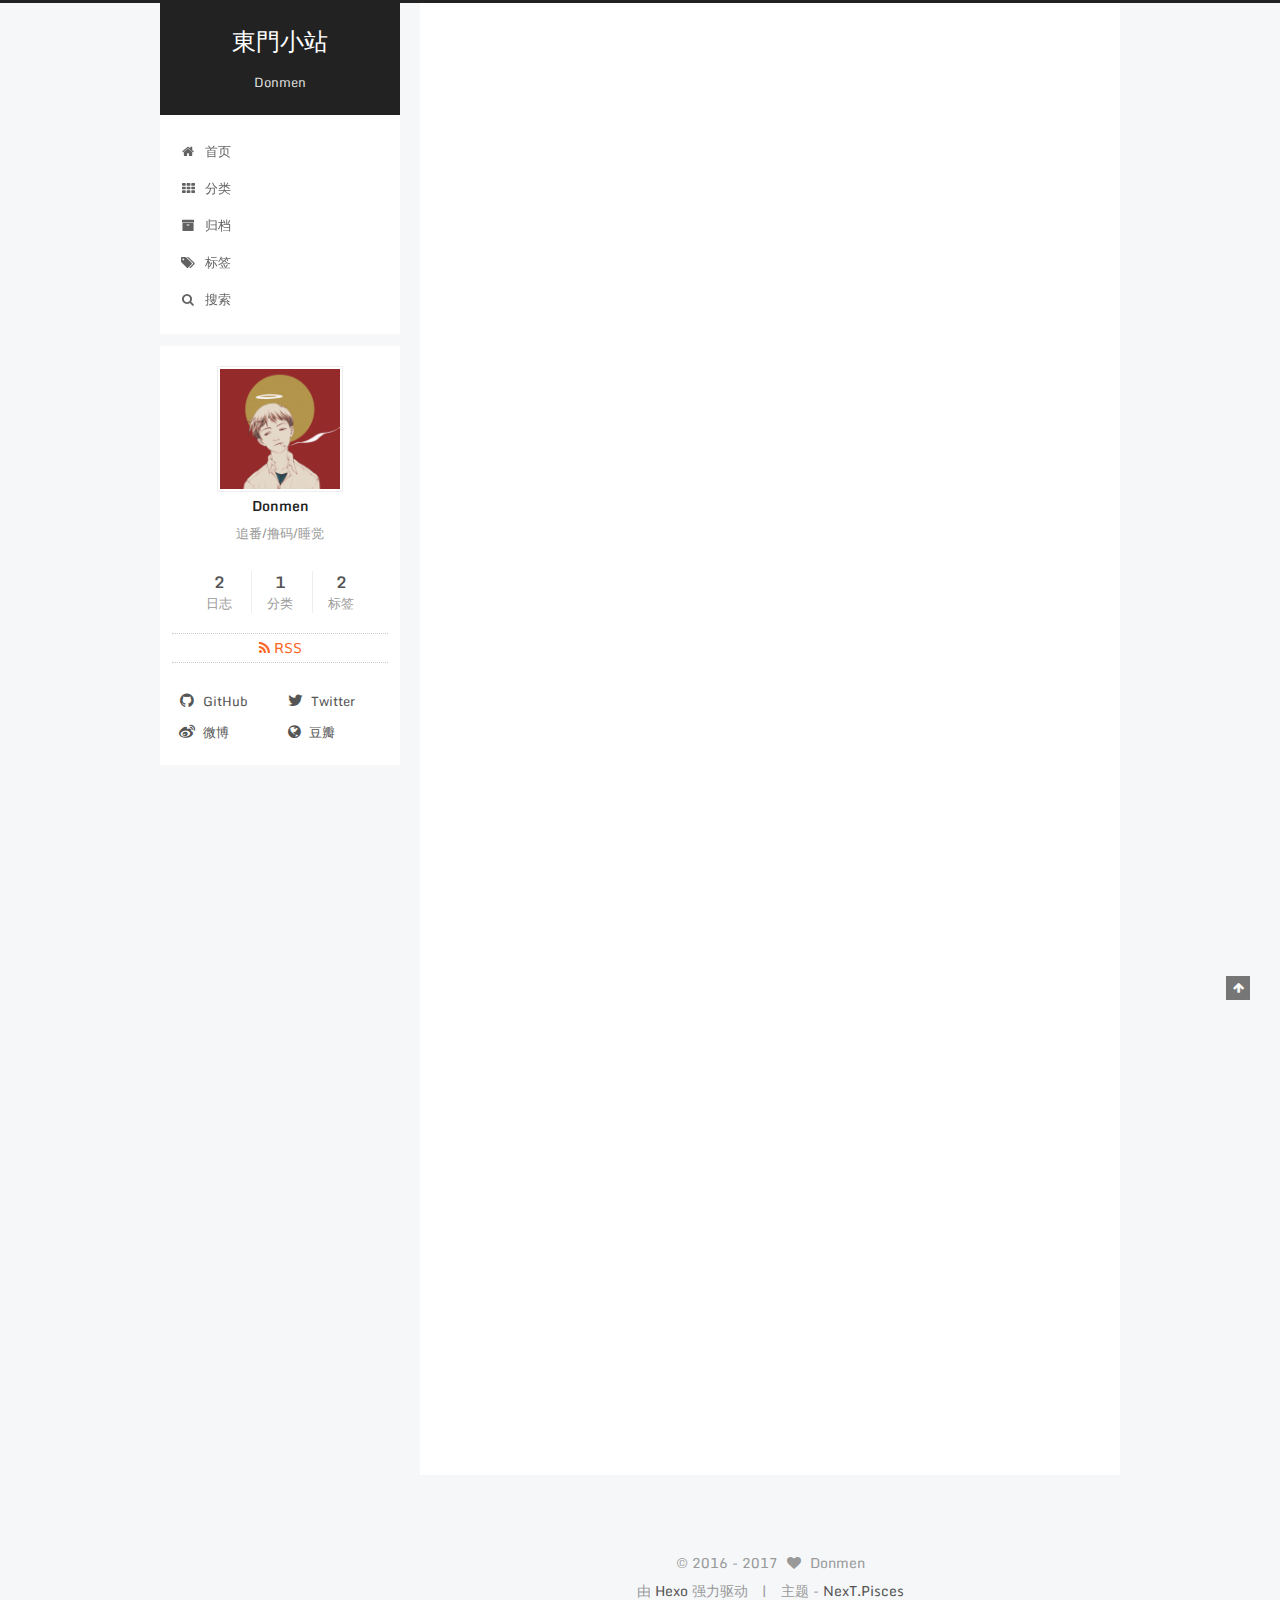
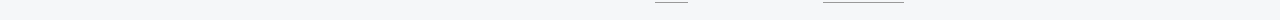
<file: index.html>
<!doctype html>



  


<html class="theme-next pisces use-motion" lang="zh-Hans">
<head>
  <meta charset="UTF-8"/>
<meta http-equiv="X-UA-Compatible" content="IE=edge" />
<meta name="viewport" content="width=device-width, initial-scale=1, maximum-scale=1"/>



<meta http-equiv="Cache-Control" content="no-transform" />
<meta http-equiv="Cache-Control" content="no-siteapp" />















  
  
  <link href="/lib/fancybox/source/jquery.fancybox.css?v=2.1.5" rel="stylesheet" type="text/css" />




  
  
  
  

  
    
    
  

  
    
      
    

    
  

  

  
    
      
    

    
  

  
    
      
    

    
  

  
    
    
    <link href="//fonts.googleapis.com/css?family=Monda:300,300italic,400,400italic,700,700italic|Roboto Slab:300,300italic,400,400italic,700,700italic|Lobster Two:300,300italic,400,400italic,700,700italic|PT Mono:300,300italic,400,400italic,700,700italic&subset=latin,latin-ext" rel="stylesheet" type="text/css">
  






<link href="/lib/font-awesome/css/font-awesome.min.css?v=4.6.2" rel="stylesheet" type="text/css" />

<link href="/css/main.css?v=5.1.0" rel="stylesheet" type="text/css" />


  <meta name="keywords" content="Hexo, NexT" />





  <link rel="alternate" href="/atom.xml" title="東門小站" type="application/atom+xml" />




  <link rel="shortcut icon" type="image/x-icon" href="/favicon.ico?v=5.1.0" />






<meta name="description" content="追番/撸码/睡觉">
<meta property="og:type" content="website">
<meta property="og:title" content="東門小站">
<meta property="og:url" content="/index.html">
<meta property="og:site_name" content="東門小站">
<meta property="og:description" content="追番/撸码/睡觉">
<meta name="twitter:card" content="summary">
<meta name="twitter:title" content="東門小站">
<meta name="twitter:description" content="追番/撸码/睡觉">



<script type="text/javascript" id="hexo.configurations">
  var NexT = window.NexT || {};
  var CONFIG = {
    root: '/',
    scheme: 'Pisces',
    sidebar: {"position":"left","display":"post","offset":12,"offset_float":0,"b2t":false,"scrollpercent":false},
    fancybox: true,
    motion: true,
    duoshuo: {
      userId: '0',
      author: '博主'
    },
    algolia: {
      applicationID: '6GJMKLMLIA',
      apiKey: '292bbcb3504a1d3bfd5f391791c9e9b1',
      indexName: 'Donmen88',
      hits: {"per_page":10},
      labels: {"input_placeholder":"Search for Posts","hits_empty":"We didn't find any results for the search: ${query}","hits_stats":"${hits} results found in ${time} ms"}
    }
  };
</script>



  <link rel="canonical" href="/"/>





  <title> 東門小站 </title>
</head>

<body itemscope itemtype="http://schema.org/WebPage" lang="zh-Hans">

  














  
  
    
  

  <div class="container sidebar-position-left 
   page-home 
 ">
    <div class="headband"></div>

    <header id="header" class="header" itemscope itemtype="http://schema.org/WPHeader">
      <div class="header-inner"><div class="site-brand-wrapper">
  <div class="site-meta ">
    

    <div class="custom-logo-site-title">
      <a href="/"  class="brand" rel="start">
        <span class="logo-line-before"><i></i></span>
        <span class="site-title">東門小站</span>
        <span class="logo-line-after"><i></i></span>
      </a>
    </div>
      
        <p class="site-subtitle">Donmen</p>
      
  </div>

  <div class="site-nav-toggle">
    <button>
      <span class="btn-bar"></span>
      <span class="btn-bar"></span>
      <span class="btn-bar"></span>
    </button>
  </div>
</div>

<nav class="site-nav">
  

  
    <ul id="menu" class="menu">
      
        
        <li class="menu-item menu-item-home">
          <a href="/" rel="section">
            
              <i class="menu-item-icon fa fa-fw fa-home"></i> <br />
            
            首页
          </a>
        </li>
      
        
        <li class="menu-item menu-item-categories">
          <a href="/categories" rel="section">
            
              <i class="menu-item-icon fa fa-fw fa-th"></i> <br />
            
            分类
          </a>
        </li>
      
        
        <li class="menu-item menu-item-archives">
          <a href="/archives" rel="section">
            
              <i class="menu-item-icon fa fa-fw fa-archive"></i> <br />
            
            归档
          </a>
        </li>
      
        
        <li class="menu-item menu-item-tags">
          <a href="/tags" rel="section">
            
              <i class="menu-item-icon fa fa-fw fa-tags"></i> <br />
            
            标签
          </a>
        </li>
      

      
        <li class="menu-item menu-item-search">
          
            <a href="javascript:;" class="popup-trigger">
          
            
              <i class="menu-item-icon fa fa-search fa-fw"></i> <br />
            
            搜索
          </a>
        </li>
      
    </ul>
  

  
    <div class="site-search">
      
  
  <div class="algolia-popup popup search-popup">
    <div class="algolia-search">
      <div class="algolia-search-input-icon">
        <i class="fa fa-search"></i>
      </div>
      <div class="algolia-search-input" id="algolia-search-input"></div>
    </div>

    <div class="algolia-results">
      <div id="algolia-stats"></div>
      <div id="algolia-hits"></div>
      <div id="algolia-pagination" class="algolia-pagination"></div>
    </div>

    <span class="popup-btn-close">
      <i class="fa fa-times-circle"></i>
    </span>
  </div>




    </div>
  
</nav>



 </div>
    </header>

    <main id="main" class="main">
      <div class="main-inner">
        <div class="content-wrap">
          <div id="content" class="content">
            
  <section id="posts" class="posts-expand">
    
      

  

  
  
  

  <article class="post post-type-normal " itemscope itemtype="http://schema.org/Article">
    <link itemprop="mainEntityOfPage" href="/2016/10/30/HTML 头部设置/">

    <span hidden itemprop="author" itemscope itemtype="http://schema.org/Person">
      <meta itemprop="name" content="Donmen">
      <meta itemprop="description" content="">
      <meta itemprop="image" content="/uploads/avatar.jpg">
    </span>

    <span hidden itemprop="publisher" itemscope itemtype="http://schema.org/Organization">
      <meta itemprop="name" content="東門小站">
    </span>

    
      <header class="post-header">

        
        
          <h1 class="post-title" itemprop="name headline">
            
            
              
                
                <a class="post-title-link" href="/2016/10/30/HTML 头部设置/" itemprop="url">
                  HTML头部设置
                </a>
              
            
          </h1>
        

        <div class="post-meta">
          <span class="post-time">
            
              <span class="post-meta-item-icon">
                <i class="fa fa-calendar-o"></i>
              </span>
              
                <span class="post-meta-item-text">发表于</span>
              
              <time title="创建于" itemprop="dateCreated datePublished" datetime="2016-10-30T19:58:57+08:00">
                2016-10-30
              </time>
            

            

            
          </span>

          
            <span class="post-category" >
            
              <span class="post-meta-divider">|</span>
            
              <span class="post-meta-item-icon">
                <i class="fa fa-folder-o"></i>
              </span>
              
                <span class="post-meta-item-text">分类于</span>
              
              
                <span itemprop="about" itemscope itemtype="http://schema.org/Thing">
                  <a href="/categories/技术灌水/" itemprop="url" rel="index">
                    <span itemprop="name">技术灌水</span>
                  </a>
                </span>

                
                
              
            </span>
          

          
            
          

          
          

          

          

          

        </div>
      </header>
    


    <div class="post-body" itemprop="articleBody">

      
      

      
        
          <h2 id="HTML-头部设置"><a href="#HTML-头部设置" class="headerlink" title="HTML 头部设置"></a>HTML 头部设置</h2><p>头标签当然都放在头部之间，包括：<code>&lt;title&gt;</code>、 <code>&lt;base&gt;</code> 、<code>&lt;meta&gt;</code>、<code>&lt;link&gt;</code></p>
<ul>
<li><code>&lt;title&gt;</code> ：定义整个网页的标题。</li>
<li><code>&lt;base&gt;</code> ：为页面上所有的链接指定文档里所有相对 URLs 地址的基础 URL 。</li>
<li><code>&lt;meta&gt;</code> ：提供页面的基本信息，文档的元信息（meta information）</li>
<li><code>&lt;link&gt;</code> ：定义文档与外部资源的关系。</li>
</ul>
<h3 id="一、HTML-DOCTYPE声明"><a href="#一、HTML-DOCTYPE声明" class="headerlink" title="一、HTML DOCTYPE声明"></a>一、HTML DOCTYPE声明</h3><p>DOCTYPE声明：指示web浏览器用哪个HTML版本进行编写（即Standards模式 - 严格呈现模式）<br>注意：浏览器对doctype声明的形式和格式非常敏感，建议复制粘贴已知正确的doctype声明，避免出错；如果没有指明doctype，或者指定3.2以及更老的版本，浏览器就会自动切换到Quirks模式（兼容模式或者松散呈现模式）<br>什么是DTD：即Document Type Definition，中文意思为“文档类定义”。它有两个作用，一个是帮组你编写合法的代码；其二能让浏览器正确的显示代码，它就是一个定义好的标准；
          <!--noindex-->
          <div class="post-button text-center">
            <a class="btn" href="/2016/10/30/HTML 头部设置/#more" rel="contents">
              阅读全文 &raquo;
            </a>
          </div>
          <!--/noindex-->
        
      
    </div>

    <div>
      
    </div>

    <div>
      
    </div>

    <div>
      
    </div>

    <footer class="post-footer">
      

      

      

      
      
        <div class="post-eof"></div>
      
    </footer>
  </article>


    
      

  

  
  
  

  <article class="post post-type-normal " itemscope itemtype="http://schema.org/Article">
    <link itemprop="mainEntityOfPage" href="/2016/10/26/hello-world/">

    <span hidden itemprop="author" itemscope itemtype="http://schema.org/Person">
      <meta itemprop="name" content="Donmen">
      <meta itemprop="description" content="">
      <meta itemprop="image" content="/uploads/avatar.jpg">
    </span>

    <span hidden itemprop="publisher" itemscope itemtype="http://schema.org/Organization">
      <meta itemprop="name" content="東門小站">
    </span>

    
      <header class="post-header">

        
        
          <h1 class="post-title" itemprop="name headline">
            
            
              
                
                <a class="post-title-link" href="/2016/10/26/hello-world/" itemprop="url">
                  Hello World
                </a>
              
            
          </h1>
        

        <div class="post-meta">
          <span class="post-time">
            
              <span class="post-meta-item-icon">
                <i class="fa fa-calendar-o"></i>
              </span>
              
                <span class="post-meta-item-text">发表于</span>
              
              <time title="创建于" itemprop="dateCreated datePublished" datetime="2016-10-26T16:58:11+08:00">
                2016-10-26
              </time>
            

            

            
          </span>

          

          
            
          

          
          

          

          

          

        </div>
      </header>
    


    <div class="post-body" itemprop="articleBody">

      
      

      
        
          <p>Welcome to <a href="https://hexo.io/">Hexo</a>! This is your very first post. Check <a href="https://hexo.io/docs/">documentation</a> for more info. If you get any problems when using Hexo, you can find the answer in <a href="https://hexo.io/docs/troubleshooting.html">troubleshooting</a> or you can ask me on <a href="https://github.com/hexojs/hexo/issues">GitHub</a>.</p>
<h2 id="Quick-Start"><a href="#Quick-Start" class="headerlink" title="Quick Start"></a>Quick Start</h2><h3 id="Create-a-new-post"><a href="#Create-a-new-post" class="headerlink" title="Create a new post"></a>Create a new post</h3><figure class="highlight bash"><table><tr><td class="gutter"><pre><div class="line">1</div></pre></td><td class="code"><pre><div class="line">$ hexo new <span class="string">"My New Post"</span></div></pre></td></tr></table></figure>
<p>More info: <a href="https://hexo.io/docs/writing.html">Writing</a></p>
          <!--noindex-->
          <div class="post-button text-center">
            <a class="btn" href="/2016/10/26/hello-world/#more" rel="contents">
              阅读全文 &raquo;
            </a>
          </div>
          <!--/noindex-->
        
      
    </div>

    <div>
      
    </div>

    <div>
      
    </div>

    <div>
      
    </div>

    <footer class="post-footer">
      

      

      

      
      
        <div class="post-eof"></div>
      
    </footer>
  </article>


    
  </section>

  


          </div>
          


          

        </div>
        
          
  
  <div class="sidebar-toggle">
    <div class="sidebar-toggle-line-wrap">
      <span class="sidebar-toggle-line sidebar-toggle-line-first"></span>
      <span class="sidebar-toggle-line sidebar-toggle-line-middle"></span>
      <span class="sidebar-toggle-line sidebar-toggle-line-last"></span>
    </div>
  </div>

  <aside id="sidebar" class="sidebar">
    <div class="sidebar-inner">

      

      

      <section class="site-overview sidebar-panel sidebar-panel-active">
        <div class="site-author motion-element" itemprop="author" itemscope itemtype="http://schema.org/Person">
          <img class="site-author-image" itemprop="image"
               src="/uploads/avatar.jpg"
               alt="Donmen" />
          <p class="site-author-name" itemprop="name">Donmen</p>
           
              <p class="site-description motion-element" itemprop="description">追番/撸码/睡觉</p>
          
        </div>
        <nav class="site-state motion-element">

          
            <div class="site-state-item site-state-posts">
              <a href="/archives">
                <span class="site-state-item-count">2</span>
                <span class="site-state-item-name">日志</span>
              </a>
            </div>
          

          
            
            
            <div class="site-state-item site-state-categories">
              <a href="/categories/index.html">
                <span class="site-state-item-count">1</span>
                <span class="site-state-item-name">分类</span>
              </a>
            </div>
          

          
            
            
            <div class="site-state-item site-state-tags">
              <a href="/tags/index.html">
                <span class="site-state-item-count">2</span>
                <span class="site-state-item-name">标签</span>
              </a>
            </div>
          

        </nav>

        
          <div class="feed-link motion-element">
            <a href="/atom.xml" rel="alternate">
              <i class="fa fa-rss"></i>
              RSS
            </a>
          </div>
        

        <div class="links-of-author motion-element">
          
            
              <span class="links-of-author-item">
                <a href="https://github.com/Donmen" target="_blank" title="GitHub">
                  
                    <i class="fa fa-fw fa-github"></i>
                  
                  GitHub
                </a>
              </span>
            
              <span class="links-of-author-item">
                <a href="https://twitter.com/your-user-name" target="_blank" title="Twitter">
                  
                    <i class="fa fa-fw fa-twitter"></i>
                  
                  Twitter
                </a>
              </span>
            
              <span class="links-of-author-item">
                <a href="http://weibo.com/donmen88" target="_blank" title="微博">
                  
                    <i class="fa fa-fw fa-weibo"></i>
                  
                  微博
                </a>
              </span>
            
              <span class="links-of-author-item">
                <a href="http://douban.com/people/your-user-name" target="_blank" title="豆瓣">
                  
                    <i class="fa fa-fw fa-globe"></i>
                  
                  豆瓣
                </a>
              </span>
            
          
        </div>

        
        

        
        

        


      </section>

      

      

    </div>
  </aside>


        
      </div>
    </main>

    <footer id="footer" class="footer">
      <div class="footer-inner">
        <div class="copyright" >
  
  &copy;  2016 - 
  <span itemprop="copyrightYear">2017</span>
  <span class="with-love">
    <i class="fa fa-heart"></i>
  </span>
  <span class="author" itemprop="copyrightHolder">Donmen</span>
</div>


<div class="powered-by">
  由 <a class="theme-link" href="https://hexo.io">Hexo</a> 强力驱动
</div>

<div class="theme-info">
  主题 -
  <a class="theme-link" href="https://github.com/iissnan/hexo-theme-next">
    NexT.Pisces
  </a>
</div>


        

        
      </div>
    </footer>

    
      <div class="back-to-top">
        <i class="fa fa-arrow-up"></i>
        
      </div>
    

  </div>

  

<script type="text/javascript">
  if (Object.prototype.toString.call(window.Promise) !== '[object Function]') {
    window.Promise = null;
  }
</script>









  






  
  <script type="text/javascript" src="/lib/jquery/index.js?v=2.1.3"></script>

  
  <script type="text/javascript" src="/lib/fastclick/lib/fastclick.min.js?v=1.0.6"></script>

  
  <script type="text/javascript" src="/lib/jquery_lazyload/jquery.lazyload.js?v=1.9.7"></script>

  
  <script type="text/javascript" src="/lib/velocity/velocity.min.js?v=1.2.1"></script>

  
  <script type="text/javascript" src="/lib/velocity/velocity.ui.min.js?v=1.2.1"></script>

  
  <script type="text/javascript" src="/lib/fancybox/source/jquery.fancybox.pack.js?v=2.1.5"></script>


  


  <script type="text/javascript" src="/js/src/utils.js?v=5.1.0"></script>

  <script type="text/javascript" src="/js/src/motion.js?v=5.1.0"></script>



  
  


  <script type="text/javascript" src="/js/src/affix.js?v=5.1.0"></script>

  <script type="text/javascript" src="/js/src/schemes/pisces.js?v=5.1.0"></script>



  

  


  <script type="text/javascript" src="/js/src/bootstrap.js?v=5.1.0"></script>



  


  




	





  





  





  






  




  
  
  
  <link rel="stylesheet" href="/lib/algolia-instant-search/instantsearch.min.css">

  
  
  <script src="/lib/algolia-instant-search/instantsearch.min.js"></script>
  

  <script src="/js/src/algolia-search.js?v=5.1.0"></script>



  

  

  

  

</body>
</html>
</file>
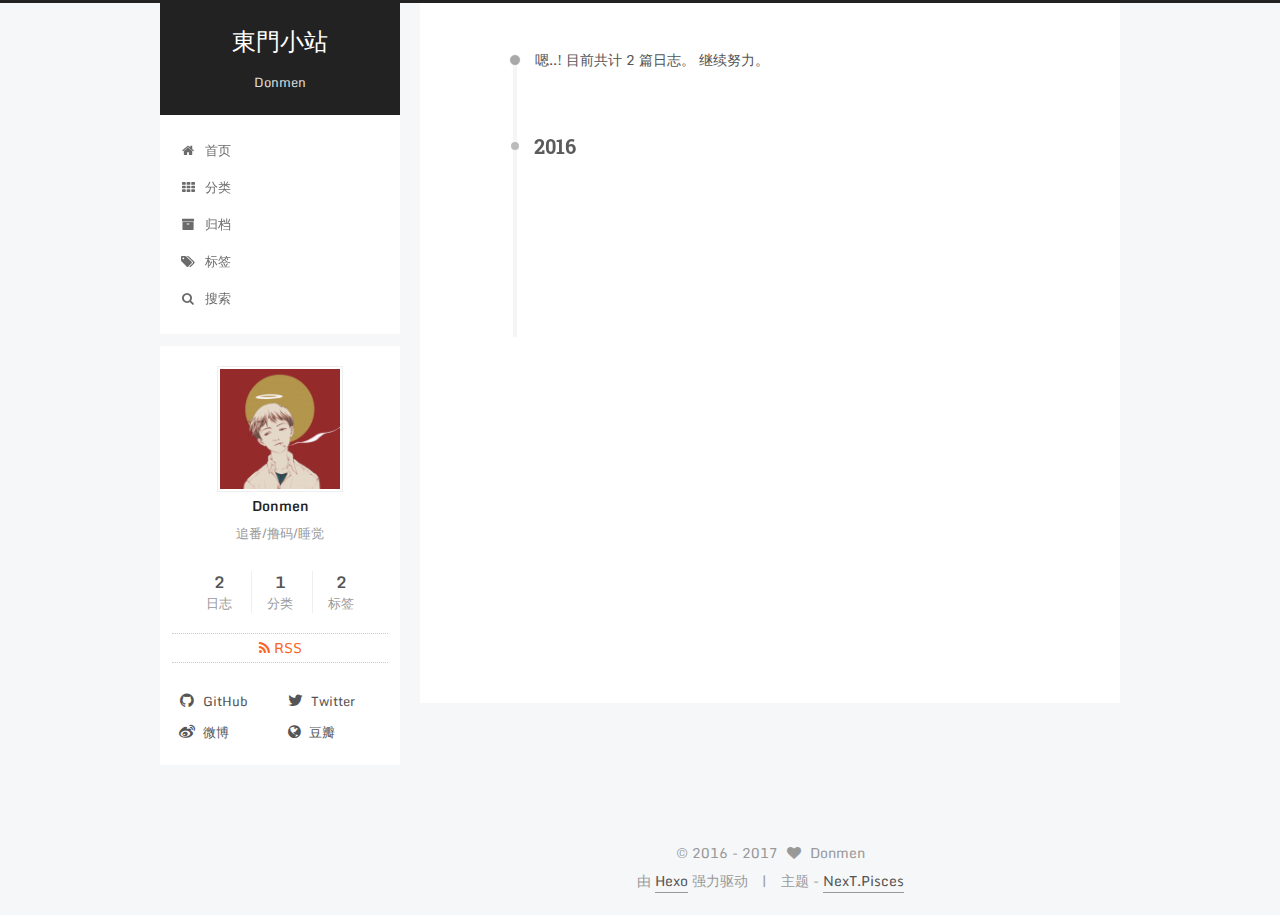
<file: archives/index.html>
<!doctype html>



  


<html class="theme-next pisces use-motion" lang="zh-Hans">
<head>
  <meta charset="UTF-8"/>
<meta http-equiv="X-UA-Compatible" content="IE=edge" />
<meta name="viewport" content="width=device-width, initial-scale=1, maximum-scale=1"/>



<meta http-equiv="Cache-Control" content="no-transform" />
<meta http-equiv="Cache-Control" content="no-siteapp" />















  
  
  <link href="/lib/fancybox/source/jquery.fancybox.css?v=2.1.5" rel="stylesheet" type="text/css" />




  
  
  
  

  
    
    
  

  
    
      
    

    
  

  

  
    
      
    

    
  

  
    
      
    

    
  

  
    
    
    <link href="//fonts.googleapis.com/css?family=Monda:300,300italic,400,400italic,700,700italic|Roboto Slab:300,300italic,400,400italic,700,700italic|Lobster Two:300,300italic,400,400italic,700,700italic|PT Mono:300,300italic,400,400italic,700,700italic&subset=latin,latin-ext" rel="stylesheet" type="text/css">
  






<link href="/lib/font-awesome/css/font-awesome.min.css?v=4.6.2" rel="stylesheet" type="text/css" />

<link href="/css/main.css?v=5.1.0" rel="stylesheet" type="text/css" />


  <meta name="keywords" content="Hexo, NexT" />





  <link rel="alternate" href="/atom.xml" title="東門小站" type="application/atom+xml" />




  <link rel="shortcut icon" type="image/x-icon" href="/favicon.ico?v=5.1.0" />






<meta name="description" content="追番/撸码/睡觉">
<meta property="og:type" content="website">
<meta property="og:title" content="東門小站">
<meta property="og:url" content="/archives/index.html">
<meta property="og:site_name" content="東門小站">
<meta property="og:description" content="追番/撸码/睡觉">
<meta name="twitter:card" content="summary">
<meta name="twitter:title" content="東門小站">
<meta name="twitter:description" content="追番/撸码/睡觉">



<script type="text/javascript" id="hexo.configurations">
  var NexT = window.NexT || {};
  var CONFIG = {
    root: '/',
    scheme: 'Pisces',
    sidebar: {"position":"left","display":"post","offset":12,"offset_float":0,"b2t":false,"scrollpercent":false},
    fancybox: true,
    motion: true,
    duoshuo: {
      userId: '0',
      author: '博主'
    },
    algolia: {
      applicationID: '6GJMKLMLIA',
      apiKey: '292bbcb3504a1d3bfd5f391791c9e9b1',
      indexName: 'Donmen88',
      hits: {"per_page":10},
      labels: {"input_placeholder":"Search for Posts","hits_empty":"We didn't find any results for the search: ${query}","hits_stats":"${hits} results found in ${time} ms"}
    }
  };
</script>



  <link rel="canonical" href="/archives/"/>





  <title> 归档 | 東門小站 </title>
</head>

<body itemscope itemtype="http://schema.org/WebPage" lang="zh-Hans">

  














  
  
    
  

  <div class="container sidebar-position-left  page-archive  ">
    <div class="headband"></div>

    <header id="header" class="header" itemscope itemtype="http://schema.org/WPHeader">
      <div class="header-inner"><div class="site-brand-wrapper">
  <div class="site-meta ">
    

    <div class="custom-logo-site-title">
      <a href="/"  class="brand" rel="start">
        <span class="logo-line-before"><i></i></span>
        <span class="site-title">東門小站</span>
        <span class="logo-line-after"><i></i></span>
      </a>
    </div>
      
        <p class="site-subtitle">Donmen</p>
      
  </div>

  <div class="site-nav-toggle">
    <button>
      <span class="btn-bar"></span>
      <span class="btn-bar"></span>
      <span class="btn-bar"></span>
    </button>
  </div>
</div>

<nav class="site-nav">
  

  
    <ul id="menu" class="menu">
      
        
        <li class="menu-item menu-item-home">
          <a href="/" rel="section">
            
              <i class="menu-item-icon fa fa-fw fa-home"></i> <br />
            
            首页
          </a>
        </li>
      
        
        <li class="menu-item menu-item-categories">
          <a href="/categories" rel="section">
            
              <i class="menu-item-icon fa fa-fw fa-th"></i> <br />
            
            分类
          </a>
        </li>
      
        
        <li class="menu-item menu-item-archives">
          <a href="/archives" rel="section">
            
              <i class="menu-item-icon fa fa-fw fa-archive"></i> <br />
            
            归档
          </a>
        </li>
      
        
        <li class="menu-item menu-item-tags">
          <a href="/tags" rel="section">
            
              <i class="menu-item-icon fa fa-fw fa-tags"></i> <br />
            
            标签
          </a>
        </li>
      

      
        <li class="menu-item menu-item-search">
          
            <a href="javascript:;" class="popup-trigger">
          
            
              <i class="menu-item-icon fa fa-search fa-fw"></i> <br />
            
            搜索
          </a>
        </li>
      
    </ul>
  

  
    <div class="site-search">
      
  
  <div class="algolia-popup popup search-popup">
    <div class="algolia-search">
      <div class="algolia-search-input-icon">
        <i class="fa fa-search"></i>
      </div>
      <div class="algolia-search-input" id="algolia-search-input"></div>
    </div>

    <div class="algolia-results">
      <div id="algolia-stats"></div>
      <div id="algolia-hits"></div>
      <div id="algolia-pagination" class="algolia-pagination"></div>
    </div>

    <span class="popup-btn-close">
      <i class="fa fa-times-circle"></i>
    </span>
  </div>




    </div>
  
</nav>



 </div>
    </header>

    <main id="main" class="main">
      <div class="main-inner">
        <div class="content-wrap">
          <div id="content" class="content">
            

  <section id="posts" class="posts-collapse">
    <span class="archive-move-on"></span>

    <span class="archive-page-counter">
      
      
      
        
      
      嗯..! 目前共计 2 篇日志。 继续努力。
    </span>

    

      
      
      

      
        
        <div class="collection-title">
          <h2 class="archive-year motion-element" id="archive-year-2016">2016</h2>
        </div>
      
      

      

  <article class="post post-type-normal" itemscope itemtype="http://schema.org/Article">
    <header class="post-header">

      <h1 class="post-title">
        
            <a class="post-title-link" href="/2016/10/30/HTML 头部设置/" itemprop="url">
              
                <span itemprop="name">HTML头部设置</span>
              
            </a>
        
      </h1>

      <div class="post-meta">
        <time class="post-time" itemprop="dateCreated"
              datetime="2016-10-30T19:58:57+08:00"
              content="2016-10-30" >
          10-30
        </time>
      </div>

    </header>
  </article>



    

      
      
      

      
      

      

  <article class="post post-type-normal" itemscope itemtype="http://schema.org/Article">
    <header class="post-header">

      <h1 class="post-title">
        
            <a class="post-title-link" href="/2016/10/26/hello-world/" itemprop="url">
              
                <span itemprop="name">Hello World</span>
              
            </a>
        
      </h1>

      <div class="post-meta">
        <time class="post-time" itemprop="dateCreated"
              datetime="2016-10-26T16:58:11+08:00"
              content="2016-10-26" >
          10-26
        </time>
      </div>

    </header>
  </article>



    

  </section>

  



          </div>
          


          

        </div>
        
          
  
  <div class="sidebar-toggle">
    <div class="sidebar-toggle-line-wrap">
      <span class="sidebar-toggle-line sidebar-toggle-line-first"></span>
      <span class="sidebar-toggle-line sidebar-toggle-line-middle"></span>
      <span class="sidebar-toggle-line sidebar-toggle-line-last"></span>
    </div>
  </div>

  <aside id="sidebar" class="sidebar">
    <div class="sidebar-inner">

      

      

      <section class="site-overview sidebar-panel sidebar-panel-active">
        <div class="site-author motion-element" itemprop="author" itemscope itemtype="http://schema.org/Person">
          <img class="site-author-image" itemprop="image"
               src="/uploads/avatar.jpg"
               alt="Donmen" />
          <p class="site-author-name" itemprop="name">Donmen</p>
           
              <p class="site-description motion-element" itemprop="description">追番/撸码/睡觉</p>
          
        </div>
        <nav class="site-state motion-element">

          
            <div class="site-state-item site-state-posts">
              <a href="/archives">
                <span class="site-state-item-count">2</span>
                <span class="site-state-item-name">日志</span>
              </a>
            </div>
          

          
            
            
            <div class="site-state-item site-state-categories">
              <a href="/categories/index.html">
                <span class="site-state-item-count">1</span>
                <span class="site-state-item-name">分类</span>
              </a>
            </div>
          

          
            
            
            <div class="site-state-item site-state-tags">
              <a href="/tags/index.html">
                <span class="site-state-item-count">2</span>
                <span class="site-state-item-name">标签</span>
              </a>
            </div>
          

        </nav>

        
          <div class="feed-link motion-element">
            <a href="/atom.xml" rel="alternate">
              <i class="fa fa-rss"></i>
              RSS
            </a>
          </div>
        

        <div class="links-of-author motion-element">
          
            
              <span class="links-of-author-item">
                <a href="https://github.com/Donmen" target="_blank" title="GitHub">
                  
                    <i class="fa fa-fw fa-github"></i>
                  
                  GitHub
                </a>
              </span>
            
              <span class="links-of-author-item">
                <a href="https://twitter.com/your-user-name" target="_blank" title="Twitter">
                  
                    <i class="fa fa-fw fa-twitter"></i>
                  
                  Twitter
                </a>
              </span>
            
              <span class="links-of-author-item">
                <a href="http://weibo.com/donmen88" target="_blank" title="微博">
                  
                    <i class="fa fa-fw fa-weibo"></i>
                  
                  微博
                </a>
              </span>
            
              <span class="links-of-author-item">
                <a href="http://douban.com/people/your-user-name" target="_blank" title="豆瓣">
                  
                    <i class="fa fa-fw fa-globe"></i>
                  
                  豆瓣
                </a>
              </span>
            
          
        </div>

        
        

        
        

        


      </section>

      

      

    </div>
  </aside>


        
      </div>
    </main>

    <footer id="footer" class="footer">
      <div class="footer-inner">
        <div class="copyright" >
  
  &copy;  2016 - 
  <span itemprop="copyrightYear">2017</span>
  <span class="with-love">
    <i class="fa fa-heart"></i>
  </span>
  <span class="author" itemprop="copyrightHolder">Donmen</span>
</div>


<div class="powered-by">
  由 <a class="theme-link" href="https://hexo.io">Hexo</a> 强力驱动
</div>

<div class="theme-info">
  主题 -
  <a class="theme-link" href="https://github.com/iissnan/hexo-theme-next">
    NexT.Pisces
  </a>
</div>


        

        
      </div>
    </footer>

    
      <div class="back-to-top">
        <i class="fa fa-arrow-up"></i>
        
      </div>
    

  </div>

  

<script type="text/javascript">
  if (Object.prototype.toString.call(window.Promise) !== '[object Function]') {
    window.Promise = null;
  }
</script>









  






  
  <script type="text/javascript" src="/lib/jquery/index.js?v=2.1.3"></script>

  
  <script type="text/javascript" src="/lib/fastclick/lib/fastclick.min.js?v=1.0.6"></script>

  
  <script type="text/javascript" src="/lib/jquery_lazyload/jquery.lazyload.js?v=1.9.7"></script>

  
  <script type="text/javascript" src="/lib/velocity/velocity.min.js?v=1.2.1"></script>

  
  <script type="text/javascript" src="/lib/velocity/velocity.ui.min.js?v=1.2.1"></script>

  
  <script type="text/javascript" src="/lib/fancybox/source/jquery.fancybox.pack.js?v=2.1.5"></script>


  


  <script type="text/javascript" src="/js/src/utils.js?v=5.1.0"></script>

  <script type="text/javascript" src="/js/src/motion.js?v=5.1.0"></script>



  
  


  <script type="text/javascript" src="/js/src/affix.js?v=5.1.0"></script>

  <script type="text/javascript" src="/js/src/schemes/pisces.js?v=5.1.0"></script>



  
  
    <script type="text/javascript" id="motion.page.archive">
      $('.archive-year').velocity('transition.slideLeftIn');
    </script>
  


  


  <script type="text/javascript" src="/js/src/bootstrap.js?v=5.1.0"></script>



  


  




	





  





  





  






  




  
  
  
  <link rel="stylesheet" href="/lib/algolia-instant-search/instantsearch.min.css">

  
  
  <script src="/lib/algolia-instant-search/instantsearch.min.js"></script>
  

  <script src="/js/src/algolia-search.js?v=5.1.0"></script>



  

  

  

  

</body>
</html>
</file>
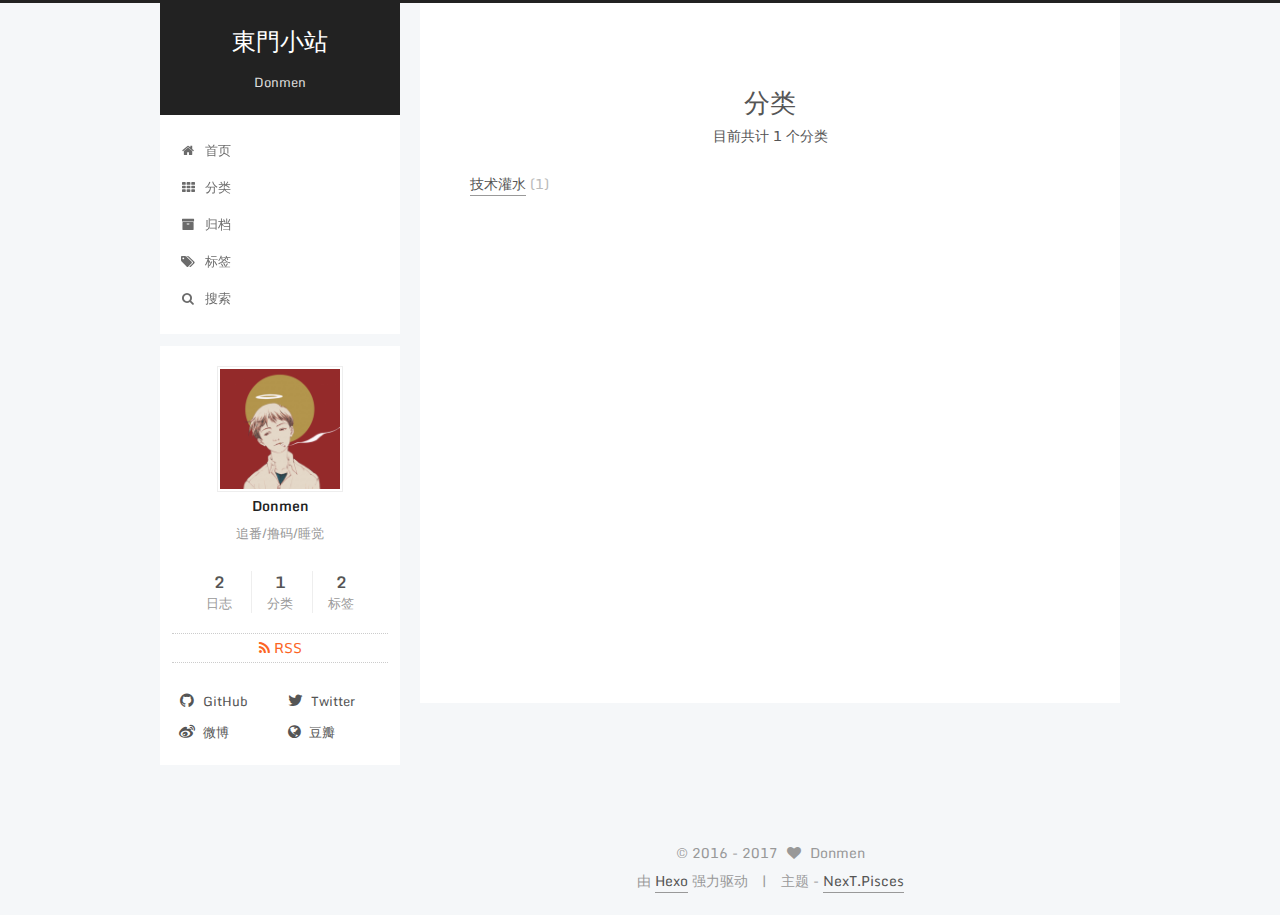
<file: categories/index.html>
<!doctype html>



  


<html class="theme-next pisces use-motion" lang="zh-Hans">
<head>
  <meta charset="UTF-8"/>
<meta http-equiv="X-UA-Compatible" content="IE=edge" />
<meta name="viewport" content="width=device-width, initial-scale=1, maximum-scale=1"/>



<meta http-equiv="Cache-Control" content="no-transform" />
<meta http-equiv="Cache-Control" content="no-siteapp" />















  
  
  <link href="/lib/fancybox/source/jquery.fancybox.css?v=2.1.5" rel="stylesheet" type="text/css" />




  
  
  
  

  
    
    
  

  
    
      
    

    
  

  

  
    
      
    

    
  

  
    
      
    

    
  

  
    
    
    <link href="//fonts.googleapis.com/css?family=Monda:300,300italic,400,400italic,700,700italic|Roboto Slab:300,300italic,400,400italic,700,700italic|Lobster Two:300,300italic,400,400italic,700,700italic|PT Mono:300,300italic,400,400italic,700,700italic&subset=latin,latin-ext" rel="stylesheet" type="text/css">
  






<link href="/lib/font-awesome/css/font-awesome.min.css?v=4.6.2" rel="stylesheet" type="text/css" />

<link href="/css/main.css?v=5.1.0" rel="stylesheet" type="text/css" />


  <meta name="keywords" content="Hexo, NexT" />





  <link rel="alternate" href="/atom.xml" title="東門小站" type="application/atom+xml" />




  <link rel="shortcut icon" type="image/x-icon" href="/favicon.ico?v=5.1.0" />






<meta name="description" content="追番/撸码/睡觉">
<meta property="og:type" content="website">
<meta property="og:title" content="分类">
<meta property="og:url" content="/categories/index.html">
<meta property="og:site_name" content="東門小站">
<meta property="og:description" content="追番/撸码/睡觉">
<meta property="og:updated_time" content="2017-04-06T14:01:48.868Z">
<meta name="twitter:card" content="summary">
<meta name="twitter:title" content="分类">
<meta name="twitter:description" content="追番/撸码/睡觉">



<script type="text/javascript" id="hexo.configurations">
  var NexT = window.NexT || {};
  var CONFIG = {
    root: '/',
    scheme: 'Pisces',
    sidebar: {"position":"left","display":"post","offset":12,"offset_float":0,"b2t":false,"scrollpercent":false},
    fancybox: true,
    motion: true,
    duoshuo: {
      userId: '0',
      author: '博主'
    },
    algolia: {
      applicationID: '6GJMKLMLIA',
      apiKey: '292bbcb3504a1d3bfd5f391791c9e9b1',
      indexName: 'Donmen88',
      hits: {"per_page":10},
      labels: {"input_placeholder":"Search for Posts","hits_empty":"We didn't find any results for the search: ${query}","hits_stats":"${hits} results found in ${time} ms"}
    }
  };
</script>



  <link rel="canonical" href="/categories/"/>





  <title>
  

  
    分类 | 東門小站
  
</title>
</head>

<body itemscope itemtype="http://schema.org/WebPage" lang="zh-Hans">

  














  
  
    
  

  <div class="container sidebar-position-left  ">
    <div class="headband"></div>

    <header id="header" class="header" itemscope itemtype="http://schema.org/WPHeader">
      <div class="header-inner"><div class="site-brand-wrapper">
  <div class="site-meta ">
    

    <div class="custom-logo-site-title">
      <a href="/"  class="brand" rel="start">
        <span class="logo-line-before"><i></i></span>
        <span class="site-title">東門小站</span>
        <span class="logo-line-after"><i></i></span>
      </a>
    </div>
      
        <p class="site-subtitle">Donmen</p>
      
  </div>

  <div class="site-nav-toggle">
    <button>
      <span class="btn-bar"></span>
      <span class="btn-bar"></span>
      <span class="btn-bar"></span>
    </button>
  </div>
</div>

<nav class="site-nav">
  

  
    <ul id="menu" class="menu">
      
        
        <li class="menu-item menu-item-home">
          <a href="/" rel="section">
            
              <i class="menu-item-icon fa fa-fw fa-home"></i> <br />
            
            首页
          </a>
        </li>
      
        
        <li class="menu-item menu-item-categories">
          <a href="/categories" rel="section">
            
              <i class="menu-item-icon fa fa-fw fa-th"></i> <br />
            
            分类
          </a>
        </li>
      
        
        <li class="menu-item menu-item-archives">
          <a href="/archives" rel="section">
            
              <i class="menu-item-icon fa fa-fw fa-archive"></i> <br />
            
            归档
          </a>
        </li>
      
        
        <li class="menu-item menu-item-tags">
          <a href="/tags" rel="section">
            
              <i class="menu-item-icon fa fa-fw fa-tags"></i> <br />
            
            标签
          </a>
        </li>
      

      
        <li class="menu-item menu-item-search">
          
            <a href="javascript:;" class="popup-trigger">
          
            
              <i class="menu-item-icon fa fa-search fa-fw"></i> <br />
            
            搜索
          </a>
        </li>
      
    </ul>
  

  
    <div class="site-search">
      
  
  <div class="algolia-popup popup search-popup">
    <div class="algolia-search">
      <div class="algolia-search-input-icon">
        <i class="fa fa-search"></i>
      </div>
      <div class="algolia-search-input" id="algolia-search-input"></div>
    </div>

    <div class="algolia-results">
      <div id="algolia-stats"></div>
      <div id="algolia-hits"></div>
      <div id="algolia-pagination" class="algolia-pagination"></div>
    </div>

    <span class="popup-btn-close">
      <i class="fa fa-times-circle"></i>
    </span>
  </div>




    </div>
  
</nav>



 </div>
    </header>

    <main id="main" class="main">
      <div class="main-inner">
        <div class="content-wrap">
          <div id="content" class="content">
            

  <div id="posts" class="posts-expand">
  <header class="post-header">

	<h1 class="post-title" itemprop="name headline">分类</h1>



</header>

    
    
      <div class="category-all-page">
        <div class="category-all-title">
            目前共计 1 个分类
        </div>
        <div class="category-all">
          <ul class="category-list"><li class="category-list-item"><a class="category-list-link" href="/categories/技术灌水/">技术灌水</a><span class="category-list-count">1</span></li></ul>
        </div>
      </div>
    
  </div>


          </div>
          


          
  <div class="comments" id="comments">
    
  </div>


        </div>
        
          
  
  <div class="sidebar-toggle">
    <div class="sidebar-toggle-line-wrap">
      <span class="sidebar-toggle-line sidebar-toggle-line-first"></span>
      <span class="sidebar-toggle-line sidebar-toggle-line-middle"></span>
      <span class="sidebar-toggle-line sidebar-toggle-line-last"></span>
    </div>
  </div>

  <aside id="sidebar" class="sidebar">
    <div class="sidebar-inner">

      

      

      <section class="site-overview sidebar-panel sidebar-panel-active">
        <div class="site-author motion-element" itemprop="author" itemscope itemtype="http://schema.org/Person">
          <img class="site-author-image" itemprop="image"
               src="/uploads/avatar.jpg"
               alt="Donmen" />
          <p class="site-author-name" itemprop="name">Donmen</p>
           
              <p class="site-description motion-element" itemprop="description">追番/撸码/睡觉</p>
          
        </div>
        <nav class="site-state motion-element">

          
            <div class="site-state-item site-state-posts">
              <a href="/archives">
                <span class="site-state-item-count">2</span>
                <span class="site-state-item-name">日志</span>
              </a>
            </div>
          

          
            
            
            <div class="site-state-item site-state-categories">
              <a href="/categories/index.html">
                <span class="site-state-item-count">1</span>
                <span class="site-state-item-name">分类</span>
              </a>
            </div>
          

          
            
            
            <div class="site-state-item site-state-tags">
              <a href="/tags/index.html">
                <span class="site-state-item-count">2</span>
                <span class="site-state-item-name">标签</span>
              </a>
            </div>
          

        </nav>

        
          <div class="feed-link motion-element">
            <a href="/atom.xml" rel="alternate">
              <i class="fa fa-rss"></i>
              RSS
            </a>
          </div>
        

        <div class="links-of-author motion-element">
          
            
              <span class="links-of-author-item">
                <a href="https://github.com/Donmen" target="_blank" title="GitHub">
                  
                    <i class="fa fa-fw fa-github"></i>
                  
                  GitHub
                </a>
              </span>
            
              <span class="links-of-author-item">
                <a href="https://twitter.com/your-user-name" target="_blank" title="Twitter">
                  
                    <i class="fa fa-fw fa-twitter"></i>
                  
                  Twitter
                </a>
              </span>
            
              <span class="links-of-author-item">
                <a href="http://weibo.com/donmen88" target="_blank" title="微博">
                  
                    <i class="fa fa-fw fa-weibo"></i>
                  
                  微博
                </a>
              </span>
            
              <span class="links-of-author-item">
                <a href="http://douban.com/people/your-user-name" target="_blank" title="豆瓣">
                  
                    <i class="fa fa-fw fa-globe"></i>
                  
                  豆瓣
                </a>
              </span>
            
          
        </div>

        
        

        
        

        


      </section>

      

      

    </div>
  </aside>


        
      </div>
    </main>

    <footer id="footer" class="footer">
      <div class="footer-inner">
        <div class="copyright" >
  
  &copy;  2016 - 
  <span itemprop="copyrightYear">2017</span>
  <span class="with-love">
    <i class="fa fa-heart"></i>
  </span>
  <span class="author" itemprop="copyrightHolder">Donmen</span>
</div>


<div class="powered-by">
  由 <a class="theme-link" href="https://hexo.io">Hexo</a> 强力驱动
</div>

<div class="theme-info">
  主题 -
  <a class="theme-link" href="https://github.com/iissnan/hexo-theme-next">
    NexT.Pisces
  </a>
</div>


        

        
      </div>
    </footer>

    
      <div class="back-to-top">
        <i class="fa fa-arrow-up"></i>
        
      </div>
    

  </div>

  

<script type="text/javascript">
  if (Object.prototype.toString.call(window.Promise) !== '[object Function]') {
    window.Promise = null;
  }
</script>









  






  
  <script type="text/javascript" src="/lib/jquery/index.js?v=2.1.3"></script>

  
  <script type="text/javascript" src="/lib/fastclick/lib/fastclick.min.js?v=1.0.6"></script>

  
  <script type="text/javascript" src="/lib/jquery_lazyload/jquery.lazyload.js?v=1.9.7"></script>

  
  <script type="text/javascript" src="/lib/velocity/velocity.min.js?v=1.2.1"></script>

  
  <script type="text/javascript" src="/lib/velocity/velocity.ui.min.js?v=1.2.1"></script>

  
  <script type="text/javascript" src="/lib/fancybox/source/jquery.fancybox.pack.js?v=2.1.5"></script>


  


  <script type="text/javascript" src="/js/src/utils.js?v=5.1.0"></script>

  <script type="text/javascript" src="/js/src/motion.js?v=5.1.0"></script>



  
  


  <script type="text/javascript" src="/js/src/affix.js?v=5.1.0"></script>

  <script type="text/javascript" src="/js/src/schemes/pisces.js?v=5.1.0"></script>



  

  


  <script type="text/javascript" src="/js/src/bootstrap.js?v=5.1.0"></script>



  


  




	





  





  





  






  




  
  
  
  <link rel="stylesheet" href="/lib/algolia-instant-search/instantsearch.min.css">

  
  
  <script src="/lib/algolia-instant-search/instantsearch.min.js"></script>
  

  <script src="/js/src/algolia-search.js?v=5.1.0"></script>



  

  

  

  

</body>
</html>
</file>
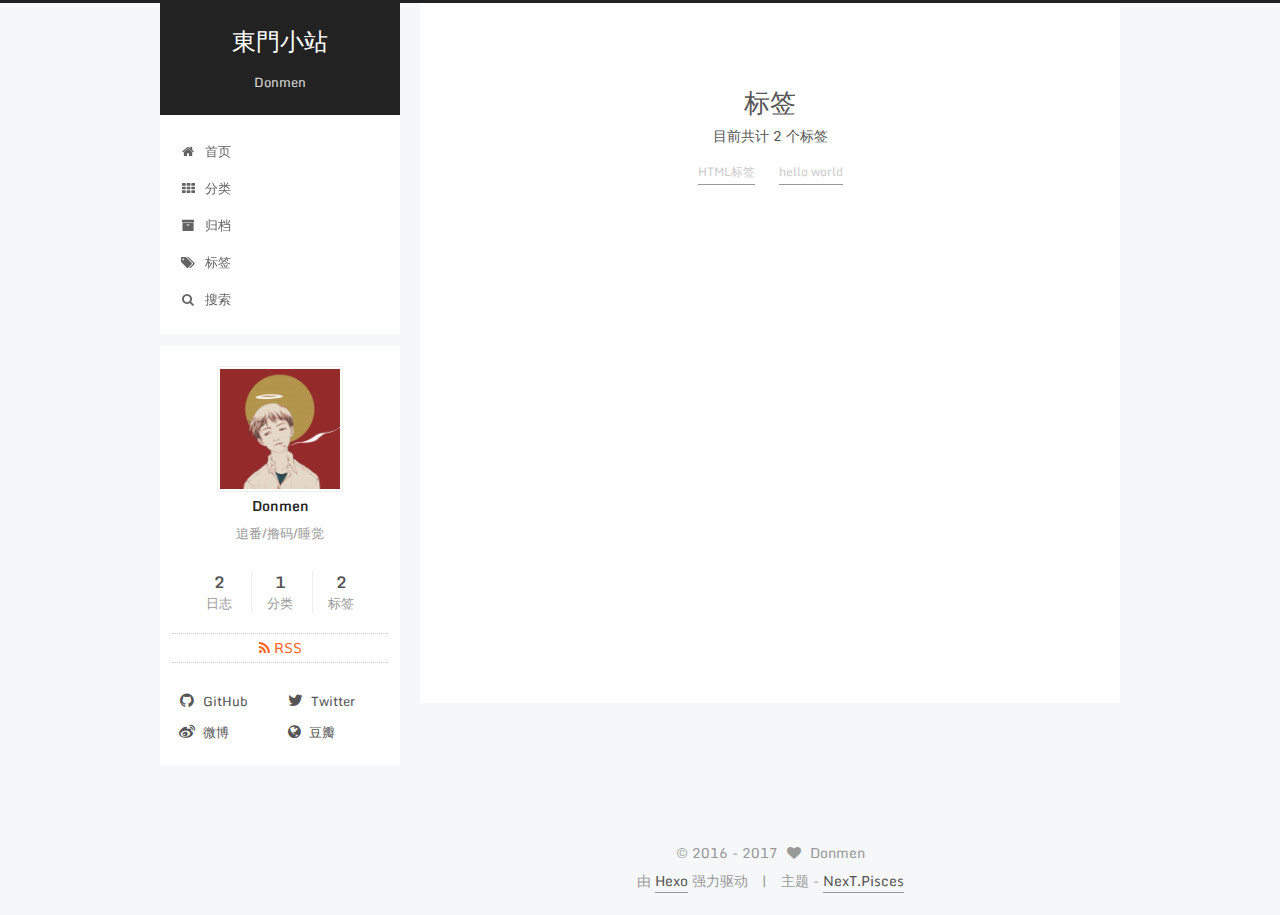
<file: tags/index.html>
<!doctype html>



  


<html class="theme-next pisces use-motion" lang="zh-Hans">
<head>
  <meta charset="UTF-8"/>
<meta http-equiv="X-UA-Compatible" content="IE=edge" />
<meta name="viewport" content="width=device-width, initial-scale=1, maximum-scale=1"/>



<meta http-equiv="Cache-Control" content="no-transform" />
<meta http-equiv="Cache-Control" content="no-siteapp" />















  
  
  <link href="/lib/fancybox/source/jquery.fancybox.css?v=2.1.5" rel="stylesheet" type="text/css" />




  
  
  
  

  
    
    
  

  
    
      
    

    
  

  

  
    
      
    

    
  

  
    
      
    

    
  

  
    
    
    <link href="//fonts.googleapis.com/css?family=Monda:300,300italic,400,400italic,700,700italic|Roboto Slab:300,300italic,400,400italic,700,700italic|Lobster Two:300,300italic,400,400italic,700,700italic|PT Mono:300,300italic,400,400italic,700,700italic&subset=latin,latin-ext" rel="stylesheet" type="text/css">
  






<link href="/lib/font-awesome/css/font-awesome.min.css?v=4.6.2" rel="stylesheet" type="text/css" />

<link href="/css/main.css?v=5.1.0" rel="stylesheet" type="text/css" />


  <meta name="keywords" content="Hexo, NexT" />





  <link rel="alternate" href="/atom.xml" title="東門小站" type="application/atom+xml" />




  <link rel="shortcut icon" type="image/x-icon" href="/favicon.ico?v=5.1.0" />






<meta name="description" content="追番/撸码/睡觉">
<meta property="og:type" content="website">
<meta property="og:title" content="标签">
<meta property="og:url" content="/tags/index.html">
<meta property="og:site_name" content="東門小站">
<meta property="og:description" content="追番/撸码/睡觉">
<meta property="og:updated_time" content="2017-04-06T14:01:34.200Z">
<meta name="twitter:card" content="summary">
<meta name="twitter:title" content="标签">
<meta name="twitter:description" content="追番/撸码/睡觉">



<script type="text/javascript" id="hexo.configurations">
  var NexT = window.NexT || {};
  var CONFIG = {
    root: '/',
    scheme: 'Pisces',
    sidebar: {"position":"left","display":"post","offset":12,"offset_float":0,"b2t":false,"scrollpercent":false},
    fancybox: true,
    motion: true,
    duoshuo: {
      userId: '0',
      author: '博主'
    },
    algolia: {
      applicationID: '6GJMKLMLIA',
      apiKey: '292bbcb3504a1d3bfd5f391791c9e9b1',
      indexName: 'Donmen88',
      hits: {"per_page":10},
      labels: {"input_placeholder":"Search for Posts","hits_empty":"We didn't find any results for the search: ${query}","hits_stats":"${hits} results found in ${time} ms"}
    }
  };
</script>



  <link rel="canonical" href="/tags/"/>





  <title>
  

  
    标签 | 東門小站
  
</title>
</head>

<body itemscope itemtype="http://schema.org/WebPage" lang="zh-Hans">

  














  
  
    
  

  <div class="container sidebar-position-left  ">
    <div class="headband"></div>

    <header id="header" class="header" itemscope itemtype="http://schema.org/WPHeader">
      <div class="header-inner"><div class="site-brand-wrapper">
  <div class="site-meta ">
    

    <div class="custom-logo-site-title">
      <a href="/"  class="brand" rel="start">
        <span class="logo-line-before"><i></i></span>
        <span class="site-title">東門小站</span>
        <span class="logo-line-after"><i></i></span>
      </a>
    </div>
      
        <p class="site-subtitle">Donmen</p>
      
  </div>

  <div class="site-nav-toggle">
    <button>
      <span class="btn-bar"></span>
      <span class="btn-bar"></span>
      <span class="btn-bar"></span>
    </button>
  </div>
</div>

<nav class="site-nav">
  

  
    <ul id="menu" class="menu">
      
        
        <li class="menu-item menu-item-home">
          <a href="/" rel="section">
            
              <i class="menu-item-icon fa fa-fw fa-home"></i> <br />
            
            首页
          </a>
        </li>
      
        
        <li class="menu-item menu-item-categories">
          <a href="/categories" rel="section">
            
              <i class="menu-item-icon fa fa-fw fa-th"></i> <br />
            
            分类
          </a>
        </li>
      
        
        <li class="menu-item menu-item-archives">
          <a href="/archives" rel="section">
            
              <i class="menu-item-icon fa fa-fw fa-archive"></i> <br />
            
            归档
          </a>
        </li>
      
        
        <li class="menu-item menu-item-tags">
          <a href="/tags" rel="section">
            
              <i class="menu-item-icon fa fa-fw fa-tags"></i> <br />
            
            标签
          </a>
        </li>
      

      
        <li class="menu-item menu-item-search">
          
            <a href="javascript:;" class="popup-trigger">
          
            
              <i class="menu-item-icon fa fa-search fa-fw"></i> <br />
            
            搜索
          </a>
        </li>
      
    </ul>
  

  
    <div class="site-search">
      
  
  <div class="algolia-popup popup search-popup">
    <div class="algolia-search">
      <div class="algolia-search-input-icon">
        <i class="fa fa-search"></i>
      </div>
      <div class="algolia-search-input" id="algolia-search-input"></div>
    </div>

    <div class="algolia-results">
      <div id="algolia-stats"></div>
      <div id="algolia-hits"></div>
      <div id="algolia-pagination" class="algolia-pagination"></div>
    </div>

    <span class="popup-btn-close">
      <i class="fa fa-times-circle"></i>
    </span>
  </div>




    </div>
  
</nav>



 </div>
    </header>

    <main id="main" class="main">
      <div class="main-inner">
        <div class="content-wrap">
          <div id="content" class="content">
            

  <div id="posts" class="posts-expand">
  <header class="post-header">

	<h1 class="post-title" itemprop="name headline">标签</h1>



</header>

    
    
      <div class="tag-cloud">
        <div class="tag-cloud-title">
            目前共计 2 个标签
        </div>
        <div class="tag-cloud-tags">
          <a href="/tags/HTML标签/" style="font-size: 12px; color: #ccc">HTML标签</a> <a href="/tags/hello-world/" style="font-size: 12px; color: #ccc">hello world</a>
        </div>
      </div>
    
  </div>


          </div>
          


          
  <div class="comments" id="comments">
    
  </div>


        </div>
        
          
  
  <div class="sidebar-toggle">
    <div class="sidebar-toggle-line-wrap">
      <span class="sidebar-toggle-line sidebar-toggle-line-first"></span>
      <span class="sidebar-toggle-line sidebar-toggle-line-middle"></span>
      <span class="sidebar-toggle-line sidebar-toggle-line-last"></span>
    </div>
  </div>

  <aside id="sidebar" class="sidebar">
    <div class="sidebar-inner">

      

      

      <section class="site-overview sidebar-panel sidebar-panel-active">
        <div class="site-author motion-element" itemprop="author" itemscope itemtype="http://schema.org/Person">
          <img class="site-author-image" itemprop="image"
               src="/uploads/avatar.jpg"
               alt="Donmen" />
          <p class="site-author-name" itemprop="name">Donmen</p>
           
              <p class="site-description motion-element" itemprop="description">追番/撸码/睡觉</p>
          
        </div>
        <nav class="site-state motion-element">

          
            <div class="site-state-item site-state-posts">
              <a href="/archives">
                <span class="site-state-item-count">2</span>
                <span class="site-state-item-name">日志</span>
              </a>
            </div>
          

          
            
            
            <div class="site-state-item site-state-categories">
              <a href="/categories/index.html">
                <span class="site-state-item-count">1</span>
                <span class="site-state-item-name">分类</span>
              </a>
            </div>
          

          
            
            
            <div class="site-state-item site-state-tags">
              <a href="/tags/index.html">
                <span class="site-state-item-count">2</span>
                <span class="site-state-item-name">标签</span>
              </a>
            </div>
          

        </nav>

        
          <div class="feed-link motion-element">
            <a href="/atom.xml" rel="alternate">
              <i class="fa fa-rss"></i>
              RSS
            </a>
          </div>
        

        <div class="links-of-author motion-element">
          
            
              <span class="links-of-author-item">
                <a href="https://github.com/Donmen" target="_blank" title="GitHub">
                  
                    <i class="fa fa-fw fa-github"></i>
                  
                  GitHub
                </a>
              </span>
            
              <span class="links-of-author-item">
                <a href="https://twitter.com/your-user-name" target="_blank" title="Twitter">
                  
                    <i class="fa fa-fw fa-twitter"></i>
                  
                  Twitter
                </a>
              </span>
            
              <span class="links-of-author-item">
                <a href="http://weibo.com/donmen88" target="_blank" title="微博">
                  
                    <i class="fa fa-fw fa-weibo"></i>
                  
                  微博
                </a>
              </span>
            
              <span class="links-of-author-item">
                <a href="http://douban.com/people/your-user-name" target="_blank" title="豆瓣">
                  
                    <i class="fa fa-fw fa-globe"></i>
                  
                  豆瓣
                </a>
              </span>
            
          
        </div>

        
        

        
        

        


      </section>

      

      

    </div>
  </aside>


        
      </div>
    </main>

    <footer id="footer" class="footer">
      <div class="footer-inner">
        <div class="copyright" >
  
  &copy;  2016 - 
  <span itemprop="copyrightYear">2017</span>
  <span class="with-love">
    <i class="fa fa-heart"></i>
  </span>
  <span class="author" itemprop="copyrightHolder">Donmen</span>
</div>


<div class="powered-by">
  由 <a class="theme-link" href="https://hexo.io">Hexo</a> 强力驱动
</div>

<div class="theme-info">
  主题 -
  <a class="theme-link" href="https://github.com/iissnan/hexo-theme-next">
    NexT.Pisces
  </a>
</div>


        

        
      </div>
    </footer>

    
      <div class="back-to-top">
        <i class="fa fa-arrow-up"></i>
        
      </div>
    

  </div>

  

<script type="text/javascript">
  if (Object.prototype.toString.call(window.Promise) !== '[object Function]') {
    window.Promise = null;
  }
</script>









  






  
  <script type="text/javascript" src="/lib/jquery/index.js?v=2.1.3"></script>

  
  <script type="text/javascript" src="/lib/fastclick/lib/fastclick.min.js?v=1.0.6"></script>

  
  <script type="text/javascript" src="/lib/jquery_lazyload/jquery.lazyload.js?v=1.9.7"></script>

  
  <script type="text/javascript" src="/lib/velocity/velocity.min.js?v=1.2.1"></script>

  
  <script type="text/javascript" src="/lib/velocity/velocity.ui.min.js?v=1.2.1"></script>

  
  <script type="text/javascript" src="/lib/fancybox/source/jquery.fancybox.pack.js?v=2.1.5"></script>


  


  <script type="text/javascript" src="/js/src/utils.js?v=5.1.0"></script>

  <script type="text/javascript" src="/js/src/motion.js?v=5.1.0"></script>



  
  


  <script type="text/javascript" src="/js/src/affix.js?v=5.1.0"></script>

  <script type="text/javascript" src="/js/src/schemes/pisces.js?v=5.1.0"></script>



  

  


  <script type="text/javascript" src="/js/src/bootstrap.js?v=5.1.0"></script>



  


  




	





  





  





  






  




  
  
  
  <link rel="stylesheet" href="/lib/algolia-instant-search/instantsearch.min.css">

  
  
  <script src="/lib/algolia-instant-search/instantsearch.min.js"></script>
  

  <script src="/js/src/algolia-search.js?v=5.1.0"></script>



  

  

  

  

</body>
</html>
</file>
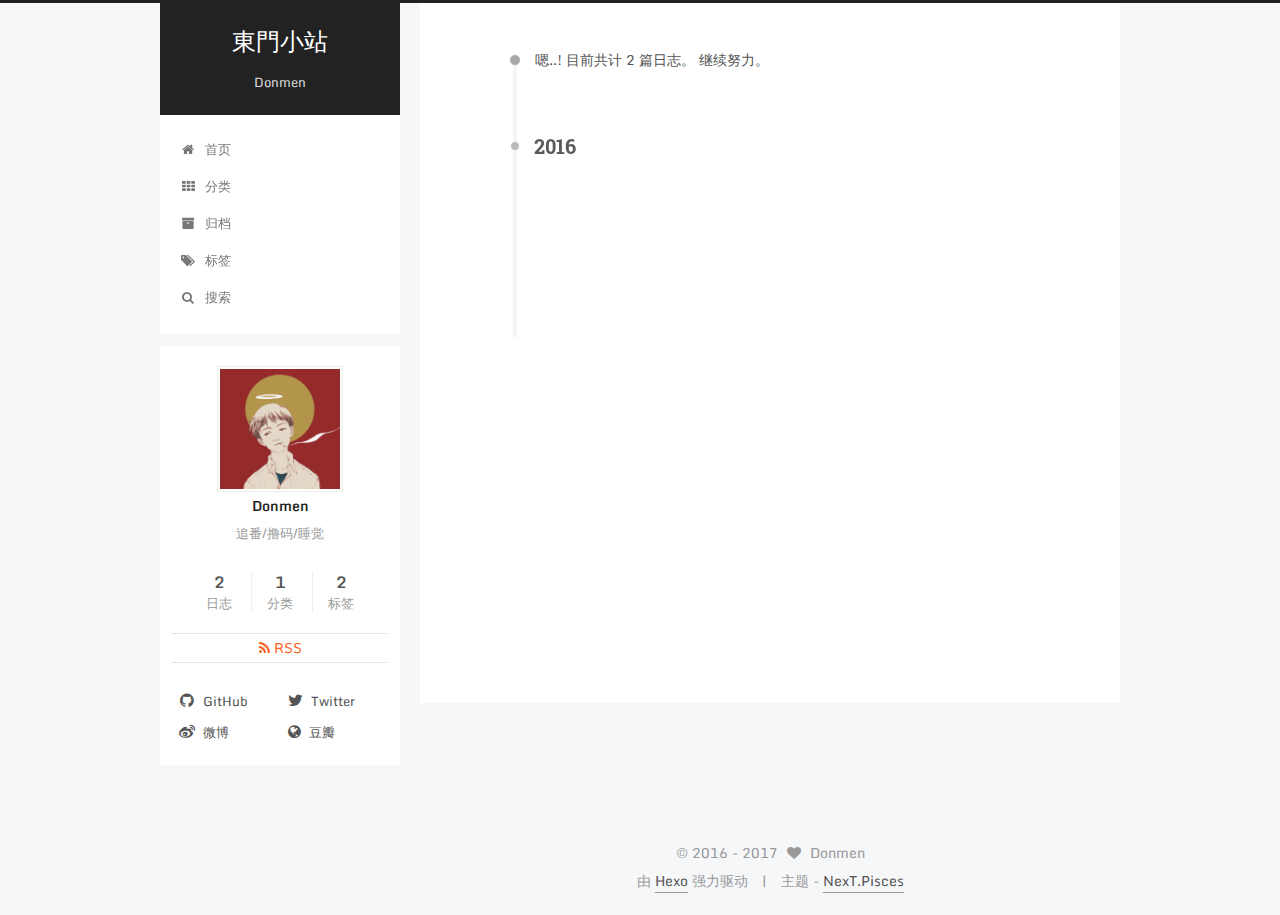
<file: archives/2016/index.html>
<!doctype html>



  


<html class="theme-next pisces use-motion" lang="zh-Hans">
<head>
  <meta charset="UTF-8"/>
<meta http-equiv="X-UA-Compatible" content="IE=edge" />
<meta name="viewport" content="width=device-width, initial-scale=1, maximum-scale=1"/>



<meta http-equiv="Cache-Control" content="no-transform" />
<meta http-equiv="Cache-Control" content="no-siteapp" />















  
  
  <link href="/lib/fancybox/source/jquery.fancybox.css?v=2.1.5" rel="stylesheet" type="text/css" />




  
  
  
  

  
    
    
  

  
    
      
    

    
  

  

  
    
      
    

    
  

  
    
      
    

    
  

  
    
    
    <link href="//fonts.googleapis.com/css?family=Monda:300,300italic,400,400italic,700,700italic|Roboto Slab:300,300italic,400,400italic,700,700italic|Lobster Two:300,300italic,400,400italic,700,700italic|PT Mono:300,300italic,400,400italic,700,700italic&subset=latin,latin-ext" rel="stylesheet" type="text/css">
  






<link href="/lib/font-awesome/css/font-awesome.min.css?v=4.6.2" rel="stylesheet" type="text/css" />

<link href="/css/main.css?v=5.1.0" rel="stylesheet" type="text/css" />


  <meta name="keywords" content="Hexo, NexT" />





  <link rel="alternate" href="/atom.xml" title="東門小站" type="application/atom+xml" />




  <link rel="shortcut icon" type="image/x-icon" href="/favicon.ico?v=5.1.0" />






<meta name="description" content="追番/撸码/睡觉">
<meta property="og:type" content="website">
<meta property="og:title" content="東門小站">
<meta property="og:url" content="/archives/2016/index.html">
<meta property="og:site_name" content="東門小站">
<meta property="og:description" content="追番/撸码/睡觉">
<meta name="twitter:card" content="summary">
<meta name="twitter:title" content="東門小站">
<meta name="twitter:description" content="追番/撸码/睡觉">



<script type="text/javascript" id="hexo.configurations">
  var NexT = window.NexT || {};
  var CONFIG = {
    root: '/',
    scheme: 'Pisces',
    sidebar: {"position":"left","display":"post","offset":12,"offset_float":0,"b2t":false,"scrollpercent":false},
    fancybox: true,
    motion: true,
    duoshuo: {
      userId: '0',
      author: '博主'
    },
    algolia: {
      applicationID: '6GJMKLMLIA',
      apiKey: '292bbcb3504a1d3bfd5f391791c9e9b1',
      indexName: 'Donmen88',
      hits: {"per_page":10},
      labels: {"input_placeholder":"Search for Posts","hits_empty":"We didn't find any results for the search: ${query}","hits_stats":"${hits} results found in ${time} ms"}
    }
  };
</script>



  <link rel="canonical" href="/archives/2016/"/>





  <title> 归档 | 東門小站 </title>
</head>

<body itemscope itemtype="http://schema.org/WebPage" lang="zh-Hans">

  














  
  
    
  

  <div class="container sidebar-position-left  page-archive  ">
    <div class="headband"></div>

    <header id="header" class="header" itemscope itemtype="http://schema.org/WPHeader">
      <div class="header-inner"><div class="site-brand-wrapper">
  <div class="site-meta ">
    

    <div class="custom-logo-site-title">
      <a href="/"  class="brand" rel="start">
        <span class="logo-line-before"><i></i></span>
        <span class="site-title">東門小站</span>
        <span class="logo-line-after"><i></i></span>
      </a>
    </div>
      
        <p class="site-subtitle">Donmen</p>
      
  </div>

  <div class="site-nav-toggle">
    <button>
      <span class="btn-bar"></span>
      <span class="btn-bar"></span>
      <span class="btn-bar"></span>
    </button>
  </div>
</div>

<nav class="site-nav">
  

  
    <ul id="menu" class="menu">
      
        
        <li class="menu-item menu-item-home">
          <a href="/" rel="section">
            
              <i class="menu-item-icon fa fa-fw fa-home"></i> <br />
            
            首页
          </a>
        </li>
      
        
        <li class="menu-item menu-item-categories">
          <a href="/categories" rel="section">
            
              <i class="menu-item-icon fa fa-fw fa-th"></i> <br />
            
            分类
          </a>
        </li>
      
        
        <li class="menu-item menu-item-archives">
          <a href="/archives" rel="section">
            
              <i class="menu-item-icon fa fa-fw fa-archive"></i> <br />
            
            归档
          </a>
        </li>
      
        
        <li class="menu-item menu-item-tags">
          <a href="/tags" rel="section">
            
              <i class="menu-item-icon fa fa-fw fa-tags"></i> <br />
            
            标签
          </a>
        </li>
      

      
        <li class="menu-item menu-item-search">
          
            <a href="javascript:;" class="popup-trigger">
          
            
              <i class="menu-item-icon fa fa-search fa-fw"></i> <br />
            
            搜索
          </a>
        </li>
      
    </ul>
  

  
    <div class="site-search">
      
  
  <div class="algolia-popup popup search-popup">
    <div class="algolia-search">
      <div class="algolia-search-input-icon">
        <i class="fa fa-search"></i>
      </div>
      <div class="algolia-search-input" id="algolia-search-input"></div>
    </div>

    <div class="algolia-results">
      <div id="algolia-stats"></div>
      <div id="algolia-hits"></div>
      <div id="algolia-pagination" class="algolia-pagination"></div>
    </div>

    <span class="popup-btn-close">
      <i class="fa fa-times-circle"></i>
    </span>
  </div>




    </div>
  
</nav>



 </div>
    </header>

    <main id="main" class="main">
      <div class="main-inner">
        <div class="content-wrap">
          <div id="content" class="content">
            

  <section id="posts" class="posts-collapse">
    <span class="archive-move-on"></span>

    <span class="archive-page-counter">
      
      
      
        
      
      嗯..! 目前共计 2 篇日志。 继续努力。
    </span>

    

      
      
      

      
        
        <div class="collection-title">
          <h2 class="archive-year motion-element" id="archive-year-2016">2016</h2>
        </div>
      
      

      

  <article class="post post-type-normal" itemscope itemtype="http://schema.org/Article">
    <header class="post-header">

      <h1 class="post-title">
        
            <a class="post-title-link" href="/2016/10/30/HTML 头部设置/" itemprop="url">
              
                <span itemprop="name">HTML头部设置</span>
              
            </a>
        
      </h1>

      <div class="post-meta">
        <time class="post-time" itemprop="dateCreated"
              datetime="2016-10-30T19:58:57+08:00"
              content="2016-10-30" >
          10-30
        </time>
      </div>

    </header>
  </article>



    

      
      
      

      
      

      

  <article class="post post-type-normal" itemscope itemtype="http://schema.org/Article">
    <header class="post-header">

      <h1 class="post-title">
        
            <a class="post-title-link" href="/2016/10/26/hello-world/" itemprop="url">
              
                <span itemprop="name">Hello World</span>
              
            </a>
        
      </h1>

      <div class="post-meta">
        <time class="post-time" itemprop="dateCreated"
              datetime="2016-10-26T16:58:11+08:00"
              content="2016-10-26" >
          10-26
        </time>
      </div>

    </header>
  </article>



    

  </section>

  



          </div>
          


          

        </div>
        
          
  
  <div class="sidebar-toggle">
    <div class="sidebar-toggle-line-wrap">
      <span class="sidebar-toggle-line sidebar-toggle-line-first"></span>
      <span class="sidebar-toggle-line sidebar-toggle-line-middle"></span>
      <span class="sidebar-toggle-line sidebar-toggle-line-last"></span>
    </div>
  </div>

  <aside id="sidebar" class="sidebar">
    <div class="sidebar-inner">

      

      

      <section class="site-overview sidebar-panel sidebar-panel-active">
        <div class="site-author motion-element" itemprop="author" itemscope itemtype="http://schema.org/Person">
          <img class="site-author-image" itemprop="image"
               src="/uploads/avatar.jpg"
               alt="Donmen" />
          <p class="site-author-name" itemprop="name">Donmen</p>
           
              <p class="site-description motion-element" itemprop="description">追番/撸码/睡觉</p>
          
        </div>
        <nav class="site-state motion-element">

          
            <div class="site-state-item site-state-posts">
              <a href="/archives">
                <span class="site-state-item-count">2</span>
                <span class="site-state-item-name">日志</span>
              </a>
            </div>
          

          
            
            
            <div class="site-state-item site-state-categories">
              <a href="/categories/index.html">
                <span class="site-state-item-count">1</span>
                <span class="site-state-item-name">分类</span>
              </a>
            </div>
          

          
            
            
            <div class="site-state-item site-state-tags">
              <a href="/tags/index.html">
                <span class="site-state-item-count">2</span>
                <span class="site-state-item-name">标签</span>
              </a>
            </div>
          

        </nav>

        
          <div class="feed-link motion-element">
            <a href="/atom.xml" rel="alternate">
              <i class="fa fa-rss"></i>
              RSS
            </a>
          </div>
        

        <div class="links-of-author motion-element">
          
            
              <span class="links-of-author-item">
                <a href="https://github.com/Donmen" target="_blank" title="GitHub">
                  
                    <i class="fa fa-fw fa-github"></i>
                  
                  GitHub
                </a>
              </span>
            
              <span class="links-of-author-item">
                <a href="https://twitter.com/your-user-name" target="_blank" title="Twitter">
                  
                    <i class="fa fa-fw fa-twitter"></i>
                  
                  Twitter
                </a>
              </span>
            
              <span class="links-of-author-item">
                <a href="http://weibo.com/donmen88" target="_blank" title="微博">
                  
                    <i class="fa fa-fw fa-weibo"></i>
                  
                  微博
                </a>
              </span>
            
              <span class="links-of-author-item">
                <a href="http://douban.com/people/your-user-name" target="_blank" title="豆瓣">
                  
                    <i class="fa fa-fw fa-globe"></i>
                  
                  豆瓣
                </a>
              </span>
            
          
        </div>

        
        

        
        

        


      </section>

      

      

    </div>
  </aside>


        
      </div>
    </main>

    <footer id="footer" class="footer">
      <div class="footer-inner">
        <div class="copyright" >
  
  &copy;  2016 - 
  <span itemprop="copyrightYear">2017</span>
  <span class="with-love">
    <i class="fa fa-heart"></i>
  </span>
  <span class="author" itemprop="copyrightHolder">Donmen</span>
</div>


<div class="powered-by">
  由 <a class="theme-link" href="https://hexo.io">Hexo</a> 强力驱动
</div>

<div class="theme-info">
  主题 -
  <a class="theme-link" href="https://github.com/iissnan/hexo-theme-next">
    NexT.Pisces
  </a>
</div>


        

        
      </div>
    </footer>

    
      <div class="back-to-top">
        <i class="fa fa-arrow-up"></i>
        
      </div>
    

  </div>

  

<script type="text/javascript">
  if (Object.prototype.toString.call(window.Promise) !== '[object Function]') {
    window.Promise = null;
  }
</script>









  






  
  <script type="text/javascript" src="/lib/jquery/index.js?v=2.1.3"></script>

  
  <script type="text/javascript" src="/lib/fastclick/lib/fastclick.min.js?v=1.0.6"></script>

  
  <script type="text/javascript" src="/lib/jquery_lazyload/jquery.lazyload.js?v=1.9.7"></script>

  
  <script type="text/javascript" src="/lib/velocity/velocity.min.js?v=1.2.1"></script>

  
  <script type="text/javascript" src="/lib/velocity/velocity.ui.min.js?v=1.2.1"></script>

  
  <script type="text/javascript" src="/lib/fancybox/source/jquery.fancybox.pack.js?v=2.1.5"></script>


  


  <script type="text/javascript" src="/js/src/utils.js?v=5.1.0"></script>

  <script type="text/javascript" src="/js/src/motion.js?v=5.1.0"></script>



  
  


  <script type="text/javascript" src="/js/src/affix.js?v=5.1.0"></script>

  <script type="text/javascript" src="/js/src/schemes/pisces.js?v=5.1.0"></script>



  
  
    <script type="text/javascript" id="motion.page.archive">
      $('.archive-year').velocity('transition.slideLeftIn');
    </script>
  


  


  <script type="text/javascript" src="/js/src/bootstrap.js?v=5.1.0"></script>



  


  




	





  





  





  






  




  
  
  
  <link rel="stylesheet" href="/lib/algolia-instant-search/instantsearch.min.css">

  
  
  <script src="/lib/algolia-instant-search/instantsearch.min.js"></script>
  

  <script src="/js/src/algolia-search.js?v=5.1.0"></script>



  

  

  

  

</body>
</html>
</file>
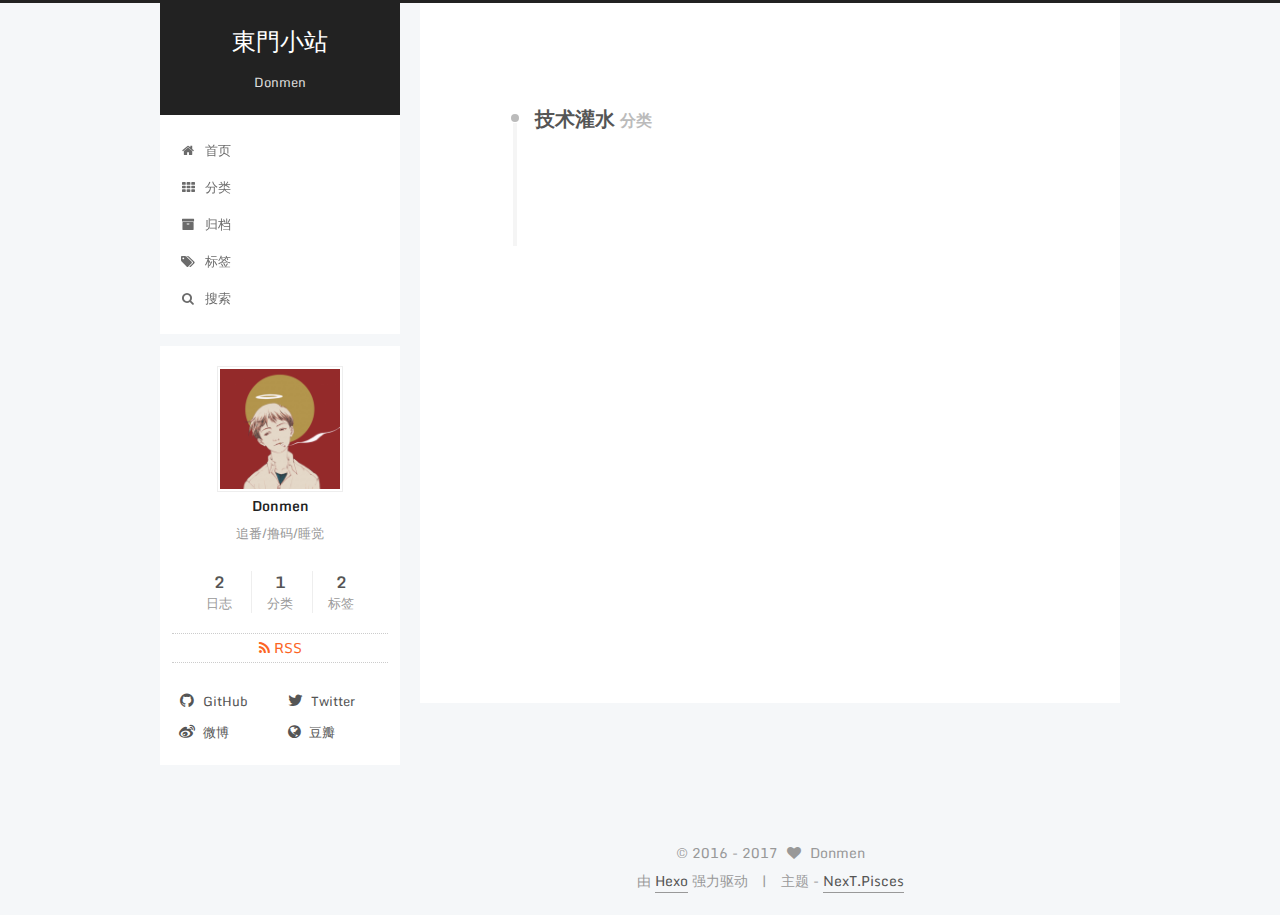
<file: categories/技术灌水/index.html>
<!doctype html>



  


<html class="theme-next pisces use-motion" lang="zh-Hans">
<head>
  <meta charset="UTF-8"/>
<meta http-equiv="X-UA-Compatible" content="IE=edge" />
<meta name="viewport" content="width=device-width, initial-scale=1, maximum-scale=1"/>



<meta http-equiv="Cache-Control" content="no-transform" />
<meta http-equiv="Cache-Control" content="no-siteapp" />















  
  
  <link href="/lib/fancybox/source/jquery.fancybox.css?v=2.1.5" rel="stylesheet" type="text/css" />




  
  
  
  

  
    
    
  

  
    
      
    

    
  

  

  
    
      
    

    
  

  
    
      
    

    
  

  
    
    
    <link href="//fonts.googleapis.com/css?family=Monda:300,300italic,400,400italic,700,700italic|Roboto Slab:300,300italic,400,400italic,700,700italic|Lobster Two:300,300italic,400,400italic,700,700italic|PT Mono:300,300italic,400,400italic,700,700italic&subset=latin,latin-ext" rel="stylesheet" type="text/css">
  






<link href="/lib/font-awesome/css/font-awesome.min.css?v=4.6.2" rel="stylesheet" type="text/css" />

<link href="/css/main.css?v=5.1.0" rel="stylesheet" type="text/css" />


  <meta name="keywords" content="Hexo, NexT" />





  <link rel="alternate" href="/atom.xml" title="東門小站" type="application/atom+xml" />




  <link rel="shortcut icon" type="image/x-icon" href="/favicon.ico?v=5.1.0" />






<meta name="description" content="追番/撸码/睡觉">
<meta property="og:type" content="website">
<meta property="og:title" content="東門小站">
<meta property="og:url" content="/categories/技术灌水/index.html">
<meta property="og:site_name" content="東門小站">
<meta property="og:description" content="追番/撸码/睡觉">
<meta name="twitter:card" content="summary">
<meta name="twitter:title" content="東門小站">
<meta name="twitter:description" content="追番/撸码/睡觉">



<script type="text/javascript" id="hexo.configurations">
  var NexT = window.NexT || {};
  var CONFIG = {
    root: '/',
    scheme: 'Pisces',
    sidebar: {"position":"left","display":"post","offset":12,"offset_float":0,"b2t":false,"scrollpercent":false},
    fancybox: true,
    motion: true,
    duoshuo: {
      userId: '0',
      author: '博主'
    },
    algolia: {
      applicationID: '6GJMKLMLIA',
      apiKey: '292bbcb3504a1d3bfd5f391791c9e9b1',
      indexName: 'Donmen88',
      hits: {"per_page":10},
      labels: {"input_placeholder":"Search for Posts","hits_empty":"We didn't find any results for the search: ${query}","hits_stats":"${hits} results found in ${time} ms"}
    }
  };
</script>



  <link rel="canonical" href="/categories/技术灌水/"/>





  <title> 分类: 技术灌水 | 東門小站 </title>
</head>

<body itemscope itemtype="http://schema.org/WebPage" lang="zh-Hans">

  














  
  
    
  

  <div class="container sidebar-position-left  ">
    <div class="headband"></div>

    <header id="header" class="header" itemscope itemtype="http://schema.org/WPHeader">
      <div class="header-inner"><div class="site-brand-wrapper">
  <div class="site-meta ">
    

    <div class="custom-logo-site-title">
      <a href="/"  class="brand" rel="start">
        <span class="logo-line-before"><i></i></span>
        <span class="site-title">東門小站</span>
        <span class="logo-line-after"><i></i></span>
      </a>
    </div>
      
        <p class="site-subtitle">Donmen</p>
      
  </div>

  <div class="site-nav-toggle">
    <button>
      <span class="btn-bar"></span>
      <span class="btn-bar"></span>
      <span class="btn-bar"></span>
    </button>
  </div>
</div>

<nav class="site-nav">
  

  
    <ul id="menu" class="menu">
      
        
        <li class="menu-item menu-item-home">
          <a href="/" rel="section">
            
              <i class="menu-item-icon fa fa-fw fa-home"></i> <br />
            
            首页
          </a>
        </li>
      
        
        <li class="menu-item menu-item-categories">
          <a href="/categories" rel="section">
            
              <i class="menu-item-icon fa fa-fw fa-th"></i> <br />
            
            分类
          </a>
        </li>
      
        
        <li class="menu-item menu-item-archives">
          <a href="/archives" rel="section">
            
              <i class="menu-item-icon fa fa-fw fa-archive"></i> <br />
            
            归档
          </a>
        </li>
      
        
        <li class="menu-item menu-item-tags">
          <a href="/tags" rel="section">
            
              <i class="menu-item-icon fa fa-fw fa-tags"></i> <br />
            
            标签
          </a>
        </li>
      

      
        <li class="menu-item menu-item-search">
          
            <a href="javascript:;" class="popup-trigger">
          
            
              <i class="menu-item-icon fa fa-search fa-fw"></i> <br />
            
            搜索
          </a>
        </li>
      
    </ul>
  

  
    <div class="site-search">
      
  
  <div class="algolia-popup popup search-popup">
    <div class="algolia-search">
      <div class="algolia-search-input-icon">
        <i class="fa fa-search"></i>
      </div>
      <div class="algolia-search-input" id="algolia-search-input"></div>
    </div>

    <div class="algolia-results">
      <div id="algolia-stats"></div>
      <div id="algolia-hits"></div>
      <div id="algolia-pagination" class="algolia-pagination"></div>
    </div>

    <span class="popup-btn-close">
      <i class="fa fa-times-circle"></i>
    </span>
  </div>




    </div>
  
</nav>



 </div>
    </header>

    <main id="main" class="main">
      <div class="main-inner">
        <div class="content-wrap">
          <div id="content" class="content">
            

  <section id="posts" class="posts-collapse">
    <div class="collection-title">
      <h2 >
        技术灌水
        <small>分类</small>
      </h2>
    </div>

    
      

  <article class="post post-type-normal" itemscope itemtype="http://schema.org/Article">
    <header class="post-header">

      <h1 class="post-title">
        
            <a class="post-title-link" href="/2016/10/30/HTML 头部设置/" itemprop="url">
              
                <span itemprop="name">HTML头部设置</span>
              
            </a>
        
      </h1>

      <div class="post-meta">
        <time class="post-time" itemprop="dateCreated"
              datetime="2016-10-30T19:58:57+08:00"
              content="2016-10-30" >
          10-30
        </time>
      </div>

    </header>
  </article>


    
  </section>

  



          </div>
          


          

        </div>
        
          
  
  <div class="sidebar-toggle">
    <div class="sidebar-toggle-line-wrap">
      <span class="sidebar-toggle-line sidebar-toggle-line-first"></span>
      <span class="sidebar-toggle-line sidebar-toggle-line-middle"></span>
      <span class="sidebar-toggle-line sidebar-toggle-line-last"></span>
    </div>
  </div>

  <aside id="sidebar" class="sidebar">
    <div class="sidebar-inner">

      

      

      <section class="site-overview sidebar-panel sidebar-panel-active">
        <div class="site-author motion-element" itemprop="author" itemscope itemtype="http://schema.org/Person">
          <img class="site-author-image" itemprop="image"
               src="/uploads/avatar.jpg"
               alt="Donmen" />
          <p class="site-author-name" itemprop="name">Donmen</p>
           
              <p class="site-description motion-element" itemprop="description">追番/撸码/睡觉</p>
          
        </div>
        <nav class="site-state motion-element">

          
            <div class="site-state-item site-state-posts">
              <a href="/archives">
                <span class="site-state-item-count">2</span>
                <span class="site-state-item-name">日志</span>
              </a>
            </div>
          

          
            
            
            <div class="site-state-item site-state-categories">
              <a href="/categories/index.html">
                <span class="site-state-item-count">1</span>
                <span class="site-state-item-name">分类</span>
              </a>
            </div>
          

          
            
            
            <div class="site-state-item site-state-tags">
              <a href="/tags/index.html">
                <span class="site-state-item-count">2</span>
                <span class="site-state-item-name">标签</span>
              </a>
            </div>
          

        </nav>

        
          <div class="feed-link motion-element">
            <a href="/atom.xml" rel="alternate">
              <i class="fa fa-rss"></i>
              RSS
            </a>
          </div>
        

        <div class="links-of-author motion-element">
          
            
              <span class="links-of-author-item">
                <a href="https://github.com/Donmen" target="_blank" title="GitHub">
                  
                    <i class="fa fa-fw fa-github"></i>
                  
                  GitHub
                </a>
              </span>
            
              <span class="links-of-author-item">
                <a href="https://twitter.com/your-user-name" target="_blank" title="Twitter">
                  
                    <i class="fa fa-fw fa-twitter"></i>
                  
                  Twitter
                </a>
              </span>
            
              <span class="links-of-author-item">
                <a href="http://weibo.com/donmen88" target="_blank" title="微博">
                  
                    <i class="fa fa-fw fa-weibo"></i>
                  
                  微博
                </a>
              </span>
            
              <span class="links-of-author-item">
                <a href="http://douban.com/people/your-user-name" target="_blank" title="豆瓣">
                  
                    <i class="fa fa-fw fa-globe"></i>
                  
                  豆瓣
                </a>
              </span>
            
          
        </div>

        
        

        
        

        


      </section>

      

      

    </div>
  </aside>


        
      </div>
    </main>

    <footer id="footer" class="footer">
      <div class="footer-inner">
        <div class="copyright" >
  
  &copy;  2016 - 
  <span itemprop="copyrightYear">2017</span>
  <span class="with-love">
    <i class="fa fa-heart"></i>
  </span>
  <span class="author" itemprop="copyrightHolder">Donmen</span>
</div>


<div class="powered-by">
  由 <a class="theme-link" href="https://hexo.io">Hexo</a> 强力驱动
</div>

<div class="theme-info">
  主题 -
  <a class="theme-link" href="https://github.com/iissnan/hexo-theme-next">
    NexT.Pisces
  </a>
</div>


        

        
      </div>
    </footer>

    
      <div class="back-to-top">
        <i class="fa fa-arrow-up"></i>
        
      </div>
    

  </div>

  

<script type="text/javascript">
  if (Object.prototype.toString.call(window.Promise) !== '[object Function]') {
    window.Promise = null;
  }
</script>









  






  
  <script type="text/javascript" src="/lib/jquery/index.js?v=2.1.3"></script>

  
  <script type="text/javascript" src="/lib/fastclick/lib/fastclick.min.js?v=1.0.6"></script>

  
  <script type="text/javascript" src="/lib/jquery_lazyload/jquery.lazyload.js?v=1.9.7"></script>

  
  <script type="text/javascript" src="/lib/velocity/velocity.min.js?v=1.2.1"></script>

  
  <script type="text/javascript" src="/lib/velocity/velocity.ui.min.js?v=1.2.1"></script>

  
  <script type="text/javascript" src="/lib/fancybox/source/jquery.fancybox.pack.js?v=2.1.5"></script>


  


  <script type="text/javascript" src="/js/src/utils.js?v=5.1.0"></script>

  <script type="text/javascript" src="/js/src/motion.js?v=5.1.0"></script>



  
  


  <script type="text/javascript" src="/js/src/affix.js?v=5.1.0"></script>

  <script type="text/javascript" src="/js/src/schemes/pisces.js?v=5.1.0"></script>



  

  


  <script type="text/javascript" src="/js/src/bootstrap.js?v=5.1.0"></script>



  


  




	





  





  





  






  




  
  
  
  <link rel="stylesheet" href="/lib/algolia-instant-search/instantsearch.min.css">

  
  
  <script src="/lib/algolia-instant-search/instantsearch.min.js"></script>
  

  <script src="/js/src/algolia-search.js?v=5.1.0"></script>



  

  

  

  

</body>
</html>
</file>
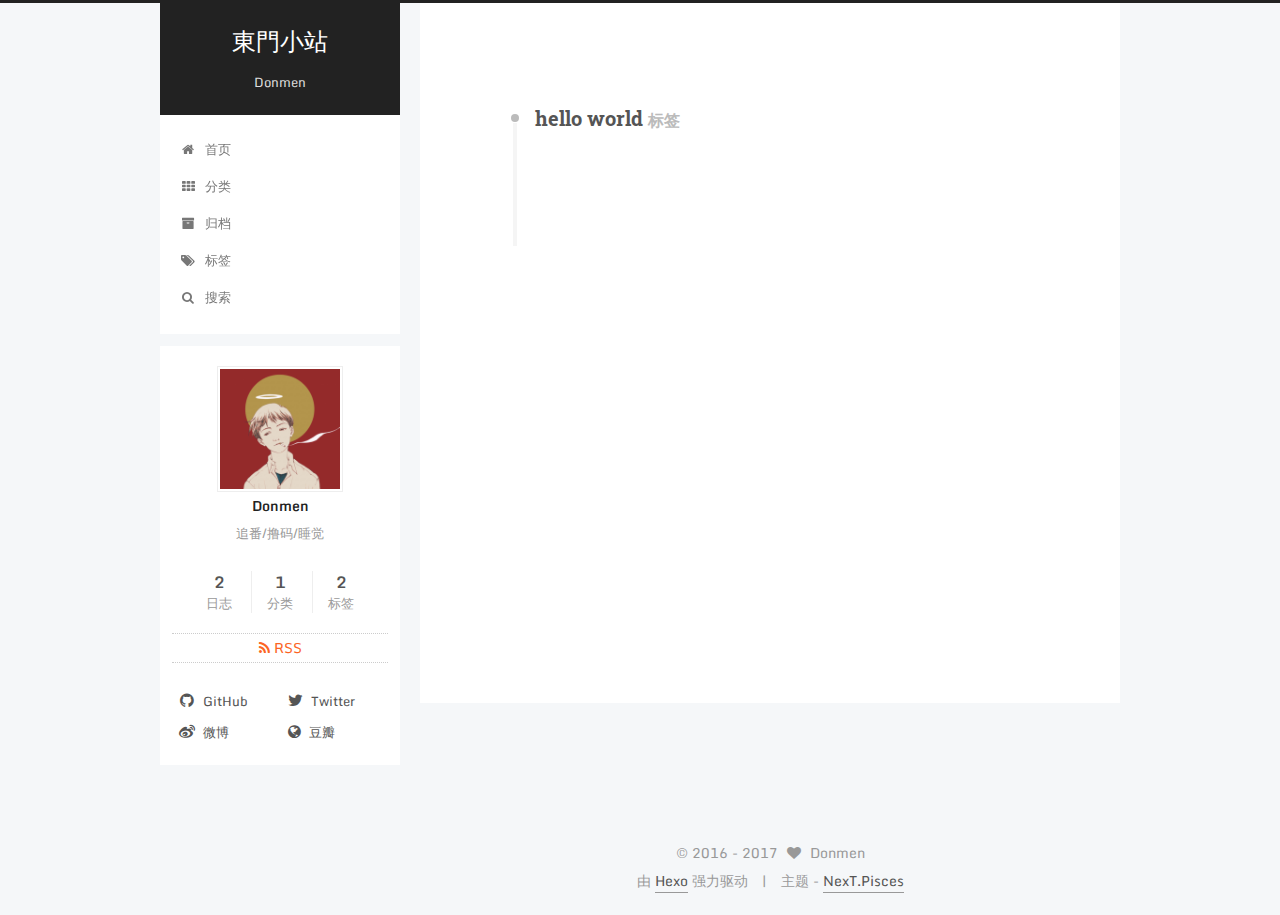
<file: tags/hello-world/index.html>
<!doctype html>



  


<html class="theme-next pisces use-motion" lang="zh-Hans">
<head>
  <meta charset="UTF-8"/>
<meta http-equiv="X-UA-Compatible" content="IE=edge" />
<meta name="viewport" content="width=device-width, initial-scale=1, maximum-scale=1"/>



<meta http-equiv="Cache-Control" content="no-transform" />
<meta http-equiv="Cache-Control" content="no-siteapp" />















  
  
  <link href="/lib/fancybox/source/jquery.fancybox.css?v=2.1.5" rel="stylesheet" type="text/css" />




  
  
  
  

  
    
    
  

  
    
      
    

    
  

  

  
    
      
    

    
  

  
    
      
    

    
  

  
    
    
    <link href="//fonts.googleapis.com/css?family=Monda:300,300italic,400,400italic,700,700italic|Roboto Slab:300,300italic,400,400italic,700,700italic|Lobster Two:300,300italic,400,400italic,700,700italic|PT Mono:300,300italic,400,400italic,700,700italic&subset=latin,latin-ext" rel="stylesheet" type="text/css">
  






<link href="/lib/font-awesome/css/font-awesome.min.css?v=4.6.2" rel="stylesheet" type="text/css" />

<link href="/css/main.css?v=5.1.0" rel="stylesheet" type="text/css" />


  <meta name="keywords" content="Hexo, NexT" />





  <link rel="alternate" href="/atom.xml" title="東門小站" type="application/atom+xml" />




  <link rel="shortcut icon" type="image/x-icon" href="/favicon.ico?v=5.1.0" />






<meta name="description" content="追番/撸码/睡觉">
<meta property="og:type" content="website">
<meta property="og:title" content="東門小站">
<meta property="og:url" content="/tags/hello-world/index.html">
<meta property="og:site_name" content="東門小站">
<meta property="og:description" content="追番/撸码/睡觉">
<meta name="twitter:card" content="summary">
<meta name="twitter:title" content="東門小站">
<meta name="twitter:description" content="追番/撸码/睡觉">



<script type="text/javascript" id="hexo.configurations">
  var NexT = window.NexT || {};
  var CONFIG = {
    root: '/',
    scheme: 'Pisces',
    sidebar: {"position":"left","display":"post","offset":12,"offset_float":0,"b2t":false,"scrollpercent":false},
    fancybox: true,
    motion: true,
    duoshuo: {
      userId: '0',
      author: '博主'
    },
    algolia: {
      applicationID: '6GJMKLMLIA',
      apiKey: '292bbcb3504a1d3bfd5f391791c9e9b1',
      indexName: 'Donmen88',
      hits: {"per_page":10},
      labels: {"input_placeholder":"Search for Posts","hits_empty":"We didn't find any results for the search: ${query}","hits_stats":"${hits} results found in ${time} ms"}
    }
  };
</script>



  <link rel="canonical" href="/tags/hello-world/"/>





  <title> 标签: hello world | 東門小站 </title>
</head>

<body itemscope itemtype="http://schema.org/WebPage" lang="zh-Hans">

  














  
  
    
  

  <div class="container sidebar-position-left  ">
    <div class="headband"></div>

    <header id="header" class="header" itemscope itemtype="http://schema.org/WPHeader">
      <div class="header-inner"><div class="site-brand-wrapper">
  <div class="site-meta ">
    

    <div class="custom-logo-site-title">
      <a href="/"  class="brand" rel="start">
        <span class="logo-line-before"><i></i></span>
        <span class="site-title">東門小站</span>
        <span class="logo-line-after"><i></i></span>
      </a>
    </div>
      
        <p class="site-subtitle">Donmen</p>
      
  </div>

  <div class="site-nav-toggle">
    <button>
      <span class="btn-bar"></span>
      <span class="btn-bar"></span>
      <span class="btn-bar"></span>
    </button>
  </div>
</div>

<nav class="site-nav">
  

  
    <ul id="menu" class="menu">
      
        
        <li class="menu-item menu-item-home">
          <a href="/" rel="section">
            
              <i class="menu-item-icon fa fa-fw fa-home"></i> <br />
            
            首页
          </a>
        </li>
      
        
        <li class="menu-item menu-item-categories">
          <a href="/categories" rel="section">
            
              <i class="menu-item-icon fa fa-fw fa-th"></i> <br />
            
            分类
          </a>
        </li>
      
        
        <li class="menu-item menu-item-archives">
          <a href="/archives" rel="section">
            
              <i class="menu-item-icon fa fa-fw fa-archive"></i> <br />
            
            归档
          </a>
        </li>
      
        
        <li class="menu-item menu-item-tags">
          <a href="/tags" rel="section">
            
              <i class="menu-item-icon fa fa-fw fa-tags"></i> <br />
            
            标签
          </a>
        </li>
      

      
        <li class="menu-item menu-item-search">
          
            <a href="javascript:;" class="popup-trigger">
          
            
              <i class="menu-item-icon fa fa-search fa-fw"></i> <br />
            
            搜索
          </a>
        </li>
      
    </ul>
  

  
    <div class="site-search">
      
  
  <div class="algolia-popup popup search-popup">
    <div class="algolia-search">
      <div class="algolia-search-input-icon">
        <i class="fa fa-search"></i>
      </div>
      <div class="algolia-search-input" id="algolia-search-input"></div>
    </div>

    <div class="algolia-results">
      <div id="algolia-stats"></div>
      <div id="algolia-hits"></div>
      <div id="algolia-pagination" class="algolia-pagination"></div>
    </div>

    <span class="popup-btn-close">
      <i class="fa fa-times-circle"></i>
    </span>
  </div>




    </div>
  
</nav>



 </div>
    </header>

    <main id="main" class="main">
      <div class="main-inner">
        <div class="content-wrap">
          <div id="content" class="content">
            

  <div id="posts" class="posts-collapse">
    <div class="collection-title">
      <h2 >
        hello world
        <small>标签</small>
      </h2>
    </div>

    
      

  <article class="post post-type-normal" itemscope itemtype="http://schema.org/Article">
    <header class="post-header">

      <h1 class="post-title">
        
            <a class="post-title-link" href="/2016/10/26/hello-world/" itemprop="url">
              
                <span itemprop="name">Hello World</span>
              
            </a>
        
      </h1>

      <div class="post-meta">
        <time class="post-time" itemprop="dateCreated"
              datetime="2016-10-26T16:58:11+08:00"
              content="2016-10-26" >
          10-26
        </time>
      </div>

    </header>
  </article>


    
  </div>

  


          </div>
          


          

        </div>
        
          
  
  <div class="sidebar-toggle">
    <div class="sidebar-toggle-line-wrap">
      <span class="sidebar-toggle-line sidebar-toggle-line-first"></span>
      <span class="sidebar-toggle-line sidebar-toggle-line-middle"></span>
      <span class="sidebar-toggle-line sidebar-toggle-line-last"></span>
    </div>
  </div>

  <aside id="sidebar" class="sidebar">
    <div class="sidebar-inner">

      

      

      <section class="site-overview sidebar-panel sidebar-panel-active">
        <div class="site-author motion-element" itemprop="author" itemscope itemtype="http://schema.org/Person">
          <img class="site-author-image" itemprop="image"
               src="/uploads/avatar.jpg"
               alt="Donmen" />
          <p class="site-author-name" itemprop="name">Donmen</p>
           
              <p class="site-description motion-element" itemprop="description">追番/撸码/睡觉</p>
          
        </div>
        <nav class="site-state motion-element">

          
            <div class="site-state-item site-state-posts">
              <a href="/archives">
                <span class="site-state-item-count">2</span>
                <span class="site-state-item-name">日志</span>
              </a>
            </div>
          

          
            
            
            <div class="site-state-item site-state-categories">
              <a href="/categories/index.html">
                <span class="site-state-item-count">1</span>
                <span class="site-state-item-name">分类</span>
              </a>
            </div>
          

          
            
            
            <div class="site-state-item site-state-tags">
              <a href="/tags/index.html">
                <span class="site-state-item-count">2</span>
                <span class="site-state-item-name">标签</span>
              </a>
            </div>
          

        </nav>

        
          <div class="feed-link motion-element">
            <a href="/atom.xml" rel="alternate">
              <i class="fa fa-rss"></i>
              RSS
            </a>
          </div>
        

        <div class="links-of-author motion-element">
          
            
              <span class="links-of-author-item">
                <a href="https://github.com/Donmen" target="_blank" title="GitHub">
                  
                    <i class="fa fa-fw fa-github"></i>
                  
                  GitHub
                </a>
              </span>
            
              <span class="links-of-author-item">
                <a href="https://twitter.com/your-user-name" target="_blank" title="Twitter">
                  
                    <i class="fa fa-fw fa-twitter"></i>
                  
                  Twitter
                </a>
              </span>
            
              <span class="links-of-author-item">
                <a href="http://weibo.com/donmen88" target="_blank" title="微博">
                  
                    <i class="fa fa-fw fa-weibo"></i>
                  
                  微博
                </a>
              </span>
            
              <span class="links-of-author-item">
                <a href="http://douban.com/people/your-user-name" target="_blank" title="豆瓣">
                  
                    <i class="fa fa-fw fa-globe"></i>
                  
                  豆瓣
                </a>
              </span>
            
          
        </div>

        
        

        
        

        


      </section>

      

      

    </div>
  </aside>


        
      </div>
    </main>

    <footer id="footer" class="footer">
      <div class="footer-inner">
        <div class="copyright" >
  
  &copy;  2016 - 
  <span itemprop="copyrightYear">2017</span>
  <span class="with-love">
    <i class="fa fa-heart"></i>
  </span>
  <span class="author" itemprop="copyrightHolder">Donmen</span>
</div>


<div class="powered-by">
  由 <a class="theme-link" href="https://hexo.io">Hexo</a> 强力驱动
</div>

<div class="theme-info">
  主题 -
  <a class="theme-link" href="https://github.com/iissnan/hexo-theme-next">
    NexT.Pisces
  </a>
</div>


        

        
      </div>
    </footer>

    
      <div class="back-to-top">
        <i class="fa fa-arrow-up"></i>
        
      </div>
    

  </div>

  

<script type="text/javascript">
  if (Object.prototype.toString.call(window.Promise) !== '[object Function]') {
    window.Promise = null;
  }
</script>









  






  
  <script type="text/javascript" src="/lib/jquery/index.js?v=2.1.3"></script>

  
  <script type="text/javascript" src="/lib/fastclick/lib/fastclick.min.js?v=1.0.6"></script>

  
  <script type="text/javascript" src="/lib/jquery_lazyload/jquery.lazyload.js?v=1.9.7"></script>

  
  <script type="text/javascript" src="/lib/velocity/velocity.min.js?v=1.2.1"></script>

  
  <script type="text/javascript" src="/lib/velocity/velocity.ui.min.js?v=1.2.1"></script>

  
  <script type="text/javascript" src="/lib/fancybox/source/jquery.fancybox.pack.js?v=2.1.5"></script>


  


  <script type="text/javascript" src="/js/src/utils.js?v=5.1.0"></script>

  <script type="text/javascript" src="/js/src/motion.js?v=5.1.0"></script>



  
  


  <script type="text/javascript" src="/js/src/affix.js?v=5.1.0"></script>

  <script type="text/javascript" src="/js/src/schemes/pisces.js?v=5.1.0"></script>



  

  


  <script type="text/javascript" src="/js/src/bootstrap.js?v=5.1.0"></script>



  


  




	





  





  





  






  




  
  
  
  <link rel="stylesheet" href="/lib/algolia-instant-search/instantsearch.min.css">

  
  
  <script src="/lib/algolia-instant-search/instantsearch.min.js"></script>
  

  <script src="/js/src/algolia-search.js?v=5.1.0"></script>



  

  

  

  

</body>
</html>
</file>
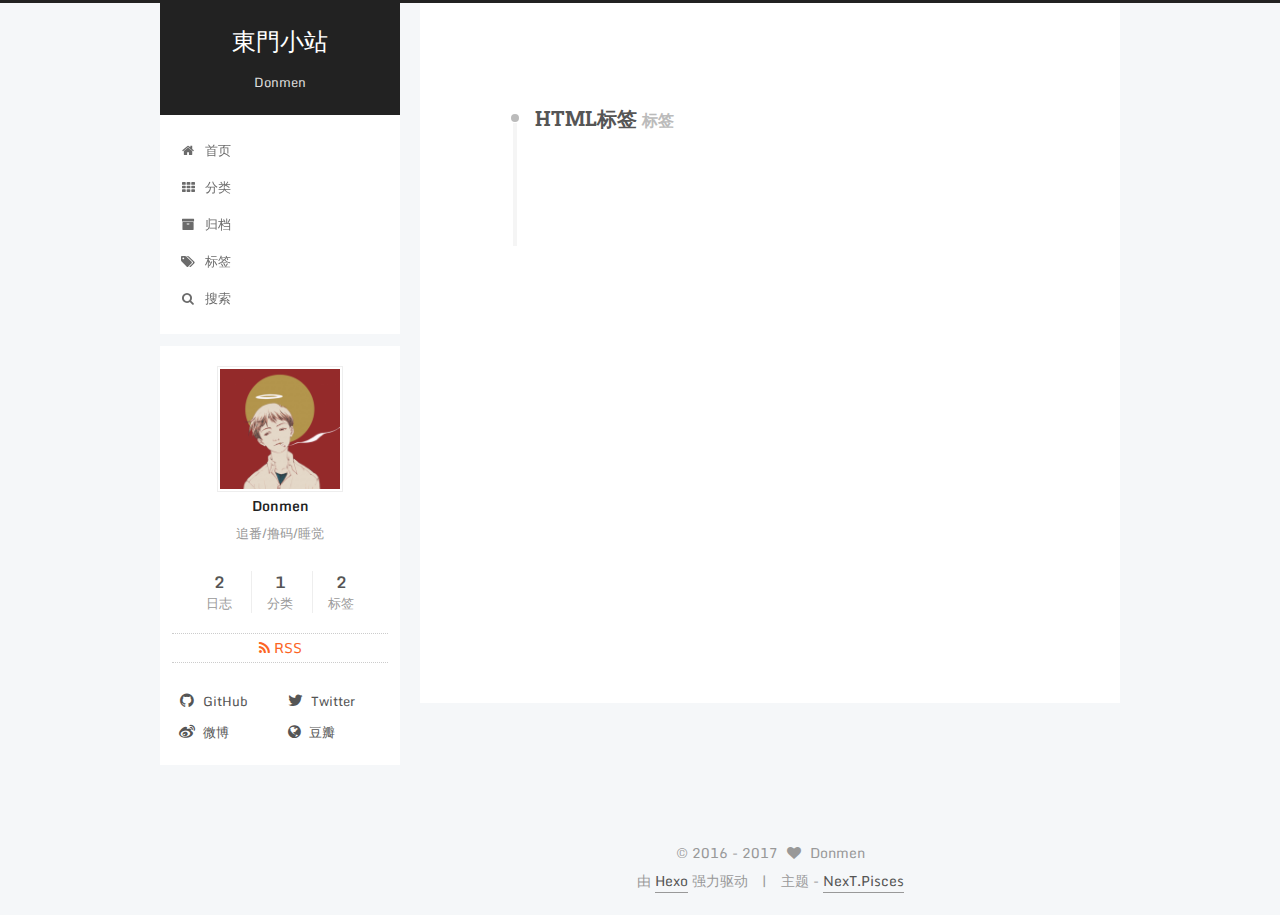
<file: tags/HTML标签/index.html>
<!doctype html>



  


<html class="theme-next pisces use-motion" lang="zh-Hans">
<head>
  <meta charset="UTF-8"/>
<meta http-equiv="X-UA-Compatible" content="IE=edge" />
<meta name="viewport" content="width=device-width, initial-scale=1, maximum-scale=1"/>



<meta http-equiv="Cache-Control" content="no-transform" />
<meta http-equiv="Cache-Control" content="no-siteapp" />















  
  
  <link href="/lib/fancybox/source/jquery.fancybox.css?v=2.1.5" rel="stylesheet" type="text/css" />




  
  
  
  

  
    
    
  

  
    
      
    

    
  

  

  
    
      
    

    
  

  
    
      
    

    
  

  
    
    
    <link href="//fonts.googleapis.com/css?family=Monda:300,300italic,400,400italic,700,700italic|Roboto Slab:300,300italic,400,400italic,700,700italic|Lobster Two:300,300italic,400,400italic,700,700italic|PT Mono:300,300italic,400,400italic,700,700italic&subset=latin,latin-ext" rel="stylesheet" type="text/css">
  






<link href="/lib/font-awesome/css/font-awesome.min.css?v=4.6.2" rel="stylesheet" type="text/css" />

<link href="/css/main.css?v=5.1.0" rel="stylesheet" type="text/css" />


  <meta name="keywords" content="Hexo, NexT" />





  <link rel="alternate" href="/atom.xml" title="東門小站" type="application/atom+xml" />




  <link rel="shortcut icon" type="image/x-icon" href="/favicon.ico?v=5.1.0" />






<meta name="description" content="追番/撸码/睡觉">
<meta property="og:type" content="website">
<meta property="og:title" content="東門小站">
<meta property="og:url" content="/tags/HTML标签/index.html">
<meta property="og:site_name" content="東門小站">
<meta property="og:description" content="追番/撸码/睡觉">
<meta name="twitter:card" content="summary">
<meta name="twitter:title" content="東門小站">
<meta name="twitter:description" content="追番/撸码/睡觉">



<script type="text/javascript" id="hexo.configurations">
  var NexT = window.NexT || {};
  var CONFIG = {
    root: '/',
    scheme: 'Pisces',
    sidebar: {"position":"left","display":"post","offset":12,"offset_float":0,"b2t":false,"scrollpercent":false},
    fancybox: true,
    motion: true,
    duoshuo: {
      userId: '0',
      author: '博主'
    },
    algolia: {
      applicationID: '6GJMKLMLIA',
      apiKey: '292bbcb3504a1d3bfd5f391791c9e9b1',
      indexName: 'Donmen88',
      hits: {"per_page":10},
      labels: {"input_placeholder":"Search for Posts","hits_empty":"We didn't find any results for the search: ${query}","hits_stats":"${hits} results found in ${time} ms"}
    }
  };
</script>



  <link rel="canonical" href="/tags/HTML标签/"/>





  <title> 标签: HTML标签 | 東門小站 </title>
</head>

<body itemscope itemtype="http://schema.org/WebPage" lang="zh-Hans">

  














  
  
    
  

  <div class="container sidebar-position-left  ">
    <div class="headband"></div>

    <header id="header" class="header" itemscope itemtype="http://schema.org/WPHeader">
      <div class="header-inner"><div class="site-brand-wrapper">
  <div class="site-meta ">
    

    <div class="custom-logo-site-title">
      <a href="/"  class="brand" rel="start">
        <span class="logo-line-before"><i></i></span>
        <span class="site-title">東門小站</span>
        <span class="logo-line-after"><i></i></span>
      </a>
    </div>
      
        <p class="site-subtitle">Donmen</p>
      
  </div>

  <div class="site-nav-toggle">
    <button>
      <span class="btn-bar"></span>
      <span class="btn-bar"></span>
      <span class="btn-bar"></span>
    </button>
  </div>
</div>

<nav class="site-nav">
  

  
    <ul id="menu" class="menu">
      
        
        <li class="menu-item menu-item-home">
          <a href="/" rel="section">
            
              <i class="menu-item-icon fa fa-fw fa-home"></i> <br />
            
            首页
          </a>
        </li>
      
        
        <li class="menu-item menu-item-categories">
          <a href="/categories" rel="section">
            
              <i class="menu-item-icon fa fa-fw fa-th"></i> <br />
            
            分类
          </a>
        </li>
      
        
        <li class="menu-item menu-item-archives">
          <a href="/archives" rel="section">
            
              <i class="menu-item-icon fa fa-fw fa-archive"></i> <br />
            
            归档
          </a>
        </li>
      
        
        <li class="menu-item menu-item-tags">
          <a href="/tags" rel="section">
            
              <i class="menu-item-icon fa fa-fw fa-tags"></i> <br />
            
            标签
          </a>
        </li>
      

      
        <li class="menu-item menu-item-search">
          
            <a href="javascript:;" class="popup-trigger">
          
            
              <i class="menu-item-icon fa fa-search fa-fw"></i> <br />
            
            搜索
          </a>
        </li>
      
    </ul>
  

  
    <div class="site-search">
      
  
  <div class="algolia-popup popup search-popup">
    <div class="algolia-search">
      <div class="algolia-search-input-icon">
        <i class="fa fa-search"></i>
      </div>
      <div class="algolia-search-input" id="algolia-search-input"></div>
    </div>

    <div class="algolia-results">
      <div id="algolia-stats"></div>
      <div id="algolia-hits"></div>
      <div id="algolia-pagination" class="algolia-pagination"></div>
    </div>

    <span class="popup-btn-close">
      <i class="fa fa-times-circle"></i>
    </span>
  </div>




    </div>
  
</nav>



 </div>
    </header>

    <main id="main" class="main">
      <div class="main-inner">
        <div class="content-wrap">
          <div id="content" class="content">
            

  <div id="posts" class="posts-collapse">
    <div class="collection-title">
      <h2 >
        HTML标签
        <small>标签</small>
      </h2>
    </div>

    
      

  <article class="post post-type-normal" itemscope itemtype="http://schema.org/Article">
    <header class="post-header">

      <h1 class="post-title">
        
            <a class="post-title-link" href="/2016/10/30/HTML 头部设置/" itemprop="url">
              
                <span itemprop="name">HTML头部设置</span>
              
            </a>
        
      </h1>

      <div class="post-meta">
        <time class="post-time" itemprop="dateCreated"
              datetime="2016-10-30T19:58:57+08:00"
              content="2016-10-30" >
          10-30
        </time>
      </div>

    </header>
  </article>


    
  </div>

  


          </div>
          


          

        </div>
        
          
  
  <div class="sidebar-toggle">
    <div class="sidebar-toggle-line-wrap">
      <span class="sidebar-toggle-line sidebar-toggle-line-first"></span>
      <span class="sidebar-toggle-line sidebar-toggle-line-middle"></span>
      <span class="sidebar-toggle-line sidebar-toggle-line-last"></span>
    </div>
  </div>

  <aside id="sidebar" class="sidebar">
    <div class="sidebar-inner">

      

      

      <section class="site-overview sidebar-panel sidebar-panel-active">
        <div class="site-author motion-element" itemprop="author" itemscope itemtype="http://schema.org/Person">
          <img class="site-author-image" itemprop="image"
               src="/uploads/avatar.jpg"
               alt="Donmen" />
          <p class="site-author-name" itemprop="name">Donmen</p>
           
              <p class="site-description motion-element" itemprop="description">追番/撸码/睡觉</p>
          
        </div>
        <nav class="site-state motion-element">

          
            <div class="site-state-item site-state-posts">
              <a href="/archives">
                <span class="site-state-item-count">2</span>
                <span class="site-state-item-name">日志</span>
              </a>
            </div>
          

          
            
            
            <div class="site-state-item site-state-categories">
              <a href="/categories/index.html">
                <span class="site-state-item-count">1</span>
                <span class="site-state-item-name">分类</span>
              </a>
            </div>
          

          
            
            
            <div class="site-state-item site-state-tags">
              <a href="/tags/index.html">
                <span class="site-state-item-count">2</span>
                <span class="site-state-item-name">标签</span>
              </a>
            </div>
          

        </nav>

        
          <div class="feed-link motion-element">
            <a href="/atom.xml" rel="alternate">
              <i class="fa fa-rss"></i>
              RSS
            </a>
          </div>
        

        <div class="links-of-author motion-element">
          
            
              <span class="links-of-author-item">
                <a href="https://github.com/Donmen" target="_blank" title="GitHub">
                  
                    <i class="fa fa-fw fa-github"></i>
                  
                  GitHub
                </a>
              </span>
            
              <span class="links-of-author-item">
                <a href="https://twitter.com/your-user-name" target="_blank" title="Twitter">
                  
                    <i class="fa fa-fw fa-twitter"></i>
                  
                  Twitter
                </a>
              </span>
            
              <span class="links-of-author-item">
                <a href="http://weibo.com/donmen88" target="_blank" title="微博">
                  
                    <i class="fa fa-fw fa-weibo"></i>
                  
                  微博
                </a>
              </span>
            
              <span class="links-of-author-item">
                <a href="http://douban.com/people/your-user-name" target="_blank" title="豆瓣">
                  
                    <i class="fa fa-fw fa-globe"></i>
                  
                  豆瓣
                </a>
              </span>
            
          
        </div>

        
        

        
        

        


      </section>

      

      

    </div>
  </aside>


        
      </div>
    </main>

    <footer id="footer" class="footer">
      <div class="footer-inner">
        <div class="copyright" >
  
  &copy;  2016 - 
  <span itemprop="copyrightYear">2017</span>
  <span class="with-love">
    <i class="fa fa-heart"></i>
  </span>
  <span class="author" itemprop="copyrightHolder">Donmen</span>
</div>


<div class="powered-by">
  由 <a class="theme-link" href="https://hexo.io">Hexo</a> 强力驱动
</div>

<div class="theme-info">
  主题 -
  <a class="theme-link" href="https://github.com/iissnan/hexo-theme-next">
    NexT.Pisces
  </a>
</div>


        

        
      </div>
    </footer>

    
      <div class="back-to-top">
        <i class="fa fa-arrow-up"></i>
        
      </div>
    

  </div>

  

<script type="text/javascript">
  if (Object.prototype.toString.call(window.Promise) !== '[object Function]') {
    window.Promise = null;
  }
</script>









  






  
  <script type="text/javascript" src="/lib/jquery/index.js?v=2.1.3"></script>

  
  <script type="text/javascript" src="/lib/fastclick/lib/fastclick.min.js?v=1.0.6"></script>

  
  <script type="text/javascript" src="/lib/jquery_lazyload/jquery.lazyload.js?v=1.9.7"></script>

  
  <script type="text/javascript" src="/lib/velocity/velocity.min.js?v=1.2.1"></script>

  
  <script type="text/javascript" src="/lib/velocity/velocity.ui.min.js?v=1.2.1"></script>

  
  <script type="text/javascript" src="/lib/fancybox/source/jquery.fancybox.pack.js?v=2.1.5"></script>


  


  <script type="text/javascript" src="/js/src/utils.js?v=5.1.0"></script>

  <script type="text/javascript" src="/js/src/motion.js?v=5.1.0"></script>



  
  


  <script type="text/javascript" src="/js/src/affix.js?v=5.1.0"></script>

  <script type="text/javascript" src="/js/src/schemes/pisces.js?v=5.1.0"></script>



  

  


  <script type="text/javascript" src="/js/src/bootstrap.js?v=5.1.0"></script>



  


  




	





  





  





  






  




  
  
  
  <link rel="stylesheet" href="/lib/algolia-instant-search/instantsearch.min.css">

  
  
  <script src="/lib/algolia-instant-search/instantsearch.min.js"></script>
  

  <script src="/js/src/algolia-search.js?v=5.1.0"></script>



  

  

  

  

</body>
</html>
</file>
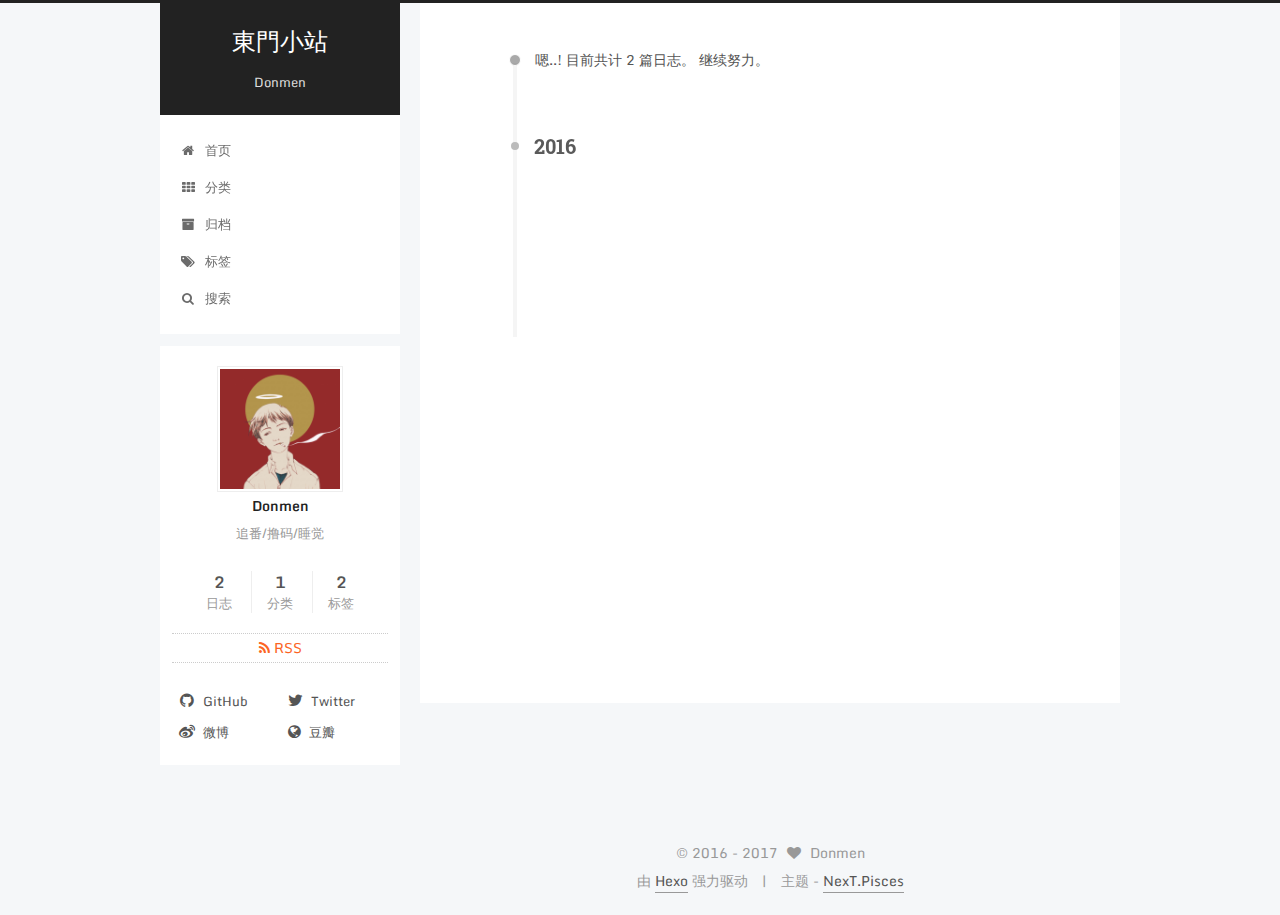
<file: archives/2016/10/index.html>
<!doctype html>



  


<html class="theme-next pisces use-motion" lang="zh-Hans">
<head>
  <meta charset="UTF-8"/>
<meta http-equiv="X-UA-Compatible" content="IE=edge" />
<meta name="viewport" content="width=device-width, initial-scale=1, maximum-scale=1"/>



<meta http-equiv="Cache-Control" content="no-transform" />
<meta http-equiv="Cache-Control" content="no-siteapp" />















  
  
  <link href="/lib/fancybox/source/jquery.fancybox.css?v=2.1.5" rel="stylesheet" type="text/css" />




  
  
  
  

  
    
    
  

  
    
      
    

    
  

  

  
    
      
    

    
  

  
    
      
    

    
  

  
    
    
    <link href="//fonts.googleapis.com/css?family=Monda:300,300italic,400,400italic,700,700italic|Roboto Slab:300,300italic,400,400italic,700,700italic|Lobster Two:300,300italic,400,400italic,700,700italic|PT Mono:300,300italic,400,400italic,700,700italic&subset=latin,latin-ext" rel="stylesheet" type="text/css">
  






<link href="/lib/font-awesome/css/font-awesome.min.css?v=4.6.2" rel="stylesheet" type="text/css" />

<link href="/css/main.css?v=5.1.0" rel="stylesheet" type="text/css" />


  <meta name="keywords" content="Hexo, NexT" />





  <link rel="alternate" href="/atom.xml" title="東門小站" type="application/atom+xml" />




  <link rel="shortcut icon" type="image/x-icon" href="/favicon.ico?v=5.1.0" />






<meta name="description" content="追番/撸码/睡觉">
<meta property="og:type" content="website">
<meta property="og:title" content="東門小站">
<meta property="og:url" content="/archives/2016/10/index.html">
<meta property="og:site_name" content="東門小站">
<meta property="og:description" content="追番/撸码/睡觉">
<meta name="twitter:card" content="summary">
<meta name="twitter:title" content="東門小站">
<meta name="twitter:description" content="追番/撸码/睡觉">



<script type="text/javascript" id="hexo.configurations">
  var NexT = window.NexT || {};
  var CONFIG = {
    root: '/',
    scheme: 'Pisces',
    sidebar: {"position":"left","display":"post","offset":12,"offset_float":0,"b2t":false,"scrollpercent":false},
    fancybox: true,
    motion: true,
    duoshuo: {
      userId: '0',
      author: '博主'
    },
    algolia: {
      applicationID: '6GJMKLMLIA',
      apiKey: '292bbcb3504a1d3bfd5f391791c9e9b1',
      indexName: 'Donmen88',
      hits: {"per_page":10},
      labels: {"input_placeholder":"Search for Posts","hits_empty":"We didn't find any results for the search: ${query}","hits_stats":"${hits} results found in ${time} ms"}
    }
  };
</script>



  <link rel="canonical" href="/archives/2016/10/"/>





  <title> 归档 | 東門小站 </title>
</head>

<body itemscope itemtype="http://schema.org/WebPage" lang="zh-Hans">

  














  
  
    
  

  <div class="container sidebar-position-left  page-archive  ">
    <div class="headband"></div>

    <header id="header" class="header" itemscope itemtype="http://schema.org/WPHeader">
      <div class="header-inner"><div class="site-brand-wrapper">
  <div class="site-meta ">
    

    <div class="custom-logo-site-title">
      <a href="/"  class="brand" rel="start">
        <span class="logo-line-before"><i></i></span>
        <span class="site-title">東門小站</span>
        <span class="logo-line-after"><i></i></span>
      </a>
    </div>
      
        <p class="site-subtitle">Donmen</p>
      
  </div>

  <div class="site-nav-toggle">
    <button>
      <span class="btn-bar"></span>
      <span class="btn-bar"></span>
      <span class="btn-bar"></span>
    </button>
  </div>
</div>

<nav class="site-nav">
  

  
    <ul id="menu" class="menu">
      
        
        <li class="menu-item menu-item-home">
          <a href="/" rel="section">
            
              <i class="menu-item-icon fa fa-fw fa-home"></i> <br />
            
            首页
          </a>
        </li>
      
        
        <li class="menu-item menu-item-categories">
          <a href="/categories" rel="section">
            
              <i class="menu-item-icon fa fa-fw fa-th"></i> <br />
            
            分类
          </a>
        </li>
      
        
        <li class="menu-item menu-item-archives">
          <a href="/archives" rel="section">
            
              <i class="menu-item-icon fa fa-fw fa-archive"></i> <br />
            
            归档
          </a>
        </li>
      
        
        <li class="menu-item menu-item-tags">
          <a href="/tags" rel="section">
            
              <i class="menu-item-icon fa fa-fw fa-tags"></i> <br />
            
            标签
          </a>
        </li>
      

      
        <li class="menu-item menu-item-search">
          
            <a href="javascript:;" class="popup-trigger">
          
            
              <i class="menu-item-icon fa fa-search fa-fw"></i> <br />
            
            搜索
          </a>
        </li>
      
    </ul>
  

  
    <div class="site-search">
      
  
  <div class="algolia-popup popup search-popup">
    <div class="algolia-search">
      <div class="algolia-search-input-icon">
        <i class="fa fa-search"></i>
      </div>
      <div class="algolia-search-input" id="algolia-search-input"></div>
    </div>

    <div class="algolia-results">
      <div id="algolia-stats"></div>
      <div id="algolia-hits"></div>
      <div id="algolia-pagination" class="algolia-pagination"></div>
    </div>

    <span class="popup-btn-close">
      <i class="fa fa-times-circle"></i>
    </span>
  </div>




    </div>
  
</nav>



 </div>
    </header>

    <main id="main" class="main">
      <div class="main-inner">
        <div class="content-wrap">
          <div id="content" class="content">
            

  <section id="posts" class="posts-collapse">
    <span class="archive-move-on"></span>

    <span class="archive-page-counter">
      
      
      
        
      
      嗯..! 目前共计 2 篇日志。 继续努力。
    </span>

    

      
      
      

      
        
        <div class="collection-title">
          <h2 class="archive-year motion-element" id="archive-year-2016">2016</h2>
        </div>
      
      

      

  <article class="post post-type-normal" itemscope itemtype="http://schema.org/Article">
    <header class="post-header">

      <h1 class="post-title">
        
            <a class="post-title-link" href="/2016/10/30/HTML 头部设置/" itemprop="url">
              
                <span itemprop="name">HTML头部设置</span>
              
            </a>
        
      </h1>

      <div class="post-meta">
        <time class="post-time" itemprop="dateCreated"
              datetime="2016-10-30T19:58:57+08:00"
              content="2016-10-30" >
          10-30
        </time>
      </div>

    </header>
  </article>



    

      
      
      

      
      

      

  <article class="post post-type-normal" itemscope itemtype="http://schema.org/Article">
    <header class="post-header">

      <h1 class="post-title">
        
            <a class="post-title-link" href="/2016/10/26/hello-world/" itemprop="url">
              
                <span itemprop="name">Hello World</span>
              
            </a>
        
      </h1>

      <div class="post-meta">
        <time class="post-time" itemprop="dateCreated"
              datetime="2016-10-26T16:58:11+08:00"
              content="2016-10-26" >
          10-26
        </time>
      </div>

    </header>
  </article>



    

  </section>

  



          </div>
          


          

        </div>
        
          
  
  <div class="sidebar-toggle">
    <div class="sidebar-toggle-line-wrap">
      <span class="sidebar-toggle-line sidebar-toggle-line-first"></span>
      <span class="sidebar-toggle-line sidebar-toggle-line-middle"></span>
      <span class="sidebar-toggle-line sidebar-toggle-line-last"></span>
    </div>
  </div>

  <aside id="sidebar" class="sidebar">
    <div class="sidebar-inner">

      

      

      <section class="site-overview sidebar-panel sidebar-panel-active">
        <div class="site-author motion-element" itemprop="author" itemscope itemtype="http://schema.org/Person">
          <img class="site-author-image" itemprop="image"
               src="/uploads/avatar.jpg"
               alt="Donmen" />
          <p class="site-author-name" itemprop="name">Donmen</p>
           
              <p class="site-description motion-element" itemprop="description">追番/撸码/睡觉</p>
          
        </div>
        <nav class="site-state motion-element">

          
            <div class="site-state-item site-state-posts">
              <a href="/archives">
                <span class="site-state-item-count">2</span>
                <span class="site-state-item-name">日志</span>
              </a>
            </div>
          

          
            
            
            <div class="site-state-item site-state-categories">
              <a href="/categories/index.html">
                <span class="site-state-item-count">1</span>
                <span class="site-state-item-name">分类</span>
              </a>
            </div>
          

          
            
            
            <div class="site-state-item site-state-tags">
              <a href="/tags/index.html">
                <span class="site-state-item-count">2</span>
                <span class="site-state-item-name">标签</span>
              </a>
            </div>
          

        </nav>

        
          <div class="feed-link motion-element">
            <a href="/atom.xml" rel="alternate">
              <i class="fa fa-rss"></i>
              RSS
            </a>
          </div>
        

        <div class="links-of-author motion-element">
          
            
              <span class="links-of-author-item">
                <a href="https://github.com/Donmen" target="_blank" title="GitHub">
                  
                    <i class="fa fa-fw fa-github"></i>
                  
                  GitHub
                </a>
              </span>
            
              <span class="links-of-author-item">
                <a href="https://twitter.com/your-user-name" target="_blank" title="Twitter">
                  
                    <i class="fa fa-fw fa-twitter"></i>
                  
                  Twitter
                </a>
              </span>
            
              <span class="links-of-author-item">
                <a href="http://weibo.com/donmen88" target="_blank" title="微博">
                  
                    <i class="fa fa-fw fa-weibo"></i>
                  
                  微博
                </a>
              </span>
            
              <span class="links-of-author-item">
                <a href="http://douban.com/people/your-user-name" target="_blank" title="豆瓣">
                  
                    <i class="fa fa-fw fa-globe"></i>
                  
                  豆瓣
                </a>
              </span>
            
          
        </div>

        
        

        
        

        


      </section>

      

      

    </div>
  </aside>


        
      </div>
    </main>

    <footer id="footer" class="footer">
      <div class="footer-inner">
        <div class="copyright" >
  
  &copy;  2016 - 
  <span itemprop="copyrightYear">2017</span>
  <span class="with-love">
    <i class="fa fa-heart"></i>
  </span>
  <span class="author" itemprop="copyrightHolder">Donmen</span>
</div>


<div class="powered-by">
  由 <a class="theme-link" href="https://hexo.io">Hexo</a> 强力驱动
</div>

<div class="theme-info">
  主题 -
  <a class="theme-link" href="https://github.com/iissnan/hexo-theme-next">
    NexT.Pisces
  </a>
</div>


        

        
      </div>
    </footer>

    
      <div class="back-to-top">
        <i class="fa fa-arrow-up"></i>
        
      </div>
    

  </div>

  

<script type="text/javascript">
  if (Object.prototype.toString.call(window.Promise) !== '[object Function]') {
    window.Promise = null;
  }
</script>









  






  
  <script type="text/javascript" src="/lib/jquery/index.js?v=2.1.3"></script>

  
  <script type="text/javascript" src="/lib/fastclick/lib/fastclick.min.js?v=1.0.6"></script>

  
  <script type="text/javascript" src="/lib/jquery_lazyload/jquery.lazyload.js?v=1.9.7"></script>

  
  <script type="text/javascript" src="/lib/velocity/velocity.min.js?v=1.2.1"></script>

  
  <script type="text/javascript" src="/lib/velocity/velocity.ui.min.js?v=1.2.1"></script>

  
  <script type="text/javascript" src="/lib/fancybox/source/jquery.fancybox.pack.js?v=2.1.5"></script>


  


  <script type="text/javascript" src="/js/src/utils.js?v=5.1.0"></script>

  <script type="text/javascript" src="/js/src/motion.js?v=5.1.0"></script>



  
  


  <script type="text/javascript" src="/js/src/affix.js?v=5.1.0"></script>

  <script type="text/javascript" src="/js/src/schemes/pisces.js?v=5.1.0"></script>



  
  
    <script type="text/javascript" id="motion.page.archive">
      $('.archive-year').velocity('transition.slideLeftIn');
    </script>
  


  


  <script type="text/javascript" src="/js/src/bootstrap.js?v=5.1.0"></script>



  


  




	





  





  





  






  




  
  
  
  <link rel="stylesheet" href="/lib/algolia-instant-search/instantsearch.min.css">

  
  
  <script src="/lib/algolia-instant-search/instantsearch.min.js"></script>
  

  <script src="/js/src/algolia-search.js?v=5.1.0"></script>



  

  

  

  

</body>
</html>
</file>
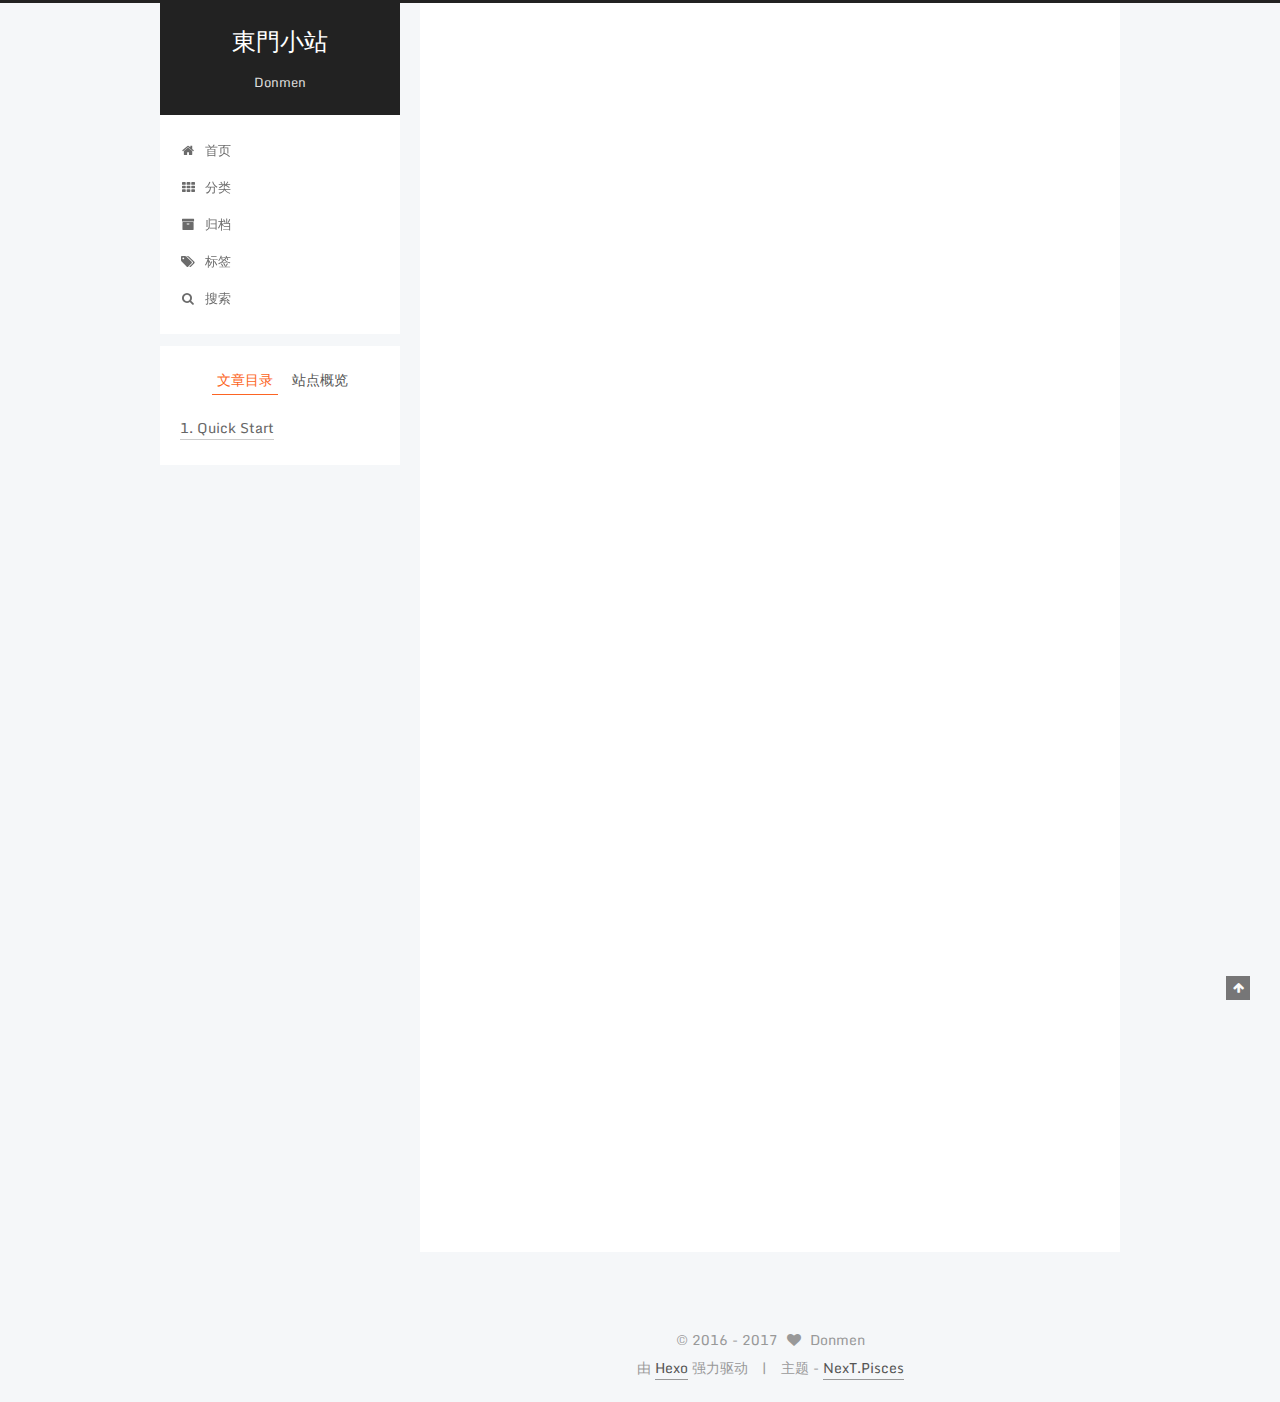
<file: 2016/10/26/hello-world/index.html>
<!doctype html>



  


<html class="theme-next pisces use-motion" lang="zh-Hans">
<head>
  <meta charset="UTF-8"/>
<meta http-equiv="X-UA-Compatible" content="IE=edge" />
<meta name="viewport" content="width=device-width, initial-scale=1, maximum-scale=1"/>



<meta http-equiv="Cache-Control" content="no-transform" />
<meta http-equiv="Cache-Control" content="no-siteapp" />















  
  
  <link href="/lib/fancybox/source/jquery.fancybox.css?v=2.1.5" rel="stylesheet" type="text/css" />




  
  
  
  

  
    
    
  

  
    
      
    

    
  

  

  
    
      
    

    
  

  
    
      
    

    
  

  
    
    
    <link href="//fonts.googleapis.com/css?family=Monda:300,300italic,400,400italic,700,700italic|Roboto Slab:300,300italic,400,400italic,700,700italic|Lobster Two:300,300italic,400,400italic,700,700italic|PT Mono:300,300italic,400,400italic,700,700italic&subset=latin,latin-ext" rel="stylesheet" type="text/css">
  






<link href="/lib/font-awesome/css/font-awesome.min.css?v=4.6.2" rel="stylesheet" type="text/css" />

<link href="/css/main.css?v=5.1.0" rel="stylesheet" type="text/css" />


  <meta name="keywords" content="hello world," />





  <link rel="alternate" href="/atom.xml" title="東門小站" type="application/atom+xml" />




  <link rel="shortcut icon" type="image/x-icon" href="/favicon.ico?v=5.1.0" />






<meta name="description" content="Welcome to Hexo! This is your very first post. Check documentation for more info. If you get any problems when using Hexo, you can find the answer in troubleshooting or you can ask me on GitHub. Quick">
<meta name="keywords" content="hello world">
<meta property="og:type" content="article">
<meta property="og:title" content="Hello World">
<meta property="og:url" content="/2016/10/26/hello-world/index.html">
<meta property="og:site_name" content="東門小站">
<meta property="og:description" content="Welcome to Hexo! This is your very first post. Check documentation for more info. If you get any problems when using Hexo, you can find the answer in troubleshooting or you can ask me on GitHub. Quick">
<meta property="og:updated_time" content="2017-04-07T09:43:17.402Z">
<meta name="twitter:card" content="summary">
<meta name="twitter:title" content="Hello World">
<meta name="twitter:description" content="Welcome to Hexo! This is your very first post. Check documentation for more info. If you get any problems when using Hexo, you can find the answer in troubleshooting or you can ask me on GitHub. Quick">



<script type="text/javascript" id="hexo.configurations">
  var NexT = window.NexT || {};
  var CONFIG = {
    root: '/',
    scheme: 'Pisces',
    sidebar: {"position":"left","display":"post","offset":12,"offset_float":0,"b2t":false,"scrollpercent":false},
    fancybox: true,
    motion: true,
    duoshuo: {
      userId: '0',
      author: '博主'
    },
    algolia: {
      applicationID: '6GJMKLMLIA',
      apiKey: '292bbcb3504a1d3bfd5f391791c9e9b1',
      indexName: 'Donmen88',
      hits: {"per_page":10},
      labels: {"input_placeholder":"Search for Posts","hits_empty":"We didn't find any results for the search: ${query}","hits_stats":"${hits} results found in ${time} ms"}
    }
  };
</script>



  <link rel="canonical" href="/2016/10/26/hello-world/"/>





  <title> Hello World | 東門小站 </title>
</head>

<body itemscope itemtype="http://schema.org/WebPage" lang="zh-Hans">

  














  
  
    
  

  <div class="container sidebar-position-left page-post-detail ">
    <div class="headband"></div>

    <header id="header" class="header" itemscope itemtype="http://schema.org/WPHeader">
      <div class="header-inner"><div class="site-brand-wrapper">
  <div class="site-meta ">
    

    <div class="custom-logo-site-title">
      <a href="/"  class="brand" rel="start">
        <span class="logo-line-before"><i></i></span>
        <span class="site-title">東門小站</span>
        <span class="logo-line-after"><i></i></span>
      </a>
    </div>
      
        <p class="site-subtitle">Donmen</p>
      
  </div>

  <div class="site-nav-toggle">
    <button>
      <span class="btn-bar"></span>
      <span class="btn-bar"></span>
      <span class="btn-bar"></span>
    </button>
  </div>
</div>

<nav class="site-nav">
  

  
    <ul id="menu" class="menu">
      
        
        <li class="menu-item menu-item-home">
          <a href="/" rel="section">
            
              <i class="menu-item-icon fa fa-fw fa-home"></i> <br />
            
            首页
          </a>
        </li>
      
        
        <li class="menu-item menu-item-categories">
          <a href="/categories" rel="section">
            
              <i class="menu-item-icon fa fa-fw fa-th"></i> <br />
            
            分类
          </a>
        </li>
      
        
        <li class="menu-item menu-item-archives">
          <a href="/archives" rel="section">
            
              <i class="menu-item-icon fa fa-fw fa-archive"></i> <br />
            
            归档
          </a>
        </li>
      
        
        <li class="menu-item menu-item-tags">
          <a href="/tags" rel="section">
            
              <i class="menu-item-icon fa fa-fw fa-tags"></i> <br />
            
            标签
          </a>
        </li>
      

      
        <li class="menu-item menu-item-search">
          
            <a href="javascript:;" class="popup-trigger">
          
            
              <i class="menu-item-icon fa fa-search fa-fw"></i> <br />
            
            搜索
          </a>
        </li>
      
    </ul>
  

  
    <div class="site-search">
      
  
  <div class="algolia-popup popup search-popup">
    <div class="algolia-search">
      <div class="algolia-search-input-icon">
        <i class="fa fa-search"></i>
      </div>
      <div class="algolia-search-input" id="algolia-search-input"></div>
    </div>

    <div class="algolia-results">
      <div id="algolia-stats"></div>
      <div id="algolia-hits"></div>
      <div id="algolia-pagination" class="algolia-pagination"></div>
    </div>

    <span class="popup-btn-close">
      <i class="fa fa-times-circle"></i>
    </span>
  </div>




    </div>
  
</nav>



 </div>
    </header>

    <main id="main" class="main">
      <div class="main-inner">
        <div class="content-wrap">
          <div id="content" class="content">
            

  <div id="posts" class="posts-expand">
    

  

  
  
  

  <article class="post post-type-normal " itemscope itemtype="http://schema.org/Article">
    <link itemprop="mainEntityOfPage" href="/2016/10/26/hello-world/">

    <span hidden itemprop="author" itemscope itemtype="http://schema.org/Person">
      <meta itemprop="name" content="Donmen">
      <meta itemprop="description" content="">
      <meta itemprop="image" content="/uploads/avatar.jpg">
    </span>

    <span hidden itemprop="publisher" itemscope itemtype="http://schema.org/Organization">
      <meta itemprop="name" content="東門小站">
    </span>

    
      <header class="post-header">

        
        
          <h1 class="post-title" itemprop="name headline">
            
            
              
                Hello World
              
            
          </h1>
        

        <div class="post-meta">
          <span class="post-time">
            
              <span class="post-meta-item-icon">
                <i class="fa fa-calendar-o"></i>
              </span>
              
                <span class="post-meta-item-text">发表于</span>
              
              <time title="创建于" itemprop="dateCreated datePublished" datetime="2016-10-26T16:58:11+08:00">
                2016-10-26
              </time>
            

            

            
          </span>

          

          
            
          

          
          

          

          

          

        </div>
      </header>
    


    <div class="post-body" itemprop="articleBody">

      
      

      
        <p>Welcome to <a href="https://hexo.io/" target="_blank" rel="external">Hexo</a>! This is your very first post. Check <a href="https://hexo.io/docs/" target="_blank" rel="external">documentation</a> for more info. If you get any problems when using Hexo, you can find the answer in <a href="https://hexo.io/docs/troubleshooting.html" target="_blank" rel="external">troubleshooting</a> or you can ask me on <a href="https://github.com/hexojs/hexo/issues" target="_blank" rel="external">GitHub</a>.</p>
<h2 id="Quick-Start"><a href="#Quick-Start" class="headerlink" title="Quick Start"></a>Quick Start</h2><h3 id="Create-a-new-post"><a href="#Create-a-new-post" class="headerlink" title="Create a new post"></a>Create a new post</h3><figure class="highlight bash"><table><tr><td class="gutter"><pre><div class="line">1</div></pre></td><td class="code"><pre><div class="line">$ hexo new <span class="string">"My New Post"</span></div></pre></td></tr></table></figure>
<p>More info: <a href="https://hexo.io/docs/writing.html" target="_blank" rel="external">Writing</a></p>
<a id="more"></a>
<h3 id="Run-server"><a href="#Run-server" class="headerlink" title="Run server"></a>Run server</h3><figure class="highlight bash"><table><tr><td class="gutter"><pre><div class="line">1</div></pre></td><td class="code"><pre><div class="line">$ hexo server</div></pre></td></tr></table></figure>
<p>More info: <a href="https://hexo.io/docs/server.html" target="_blank" rel="external">Server</a></p>
<h3 id="Generate-static-files"><a href="#Generate-static-files" class="headerlink" title="Generate static files"></a>Generate static files</h3><figure class="highlight bash"><table><tr><td class="gutter"><pre><div class="line">1</div></pre></td><td class="code"><pre><div class="line">$ hexo generate</div></pre></td></tr></table></figure>
<p>More info: <a href="https://hexo.io/docs/generating.html" target="_blank" rel="external">Generating</a></p>
<h3 id="Deploy-to-remote-sites"><a href="#Deploy-to-remote-sites" class="headerlink" title="Deploy to remote sites"></a>Deploy to remote sites</h3><figure class="highlight bash"><table><tr><td class="gutter"><pre><div class="line">1</div></pre></td><td class="code"><pre><div class="line">$ hexo deploy</div></pre></td></tr></table></figure>
<p>More info: <a href="https://hexo.io/docs/deployment.html" target="_blank" rel="external">Deployment</a></p>

      
    </div>

    <div>
      
        

      
    </div>

    <div>
      
        

      
    </div>

    <div>
      
        

      
    </div>

    <footer class="post-footer">
      
        <div class="post-tags">
          
            <a href="/tags/hello-world/" rel="tag"># hello world</a>
          
        </div>
      

      
        
      

      
        <div class="post-nav">
          <div class="post-nav-next post-nav-item">
            
              <a href="/2016/10/30/HTML 头部设置/" rel="next" title="HTML头部设置">
                <i class="fa fa-chevron-left"></i> HTML头部设置
              </a>
            
          </div>

          <span class="post-nav-divider"></span>

          <div class="post-nav-prev post-nav-item">
            
          </div>
        </div>
      

      
      
    </footer>
  </article>



    <div class="post-spread">
      
    </div>
  </div>


          </div>
          


          
  <div class="comments" id="comments">
    
  </div>


        </div>
        
          
  
  <div class="sidebar-toggle">
    <div class="sidebar-toggle-line-wrap">
      <span class="sidebar-toggle-line sidebar-toggle-line-first"></span>
      <span class="sidebar-toggle-line sidebar-toggle-line-middle"></span>
      <span class="sidebar-toggle-line sidebar-toggle-line-last"></span>
    </div>
  </div>

  <aside id="sidebar" class="sidebar">
    <div class="sidebar-inner">

      

      
        <ul class="sidebar-nav motion-element">
          <li class="sidebar-nav-toc sidebar-nav-active" data-target="post-toc-wrap" >
            文章目录
          </li>
          <li class="sidebar-nav-overview" data-target="site-overview">
            站点概览
          </li>
        </ul>
      

      <section class="site-overview sidebar-panel">
        <div class="site-author motion-element" itemprop="author" itemscope itemtype="http://schema.org/Person">
          <img class="site-author-image" itemprop="image"
               src="/uploads/avatar.jpg"
               alt="Donmen" />
          <p class="site-author-name" itemprop="name">Donmen</p>
           
              <p class="site-description motion-element" itemprop="description">追番/撸码/睡觉</p>
          
        </div>
        <nav class="site-state motion-element">

          
            <div class="site-state-item site-state-posts">
              <a href="/archives">
                <span class="site-state-item-count">2</span>
                <span class="site-state-item-name">日志</span>
              </a>
            </div>
          

          
            
            
            <div class="site-state-item site-state-categories">
              <a href="/categories/index.html">
                <span class="site-state-item-count">1</span>
                <span class="site-state-item-name">分类</span>
              </a>
            </div>
          

          
            
            
            <div class="site-state-item site-state-tags">
              <a href="/tags/index.html">
                <span class="site-state-item-count">2</span>
                <span class="site-state-item-name">标签</span>
              </a>
            </div>
          

        </nav>

        
          <div class="feed-link motion-element">
            <a href="/atom.xml" rel="alternate">
              <i class="fa fa-rss"></i>
              RSS
            </a>
          </div>
        

        <div class="links-of-author motion-element">
          
            
              <span class="links-of-author-item">
                <a href="https://github.com/Donmen" target="_blank" title="GitHub">
                  
                    <i class="fa fa-fw fa-github"></i>
                  
                  GitHub
                </a>
              </span>
            
              <span class="links-of-author-item">
                <a href="https://twitter.com/your-user-name" target="_blank" title="Twitter">
                  
                    <i class="fa fa-fw fa-twitter"></i>
                  
                  Twitter
                </a>
              </span>
            
              <span class="links-of-author-item">
                <a href="http://weibo.com/donmen88" target="_blank" title="微博">
                  
                    <i class="fa fa-fw fa-weibo"></i>
                  
                  微博
                </a>
              </span>
            
              <span class="links-of-author-item">
                <a href="http://douban.com/people/your-user-name" target="_blank" title="豆瓣">
                  
                    <i class="fa fa-fw fa-globe"></i>
                  
                  豆瓣
                </a>
              </span>
            
          
        </div>

        
        

        
        

        


      </section>

      
      <!--noindex-->
        <section class="post-toc-wrap motion-element sidebar-panel sidebar-panel-active">
          <div class="post-toc">

            
              
            

            
              <div class="post-toc-content"><ol class="nav"><li class="nav-item nav-level-2"><a class="nav-link" href="#Quick-Start"><span class="nav-number">1.</span> <span class="nav-text">Quick Start</span></a><ol class="nav-child"><li class="nav-item nav-level-3"><a class="nav-link" href="#Create-a-new-post"><span class="nav-number">1.1.</span> <span class="nav-text">Create a new post</span></a></li><li class="nav-item nav-level-3"><a class="nav-link" href="#Run-server"><span class="nav-number">1.2.</span> <span class="nav-text">Run server</span></a></li><li class="nav-item nav-level-3"><a class="nav-link" href="#Generate-static-files"><span class="nav-number">1.3.</span> <span class="nav-text">Generate static files</span></a></li><li class="nav-item nav-level-3"><a class="nav-link" href="#Deploy-to-remote-sites"><span class="nav-number">1.4.</span> <span class="nav-text">Deploy to remote sites</span></a></li></ol></li></ol></div>
            

          </div>
        </section>
      <!--/noindex-->
      

      

    </div>
  </aside>


        
      </div>
    </main>

    <footer id="footer" class="footer">
      <div class="footer-inner">
        <div class="copyright" >
  
  &copy;  2016 - 
  <span itemprop="copyrightYear">2017</span>
  <span class="with-love">
    <i class="fa fa-heart"></i>
  </span>
  <span class="author" itemprop="copyrightHolder">Donmen</span>
</div>


<div class="powered-by">
  由 <a class="theme-link" href="https://hexo.io">Hexo</a> 强力驱动
</div>

<div class="theme-info">
  主题 -
  <a class="theme-link" href="https://github.com/iissnan/hexo-theme-next">
    NexT.Pisces
  </a>
</div>


        

        
      </div>
    </footer>

    
      <div class="back-to-top">
        <i class="fa fa-arrow-up"></i>
        
      </div>
    

  </div>

  

<script type="text/javascript">
  if (Object.prototype.toString.call(window.Promise) !== '[object Function]') {
    window.Promise = null;
  }
</script>









  






  
  <script type="text/javascript" src="/lib/jquery/index.js?v=2.1.3"></script>

  
  <script type="text/javascript" src="/lib/fastclick/lib/fastclick.min.js?v=1.0.6"></script>

  
  <script type="text/javascript" src="/lib/jquery_lazyload/jquery.lazyload.js?v=1.9.7"></script>

  
  <script type="text/javascript" src="/lib/velocity/velocity.min.js?v=1.2.1"></script>

  
  <script type="text/javascript" src="/lib/velocity/velocity.ui.min.js?v=1.2.1"></script>

  
  <script type="text/javascript" src="/lib/fancybox/source/jquery.fancybox.pack.js?v=2.1.5"></script>


  


  <script type="text/javascript" src="/js/src/utils.js?v=5.1.0"></script>

  <script type="text/javascript" src="/js/src/motion.js?v=5.1.0"></script>



  
  


  <script type="text/javascript" src="/js/src/affix.js?v=5.1.0"></script>

  <script type="text/javascript" src="/js/src/schemes/pisces.js?v=5.1.0"></script>



  
  <script type="text/javascript" src="/js/src/scrollspy.js?v=5.1.0"></script>
<script type="text/javascript" src="/js/src/post-details.js?v=5.1.0"></script>



  


  <script type="text/javascript" src="/js/src/bootstrap.js?v=5.1.0"></script>



  


  




	





  





  





  






  




  
  
  
  <link rel="stylesheet" href="/lib/algolia-instant-search/instantsearch.min.css">

  
  
  <script src="/lib/algolia-instant-search/instantsearch.min.js"></script>
  

  <script src="/js/src/algolia-search.js?v=5.1.0"></script>



  

  

  

  

</body>
</html>
</file>
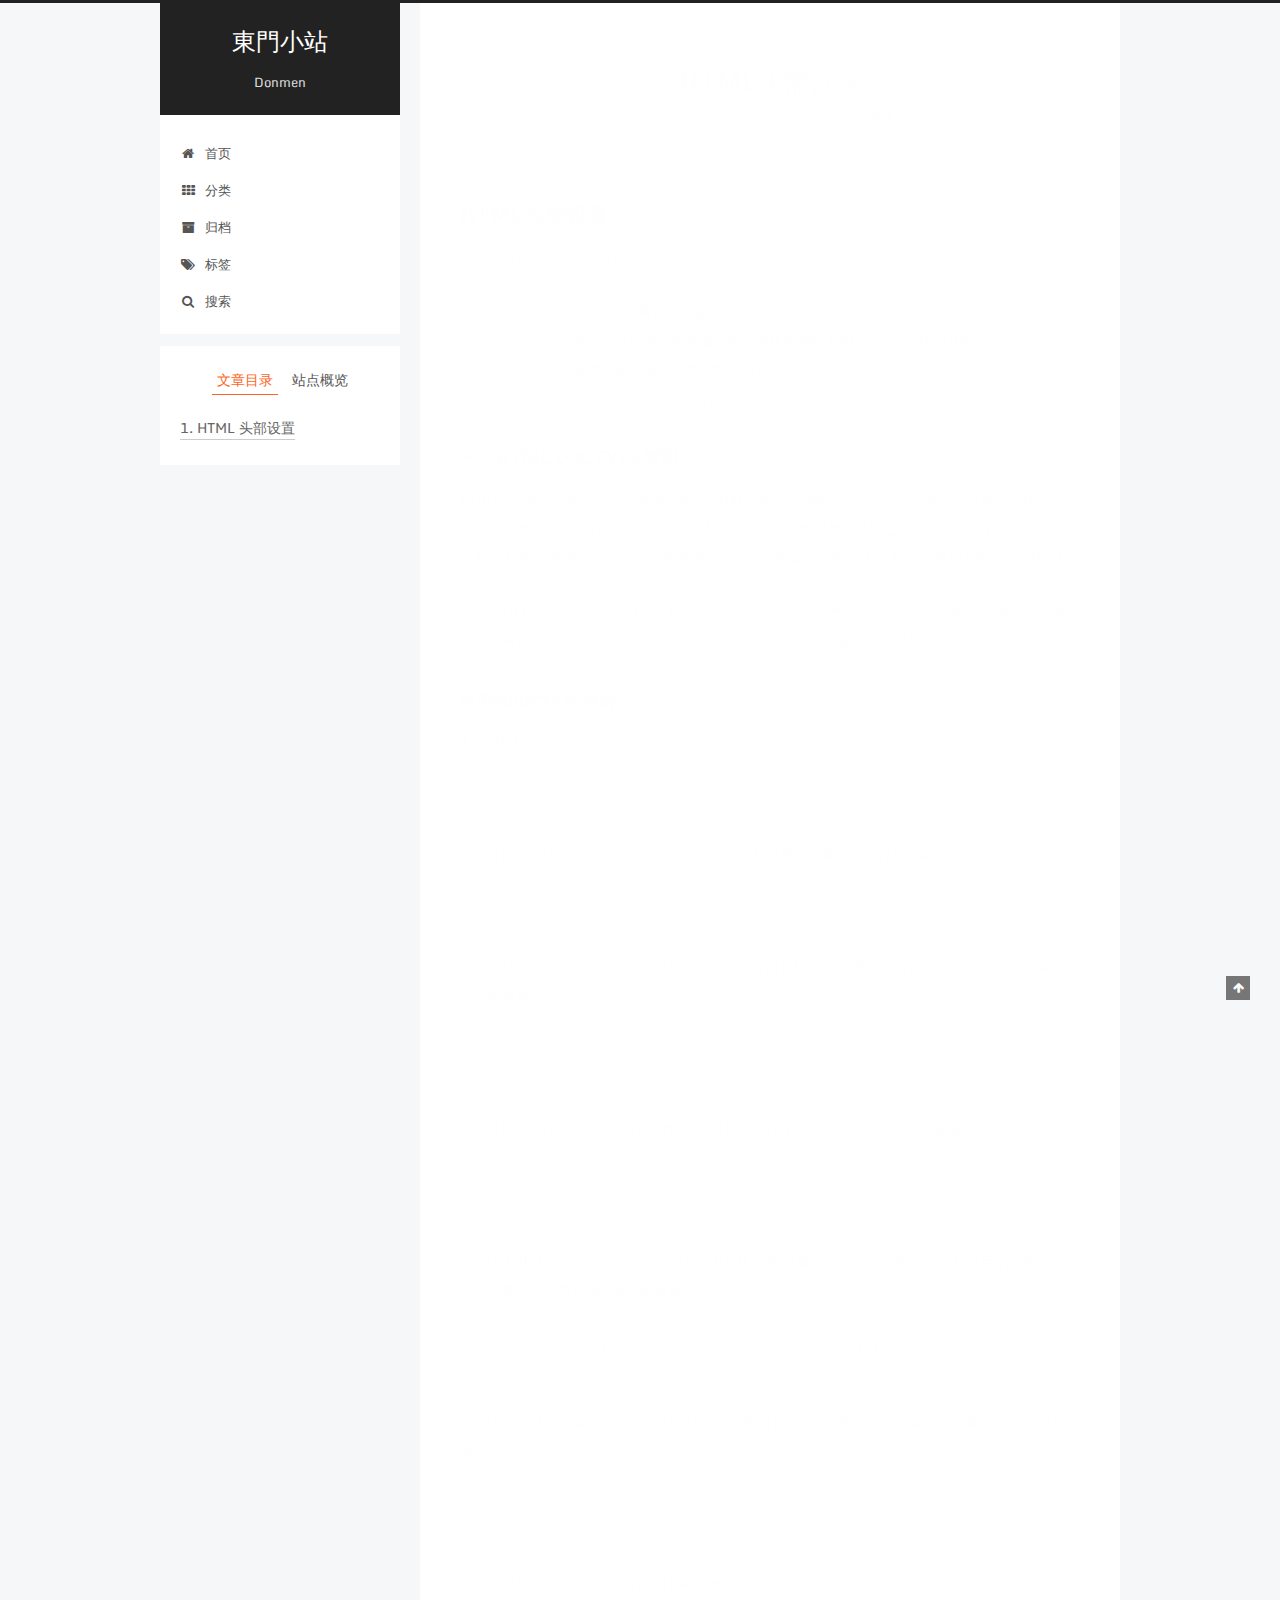
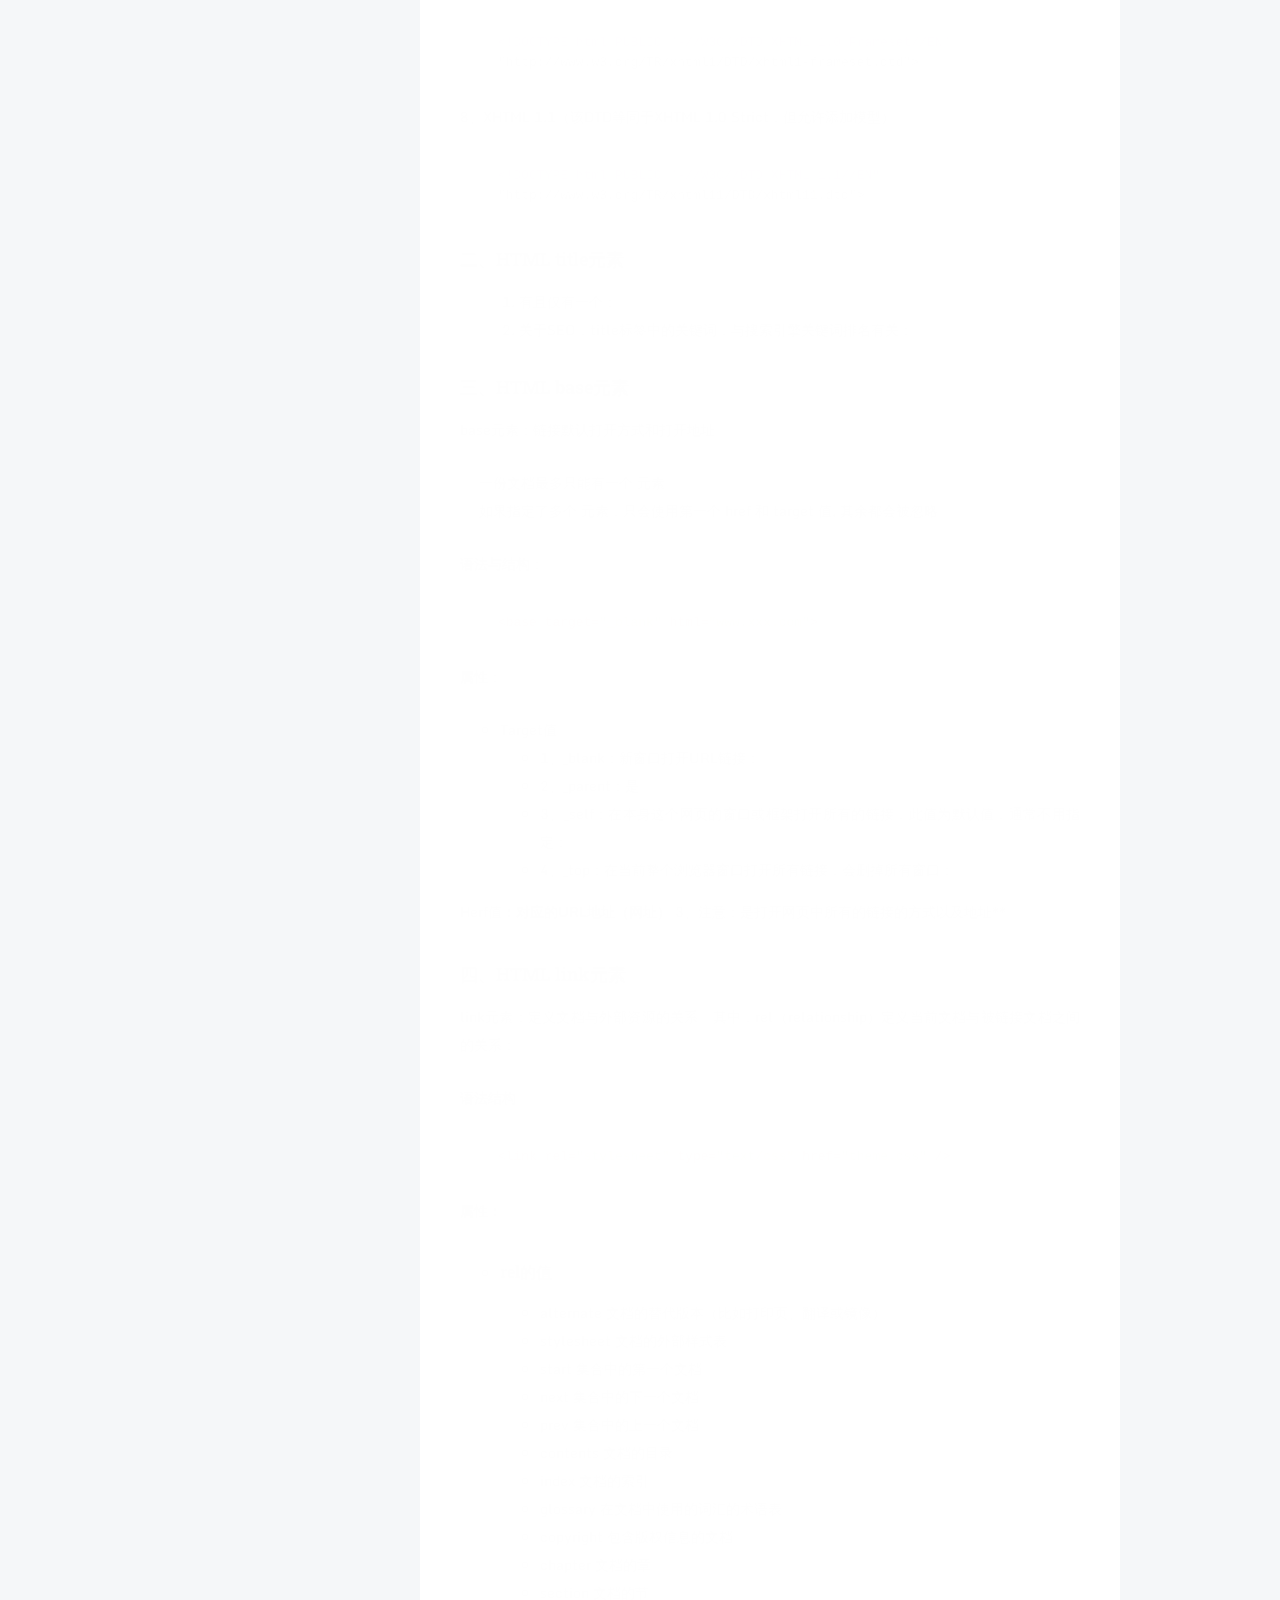
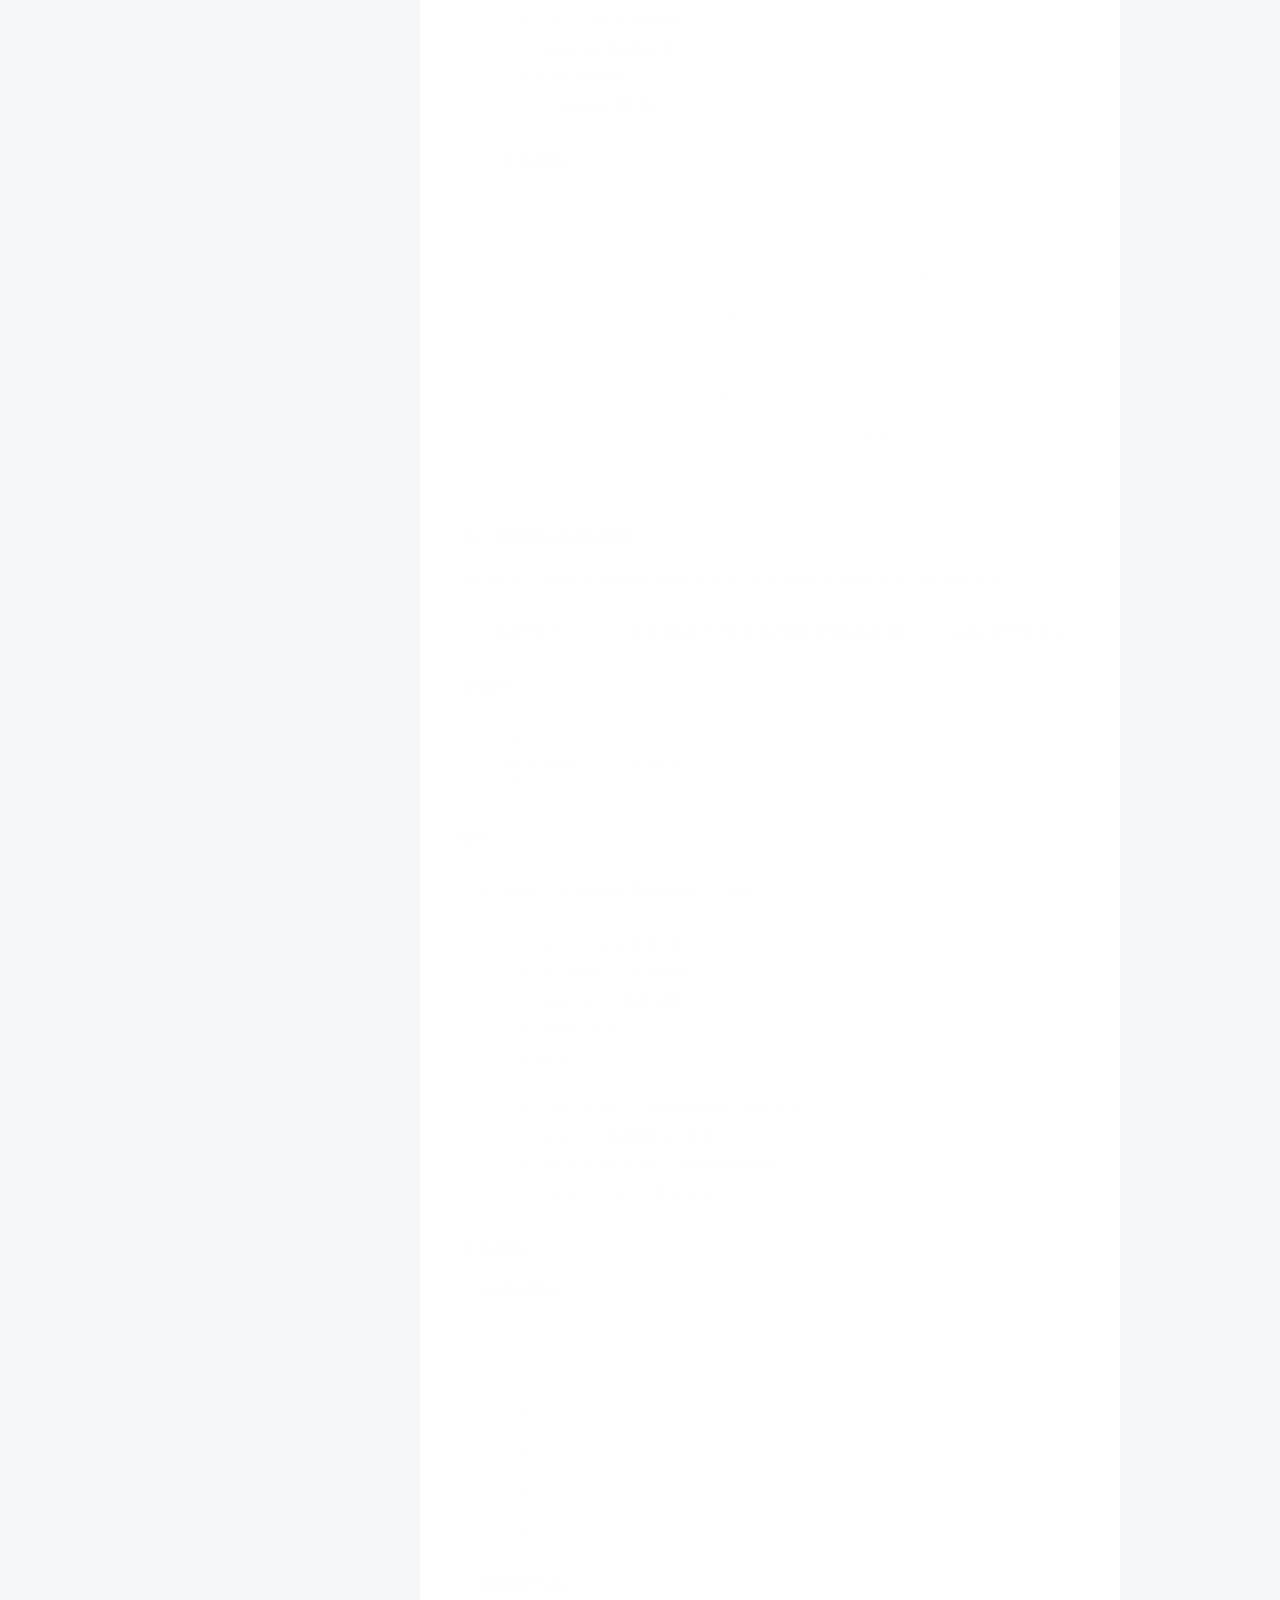
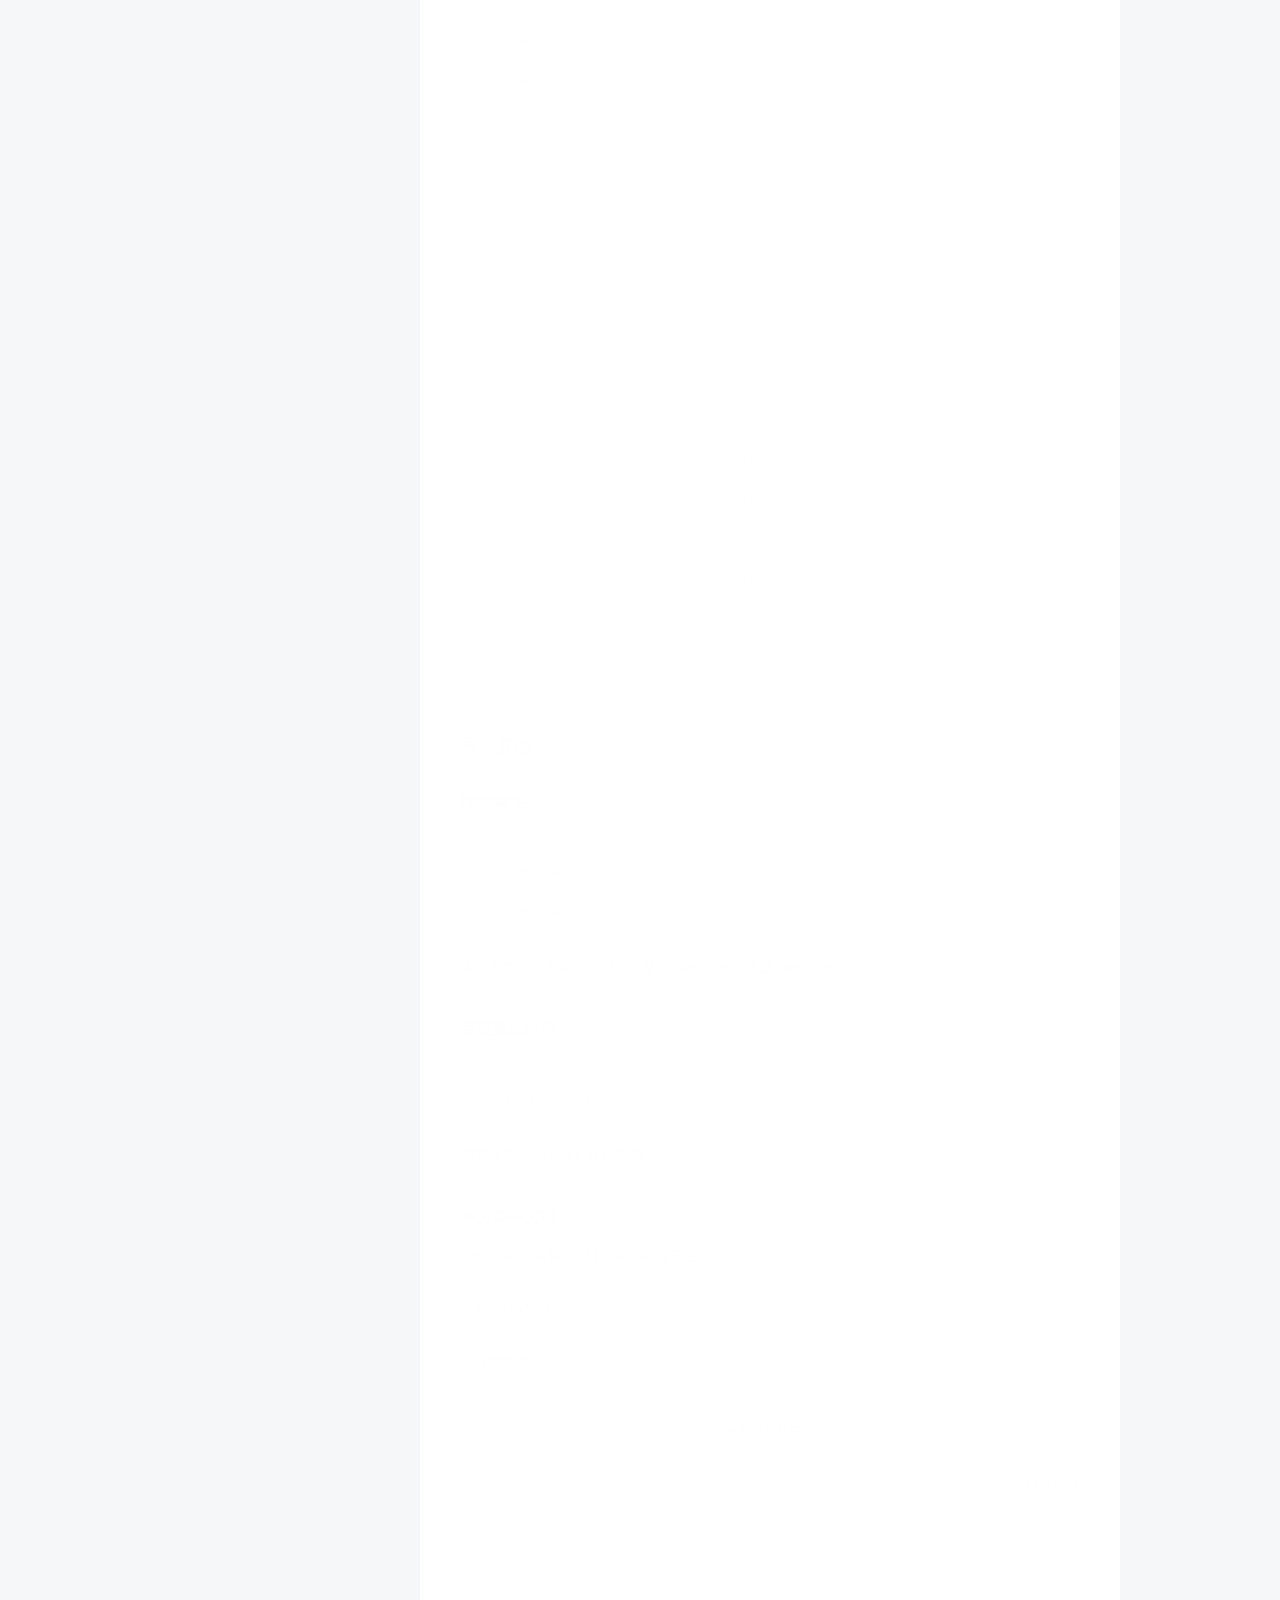
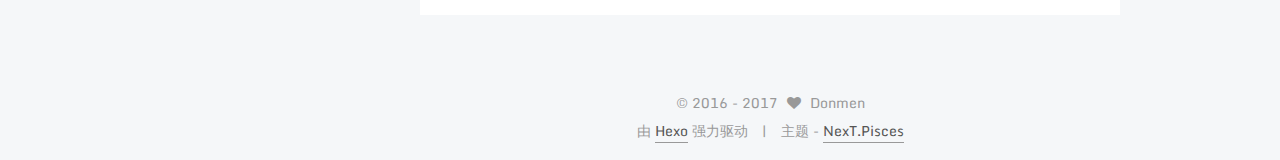
<file: 2016/10/30/HTML 头部设置/index.html>
<!doctype html>



  


<html class="theme-next pisces use-motion" lang="zh-Hans">
<head>
  <meta charset="UTF-8"/>
<meta http-equiv="X-UA-Compatible" content="IE=edge" />
<meta name="viewport" content="width=device-width, initial-scale=1, maximum-scale=1"/>



<meta http-equiv="Cache-Control" content="no-transform" />
<meta http-equiv="Cache-Control" content="no-siteapp" />















  
  
  <link href="/lib/fancybox/source/jquery.fancybox.css?v=2.1.5" rel="stylesheet" type="text/css" />




  
  
  
  

  
    
    
  

  
    
      
    

    
  

  

  
    
      
    

    
  

  
    
      
    

    
  

  
    
    
    <link href="//fonts.googleapis.com/css?family=Monda:300,300italic,400,400italic,700,700italic|Roboto Slab:300,300italic,400,400italic,700,700italic|Lobster Two:300,300italic,400,400italic,700,700italic|PT Mono:300,300italic,400,400italic,700,700italic&subset=latin,latin-ext" rel="stylesheet" type="text/css">
  






<link href="/lib/font-awesome/css/font-awesome.min.css?v=4.6.2" rel="stylesheet" type="text/css" />

<link href="/css/main.css?v=5.1.0" rel="stylesheet" type="text/css" />


  <meta name="keywords" content="HTML标签," />





  <link rel="alternate" href="/atom.xml" title="東門小站" type="application/atom+xml" />




  <link rel="shortcut icon" type="image/x-icon" href="/favicon.ico?v=5.1.0" />






<meta name="description" content="HTML 头部设置头标签当然都放在头部之间，包括：&amp;lt;title&amp;gt;、 &amp;lt;base&amp;gt; 、&amp;lt;meta&amp;gt;、&amp;lt;link&amp;gt;  &amp;lt;title&amp;gt; ：定义整个网页的标题。 &amp;lt;base&amp;gt; ：为页面上所有的链接指定文档里所有相对 URLs 地址的基础 URL 。 &amp;lt;meta&amp;gt; ：提供页面的基本信息，文档的元信息（meta informa">
<meta name="keywords" content="HTML标签">
<meta property="og:type" content="article">
<meta property="og:title" content="HTML头部设置">
<meta property="og:url" content="/2016/10/30/HTML 头部设置/index.html">
<meta property="og:site_name" content="東門小站">
<meta property="og:description" content="HTML 头部设置头标签当然都放在头部之间，包括：&amp;lt;title&amp;gt;、 &amp;lt;base&amp;gt; 、&amp;lt;meta&amp;gt;、&amp;lt;link&amp;gt;  &amp;lt;title&amp;gt; ：定义整个网页的标题。 &amp;lt;base&amp;gt; ：为页面上所有的链接指定文档里所有相对 URLs 地址的基础 URL 。 &amp;lt;meta&amp;gt; ：提供页面的基本信息，文档的元信息（meta informa">
<meta property="og:updated_time" content="2017-04-07T09:44:56.527Z">
<meta name="twitter:card" content="summary">
<meta name="twitter:title" content="HTML头部设置">
<meta name="twitter:description" content="HTML 头部设置头标签当然都放在头部之间，包括：&amp;lt;title&amp;gt;、 &amp;lt;base&amp;gt; 、&amp;lt;meta&amp;gt;、&amp;lt;link&amp;gt;  &amp;lt;title&amp;gt; ：定义整个网页的标题。 &amp;lt;base&amp;gt; ：为页面上所有的链接指定文档里所有相对 URLs 地址的基础 URL 。 &amp;lt;meta&amp;gt; ：提供页面的基本信息，文档的元信息（meta informa">



<script type="text/javascript" id="hexo.configurations">
  var NexT = window.NexT || {};
  var CONFIG = {
    root: '/',
    scheme: 'Pisces',
    sidebar: {"position":"left","display":"post","offset":12,"offset_float":0,"b2t":false,"scrollpercent":false},
    fancybox: true,
    motion: true,
    duoshuo: {
      userId: '0',
      author: '博主'
    },
    algolia: {
      applicationID: '6GJMKLMLIA',
      apiKey: '292bbcb3504a1d3bfd5f391791c9e9b1',
      indexName: 'Donmen88',
      hits: {"per_page":10},
      labels: {"input_placeholder":"Search for Posts","hits_empty":"We didn't find any results for the search: ${query}","hits_stats":"${hits} results found in ${time} ms"}
    }
  };
</script>



  <link rel="canonical" href="/2016/10/30/HTML 头部设置/"/>





  <title> HTML头部设置 | 東門小站 </title>
</head>

<body itemscope itemtype="http://schema.org/WebPage" lang="zh-Hans">

  














  
  
    
  

  <div class="container sidebar-position-left page-post-detail ">
    <div class="headband"></div>

    <header id="header" class="header" itemscope itemtype="http://schema.org/WPHeader">
      <div class="header-inner"><div class="site-brand-wrapper">
  <div class="site-meta ">
    

    <div class="custom-logo-site-title">
      <a href="/"  class="brand" rel="start">
        <span class="logo-line-before"><i></i></span>
        <span class="site-title">東門小站</span>
        <span class="logo-line-after"><i></i></span>
      </a>
    </div>
      
        <p class="site-subtitle">Donmen</p>
      
  </div>

  <div class="site-nav-toggle">
    <button>
      <span class="btn-bar"></span>
      <span class="btn-bar"></span>
      <span class="btn-bar"></span>
    </button>
  </div>
</div>

<nav class="site-nav">
  

  
    <ul id="menu" class="menu">
      
        
        <li class="menu-item menu-item-home">
          <a href="/" rel="section">
            
              <i class="menu-item-icon fa fa-fw fa-home"></i> <br />
            
            首页
          </a>
        </li>
      
        
        <li class="menu-item menu-item-categories">
          <a href="/categories" rel="section">
            
              <i class="menu-item-icon fa fa-fw fa-th"></i> <br />
            
            分类
          </a>
        </li>
      
        
        <li class="menu-item menu-item-archives">
          <a href="/archives" rel="section">
            
              <i class="menu-item-icon fa fa-fw fa-archive"></i> <br />
            
            归档
          </a>
        </li>
      
        
        <li class="menu-item menu-item-tags">
          <a href="/tags" rel="section">
            
              <i class="menu-item-icon fa fa-fw fa-tags"></i> <br />
            
            标签
          </a>
        </li>
      

      
        <li class="menu-item menu-item-search">
          
            <a href="javascript:;" class="popup-trigger">
          
            
              <i class="menu-item-icon fa fa-search fa-fw"></i> <br />
            
            搜索
          </a>
        </li>
      
    </ul>
  

  
    <div class="site-search">
      
  
  <div class="algolia-popup popup search-popup">
    <div class="algolia-search">
      <div class="algolia-search-input-icon">
        <i class="fa fa-search"></i>
      </div>
      <div class="algolia-search-input" id="algolia-search-input"></div>
    </div>

    <div class="algolia-results">
      <div id="algolia-stats"></div>
      <div id="algolia-hits"></div>
      <div id="algolia-pagination" class="algolia-pagination"></div>
    </div>

    <span class="popup-btn-close">
      <i class="fa fa-times-circle"></i>
    </span>
  </div>




    </div>
  
</nav>



 </div>
    </header>

    <main id="main" class="main">
      <div class="main-inner">
        <div class="content-wrap">
          <div id="content" class="content">
            

  <div id="posts" class="posts-expand">
    

  

  
  
  

  <article class="post post-type-normal " itemscope itemtype="http://schema.org/Article">
    <link itemprop="mainEntityOfPage" href="/2016/10/30/HTML 头部设置/">

    <span hidden itemprop="author" itemscope itemtype="http://schema.org/Person">
      <meta itemprop="name" content="Donmen">
      <meta itemprop="description" content="">
      <meta itemprop="image" content="/uploads/avatar.jpg">
    </span>

    <span hidden itemprop="publisher" itemscope itemtype="http://schema.org/Organization">
      <meta itemprop="name" content="東門小站">
    </span>

    
      <header class="post-header">

        
        
          <h1 class="post-title" itemprop="name headline">
            
            
              
                HTML头部设置
              
            
          </h1>
        

        <div class="post-meta">
          <span class="post-time">
            
              <span class="post-meta-item-icon">
                <i class="fa fa-calendar-o"></i>
              </span>
              
                <span class="post-meta-item-text">发表于</span>
              
              <time title="创建于" itemprop="dateCreated datePublished" datetime="2016-10-30T19:58:57+08:00">
                2016-10-30
              </time>
            

            

            
          </span>

          
            <span class="post-category" >
            
              <span class="post-meta-divider">|</span>
            
              <span class="post-meta-item-icon">
                <i class="fa fa-folder-o"></i>
              </span>
              
                <span class="post-meta-item-text">分类于</span>
              
              
                <span itemprop="about" itemscope itemtype="http://schema.org/Thing">
                  <a href="/categories/技术灌水/" itemprop="url" rel="index">
                    <span itemprop="name">技术灌水</span>
                  </a>
                </span>

                
                
              
            </span>
          

          
            
          

          
          

          

          

          

        </div>
      </header>
    


    <div class="post-body" itemprop="articleBody">

      
      

      
        <h2 id="HTML-头部设置"><a href="#HTML-头部设置" class="headerlink" title="HTML 头部设置"></a>HTML 头部设置</h2><p>头标签当然都放在头部之间，包括：<code>&lt;title&gt;</code>、 <code>&lt;base&gt;</code> 、<code>&lt;meta&gt;</code>、<code>&lt;link&gt;</code></p>
<ul>
<li><code>&lt;title&gt;</code> ：定义整个网页的标题。</li>
<li><code>&lt;base&gt;</code> ：为页面上所有的链接指定文档里所有相对 URLs 地址的基础 URL 。</li>
<li><code>&lt;meta&gt;</code> ：提供页面的基本信息，文档的元信息（meta information）</li>
<li><code>&lt;link&gt;</code> ：定义文档与外部资源的关系。</li>
</ul>
<h3 id="一、HTML-DOCTYPE声明"><a href="#一、HTML-DOCTYPE声明" class="headerlink" title="一、HTML DOCTYPE声明"></a>一、HTML DOCTYPE声明</h3><p>DOCTYPE声明：指示web浏览器用哪个HTML版本进行编写（即Standards模式 - 严格呈现模式）<br>注意：浏览器对doctype声明的形式和格式非常敏感，建议复制粘贴已知正确的doctype声明，避免出错；如果没有指明doctype，或者指定3.2以及更老的版本，浏览器就会自动切换到Quirks模式（兼容模式或者松散呈现模式）<br>什么是DTD：即Document Type Definition，中文意思为“文档类定义”。它有两个作用，一个是帮组你编写合法的代码；其二能让浏览器正确的显示代码，它就是一个定义好的标准；<a id="more"></a></p>
<h4 id="常用的DOCTYPE声明："><a href="#常用的DOCTYPE声明：" class="headerlink" title="常用的DOCTYPE声明："></a>常用的DOCTYPE声明：</h4><p>1、HTML 5</p>
<figure class="highlight html"><table><tr><td class="gutter"><pre><div class="line">1</div></pre></td><td class="code"><pre><div class="line"><span class="meta">&lt;!DOCTYPE html&gt;</span></div></pre></td></tr></table></figure>
<p>2、HTML 4.01 Strict（该<strong>DTD</strong>不包括展示性的和弃用的元素，不允许框架集（Framesets）。）</p>
<figure class="highlight html"><table><tr><td class="gutter"><pre><div class="line">1</div></pre></td><td class="code"><pre><div class="line"><span class="meta">&lt;!DOCTYPE HTML PUBLIC "-//W3C//DTD HTML 4.01//EN" "http://www.w3.org/TR/html4/strict.dtd"&gt;</span></div></pre></td></tr></table></figure>
<p>3、HTML 4.01 Transitional（该<strong>DTD</strong>包含所有的HTML元素和属性，包括展示性和弃用的元素，不允许框架集）</p>
<figure class="highlight html"><table><tr><td class="gutter"><pre><div class="line">1</div><div class="line">2</div></pre></td><td class="code"><pre><div class="line"><span class="meta">&lt;!DOCTYPE HTML PUBLIC "-//W3C//DTD HTML 4.01 Transitional//EN" </span></div><div class="line">"http://www.w3.org/TR/html4/loose.dtd"&gt;</div></pre></td></tr></table></figure>
<p>4、HTML 4.01 Frameset（该<strong>DTD</strong>等同HTML 4.01 Transitional，但允许框架集）</p>
<figure class="highlight html"><table><tr><td class="gutter"><pre><div class="line">1</div><div class="line">2</div></pre></td><td class="code"><pre><div class="line"><span class="meta">&lt;!DOCTYPE HTML PUBLIC "-//W3C//DTD HTML 4.01 Frameset//EN" </span></div><div class="line">"http://www.w3.org/TR/html4/frameset.dtd"&gt;</div></pre></td></tr></table></figure>
<p>5、XHTML 1.0 Strict（该DTD包含所有HTML元素和属性，但不包括展示性的和弃用的元素。不允许框架集。必须用正确的xml来编写标记）</p>
<figure class="highlight html"><table><tr><td class="gutter"><pre><div class="line">1</div><div class="line">2</div></pre></td><td class="code"><pre><div class="line"><span class="meta">&lt;!DOCTYPE html PUBLIC "-//W3C//DTD XHTML 1.0 Strict//EN" </span></div><div class="line">"http://www.w3.org/TR/xhtml1/DTD/xhtml1-strict.dtd"&gt;</div></pre></td></tr></table></figure>
<p>6、XHTML 1.0 Transitional（该DTD包含所有HTML元素和属性，包含展示性元素，但不允许框架集）</p>
<figure class="highlight html"><table><tr><td class="gutter"><pre><div class="line">1</div><div class="line">2</div></pre></td><td class="code"><pre><div class="line"><span class="meta">&lt;!DOCTYPE html PUBLIC "-//W3C//DTD XHTML 1.0 Transitional//EN" "</span></div><div class="line">http://www.w3.org/TR/xhtml1/DTD/xhtml1-transitional.dtd"&gt;</div></pre></td></tr></table></figure>
<p>7、XHTML 1.0 Frameset（该DTD等同于XHTML 1.0 Transitional，允许框架集）</p>
<figure class="highlight html"><table><tr><td class="gutter"><pre><div class="line">1</div><div class="line">2</div></pre></td><td class="code"><pre><div class="line"><span class="meta">&lt;!DOCTYPE html PUBLIC "-//W3C//DTD XHTML 1.0 Frameset//EN" </span></div><div class="line">"http://www.w3.org/TR/xhtml1/DTD/xhtml1-frameset.dtd"&gt;</div></pre></td></tr></table></figure>
<p>8、XHTML 1.1（该DTD等同于XHTML 1.0 Strict，但允许添加模型）</p>
<figure class="highlight html"><table><tr><td class="gutter"><pre><div class="line">1</div><div class="line">2</div></pre></td><td class="code"><pre><div class="line"><span class="meta">&lt;!DOCTYPE html PUBLIC "-//W3C//DTD XHTML 1.1//EN"</span></div><div class="line">"http://www.w3.org/TR/xhtml11/DTD/xhtml11.dtd"&gt;</div></pre></td></tr></table></figure>
<h3 id="二、HTML-title元素"><a href="#二、HTML-title元素" class="headerlink" title="二、HTML title元素"></a>二、HTML title元素</h3><blockquote>
<ol>
<li>有且仅有一个；</li>
<li>关于SEO，title标签中的关键词，与搜索引擎关键词排名有关；</li>
</ol>
</blockquote>
<h3 id="三、HTML-base元素"><a href="#三、HTML-base元素" class="headerlink" title="三、HTML base元素"></a>三、HTML base元素</h3><p>base元素：链接默认打开方式和打开地址。</p>
<blockquote>
<p>一份文档最多只能有一个 <base> 元素。<br>如果指定了多个 <base> 元素，只会使用第一个 href 和 target 值, 其余都会被忽略。</p>
</blockquote>
<p><strong>语法与结构</strong>：</p>
<figure class="highlight html"><table><tr><td class="gutter"><pre><div class="line">1</div></pre></td><td class="code"><pre><div class="line"><span class="tag">&lt;<span class="name">base</span> <span class="attr">target</span>=<span class="string">"_blank"</span> <span class="attr">html</span>=<span class="string">"www.xxx.com"</span>&gt;</span></div></pre></td></tr></table></figure>
<p><strong>属性</strong>：</p>
<ul>
<li>Target值<ul>
<li>1、_blank：新窗口打开URL链接；</li>
<li>2、_parent：是</li>
<li>3、_self：在本身这个网页的窗口或框架打开所有的链接，此值为默认值，通常不用指定；</li>
<li>4、_top：在当前整个浏览器窗口打开所有链接，会删掉所有窗口；</li>
</ul>
</li>
</ul>
<p>Herf值<strong>：对应的URL地址（网址）
</strong>3、注意：是打开网页中所有的链接的方式以及地址**</p>
<h3 id="四、HTML-link元素"><a href="#四、HTML-link元素" class="headerlink" title="四、HTML link元素"></a>四、HTML link元素</h3><p>link元素：定义文档与外部资源的关系。其中，rel（relationship）定义当前文档与被链接文档之间的关系；</p>
<p><strong>语法结构</strong></p>
<figure class="highlight html"><table><tr><td class="gutter"><pre><div class="line">1</div></pre></td><td class="code"><pre><div class="line"><span class="tag">&lt;<span class="name">link</span> <span class="attr">rel</span>=<span class="string">"stylesheet"</span> <span class="attr">type</span>=<span class="string">"text/css"</span> <span class="attr">href</span>=<span class="string">"theme.css"</span> /&gt;</span></div></pre></td></tr></table></figure>
<p><strong>属性：</strong></p>
<ul>
<li><h4 id="rel的值"><a href="#rel的值" class="headerlink" title="rel的值"></a>rel的值</h4><ul>
<li>alternate 文档的替代版本（比如打印页、翻译或镜像）。</li>
<li>stylesheet 文档的外部样式表。</li>
<li>start 集合中的第一个文档。</li>
<li>next 集合中的下一个文档。</li>
<li>prev 集合中的上一个文档。</li>
<li>contents 文档的目录。</li>
<li>index 文档的索引。</li>
<li>glossary 在文档中使用的词汇的术语表。</li>
<li>copyright 包含版权信息的文档。</li>
<li>chapter 文档的章。</li>
<li>section 文档的节。</li>
<li>subsection 文档的小节。</li>
<li>appendix 文档的附录。</li>
<li>help 帮助文档。</li>
<li>bookmark 相关文档。</li>
</ul>
</li>
<li><h4 id="常见用法"><a href="#常见用法" class="headerlink" title="常见用法"></a>常见用法</h4><figure class="highlight html"><table><tr><td class="gutter"><pre><div class="line">1</div><div class="line">2</div><div class="line">3</div><div class="line">4</div><div class="line">5</div><div class="line">6</div><div class="line">7</div><div class="line">8</div><div class="line">9</div><div class="line">10</div><div class="line">11</div><div class="line">12</div><div class="line">13</div><div class="line">14</div></pre></td><td class="code"><pre><div class="line"><span class="comment">&lt;!--指被link链接的css文档是本文档的样式描述文件。--&gt;</span></div><div class="line"><span class="tag">&lt;<span class="name">link</span> <span class="attr">rel</span>=<span class="string">"stylesheet"</span> <span class="attr">href</span>=<span class="string">"*.css"</span>/&gt;</span></div><div class="line"><span class="comment">&lt;!--定义网站图标--&gt;</span></div><div class="line"><span class="tag">&lt;<span class="name">link</span> <span class="attr">rel</span>=<span class="string">"shortcut icon"</span> <span class="attr">href</span>=<span class="string">"/favicon.ico"</span> <span class="attr">type</span>=<span class="string">"image/x-icon"</span> /&gt;</span> </div><div class="line"><span class="comment">&lt;!--添加 RSS 订阅--&gt;</span></div><div class="line"><span class="tag">&lt;<span class="name">link</span> <span class="attr">rel</span>=<span class="string">"alternate"</span> <span class="attr">type</span>=<span class="string">"application/rss+xml"</span> <span class="attr">title</span>=<span class="string">"RSS"</span> <span class="attr">href</span>=<span class="string">"/rss.xml"</span> /&gt;</span> </div><div class="line"><span class="comment">&lt;!--指/about页面包含当前文档的作者介绍和版权约定文件。--&gt;</span></div><div class="line"><span class="tag">&lt;<span class="name">link</span> <span class="attr">rel</span>=<span class="string">"author license"</span> <span class="attr">href</span>=<span class="string">"/about"</span>/&gt;</span></div><div class="line"><span class="comment">&lt;!--用来描述bookmark.ico本网页作为收藏时的图标文件。--&gt;</span></div><div class="line"><span class="tag">&lt;<span class="name">link</span> <span class="attr">rel</span>=<span class="string">"bookmark"</span> <span class="attr">type</span>=<span class="string">"image/x-icon"</span> <span class="attr">href</span>=<span class="string">"/bookmark.ico"</span>/&gt;</span></div><div class="line"><span class="comment">&lt;!--指/en/html页面是本文档的另一个（英语）版本。--&gt;</span></div><div class="line"><span class="tag">&lt;<span class="name">link</span> <span class="attr">rel</span>=<span class="string">alternate</span> <span class="attr">href</span>=<span class="string">"/en/html"</span> <span class="attr">hreflang</span>=<span class="string">en</span> <span class="attr">type</span>=<span class="string">text/html</span> <span class="attr">title</span>=<span class="string">"English HTML"</span>/&gt;</span></div><div class="line"><span class="comment">&lt;!--指02.html是本页面的下一页，本页是02.html的上一页。--&gt;</span></div><div class="line"><span class="tag">&lt;<span class="name">link</span> <span class="attr">rel</span>=<span class="string">"next"</span> <span class="attr">rev</span>=<span class="string">"prev"</span> <span class="attr">href</span>=<span class="string">"02.html"</span>/&gt;</span></div></pre></td></tr></table></figure>
</li>
</ul>
<h3 id="五、HTML-meta元素"><a href="#五、HTML-meta元素" class="headerlink" title="五、HTML meta元素"></a>五、HTML meta元素</h3><p>meta元素： 元素的作用是提供文档的元信息，元信息是关于文档而不是文档内容的信息</p>
<blockquote>
<p>大多数情况下，meta 元素用来提供与浏览器或者搜索引擎相关的信息，比方说文档的关键字等</p>
</blockquote>
<p><strong>语法结构</strong></p>
<figure class="highlight html"><table><tr><td class="gutter"><pre><div class="line">1</div><div class="line">2</div><div class="line">3</div></pre></td><td class="code"><pre><div class="line"><span class="tag">&lt;<span class="name">meta</span> <span class="attr">charset</span>=<span class="string">"XX"</span>&gt;</span></div><div class="line"><span class="tag">&lt;<span class="name">meta</span> <span class="attr">name</span>=<span class="string">"XX"</span> <span class="attr">content</span>=<span class="string">"XX, XX"</span>&gt;</span></div><div class="line"><span class="tag">&lt;<span class="name">meta</span> <span class="attr">http-equiv</span>=<span class="string">"XX"</span> <span class="attr">content</span>=<span class="string">"XX, XX"</span>&gt;</span></div></pre></td></tr></table></figure>
<p><strong>属性</strong>：</p>
<ul>
<li><p>name ：把 content 属性关联到一个名称。</p>
<ul>
<li>author ：定义网页作者</li>
<li>description ：页面描述</li>
<li>keywords ：页面关键词</li>
<li>other：其他</li>
</ul>
</li>
<li><p>http-equiv ：</p>
<ul>
<li>content-type ：声明字符编码，老式写法</li>
<li>refresh ：页面重定向、刷新</li>
<li>X-UA-Compatible ：<a href="http://se.360.cn/v6/help/meta.html" target="_blank" rel="external">浏览器内核控制</a></li>
<li>Cache-Control ：禁止转码</li>
</ul>
</li>
</ul>
<h4 id="常见用法-1"><a href="#常见用法-1" class="headerlink" title="常见用法"></a>常见用法</h4><blockquote>
<p><strong>seo优化部分</strong></p>
</blockquote>
<figure class="highlight html"><table><tr><td class="gutter"><pre><div class="line">1</div><div class="line">2</div><div class="line">3</div><div class="line">4</div><div class="line">5</div><div class="line">6</div><div class="line">7</div><div class="line">8</div><div class="line">9</div><div class="line">10</div></pre></td><td class="code"><pre><div class="line"><span class="comment">&lt;!--页面标题--&gt;</span></div><div class="line"><span class="tag">&lt;<span class="name">title</span>&gt;</span>your title<span class="tag">&lt;/<span class="name">title</span>&gt;</span></div><div class="line"><span class="comment">&lt;!--页面关键词 keywords--&gt;</span></div><div class="line"><span class="tag">&lt;<span class="name">meta</span> <span class="attr">name</span>=<span class="string">"keywords"</span> <span class="attr">content</span>=<span class="string">"your keywords"</span>&gt;</span></div><div class="line"><span class="comment">&lt;!--页面描述内容 description--&gt;</span></div><div class="line"><span class="tag">&lt;<span class="name">meta</span> <span class="attr">name</span>=<span class="string">"description"</span> <span class="attr">content</span>=<span class="string">"your description"</span>&gt;</span></div><div class="line"><span class="comment">&lt;!--定义网页作者 author--&gt;</span></div><div class="line"><span class="tag">&lt;<span class="name">meta</span> <span class="attr">name</span>=<span class="string">"author"</span> <span class="attr">content</span>=<span class="string">"author,email address"</span>&gt;</span></div><div class="line"><span class="comment">&lt;!--定义网页搜索引擎索引方式--&gt;</span></div><div class="line"><span class="tag">&lt;<span class="name">meta</span> <span class="attr">name</span>=<span class="string">"robots"</span> <span class="attr">content</span>=<span class="string">"index,follow"</span>&gt;</span></div></pre></td></tr></table></figure>
<blockquote>
<p><strong>移动端的meta</strong></p>
</blockquote>
<figure class="highlight html"><table><tr><td class="gutter"><pre><div class="line">1</div><div class="line">2</div><div class="line">3</div><div class="line">4</div><div class="line">5</div><div class="line">6</div><div class="line">7</div><div class="line">8</div><div class="line">9</div><div class="line">10</div><div class="line">11</div><div class="line">12</div><div class="line">13</div><div class="line">14</div><div class="line">15</div><div class="line">16</div><div class="line">17</div><div class="line">18</div><div class="line">19</div><div class="line">20</div><div class="line">21</div><div class="line">22</div><div class="line">23</div><div class="line">24</div><div class="line">25</div><div class="line">26</div><div class="line">27</div><div class="line">28</div><div class="line">29</div><div class="line">30</div><div class="line">31</div><div class="line">32</div><div class="line">33</div></pre></td><td class="code"><pre><div class="line"><span class="tag">&lt;<span class="name">meta</span> <span class="attr">name</span>=<span class="string">"viewport"</span> <span class="attr">content</span>=<span class="string">"width=device-width, initial-scale=1, user-scalable=no"</span> /&gt;</span></div><div class="line"><span class="tag">&lt;<span class="name">meta</span> <span class="attr">name</span>=<span class="string">"apple-mobile-web-app-capable"</span> <span class="attr">content</span>=<span class="string">"yes"</span> /&gt;</span></div><div class="line"><span class="tag">&lt;<span class="name">meta</span> <span class="attr">name</span>=<span class="string">"apple-mobile-web-app-status-bar-style"</span> <span class="attr">content</span>=<span class="string">"black"</span> /&gt;</span></div><div class="line"><span class="tag">&lt;<span class="name">meta</span> <span class="attr">name</span>=<span class="string">"format-detection"</span><span class="attr">content</span>=<span class="string">"telephone=no, email=no"</span> /&gt;</span></div><div class="line"><span class="comment">&lt;!-- 删除苹果默认的工具栏和菜单栏 --&gt;</span></div><div class="line"><span class="tag">&lt;<span class="name">meta</span> <span class="attr">name</span>=<span class="string">"apple-mobile-web-app-capable"</span> <span class="attr">content</span>=<span class="string">"yes"</span> /&gt;</span></div><div class="line"><span class="comment">&lt;!-- 设置苹果工具栏颜色 --&gt;</span></div><div class="line"><span class="tag">&lt;<span class="name">meta</span> <span class="attr">name</span>=<span class="string">"apple-mobile-web-app-status-bar-style"</span> <span class="attr">content</span>=<span class="string">"black"</span> /&gt;</span></div><div class="line"><span class="comment">&lt;!-- 忽略页面中的数字识别为电话，忽略email识别 --&gt;</span></div><div class="line"><span class="tag">&lt;<span class="name">meta</span> <span class="attr">name</span>=<span class="string">"format-detection"</span> <span class="attr">content</span>=<span class="string">"telphone=no, email=no"</span> /&gt;</span></div><div class="line"><span class="comment">&lt;!-- 启用360浏览器的极速模式(webkit) --&gt;</span></div><div class="line"><span class="tag">&lt;<span class="name">meta</span> <span class="attr">name</span>=<span class="string">"renderer"</span> <span class="attr">content</span>=<span class="string">"webkit"</span>&gt;</span></div><div class="line"><span class="comment">&lt;!-- 避免IE使用兼容模式 --&gt;</span></div><div class="line"><span class="tag">&lt;<span class="name">meta</span> <span class="attr">http-equiv</span>=<span class="string">"X-UA-Compatible"</span> <span class="attr">content</span>=<span class="string">"IE=edge"</span>&gt;</span></div><div class="line"><span class="comment">&lt;!-- 针对手持设备优化，主要是针对一些老的不识别viewport的浏览器，比如黑莓 --&gt;</span></div><div class="line"><span class="tag">&lt;<span class="name">meta</span> <span class="attr">name</span>=<span class="string">"HandheldFriendly"</span> <span class="attr">content</span>=<span class="string">"true"</span>&gt;</span></div><div class="line"><span class="comment">&lt;!-- 微软的老式浏览器 --&gt;</span></div><div class="line"><span class="tag">&lt;<span class="name">meta</span> <span class="attr">name</span>=<span class="string">"MobileOptimized"</span> <span class="attr">content</span>=<span class="string">"320"</span>&gt;</span></div><div class="line"><span class="comment">&lt;!-- uc强制竖屏 --&gt;</span></div><div class="line"><span class="tag">&lt;<span class="name">meta</span> <span class="attr">name</span>=<span class="string">"screen-orientation"</span> <span class="attr">content</span>=<span class="string">"portrait"</span>&gt;</span></div><div class="line"><span class="comment">&lt;!-- QQ强制竖屏 --&gt;</span></div><div class="line"><span class="tag">&lt;<span class="name">meta</span> <span class="attr">name</span>=<span class="string">"x5-orientation"</span> <span class="attr">content</span>=<span class="string">"portrait"</span>&gt;</span></div><div class="line"><span class="comment">&lt;!-- UC强制全屏 --&gt;</span></div><div class="line"><span class="tag">&lt;<span class="name">meta</span> <span class="attr">name</span>=<span class="string">"full-screen"</span> <span class="attr">content</span>=<span class="string">"yes"</span>&gt;</span></div><div class="line"><span class="comment">&lt;!-- QQ强制全屏 --&gt;</span></div><div class="line"><span class="tag">&lt;<span class="name">meta</span> <span class="attr">name</span>=<span class="string">"x5-fullscreen"</span> <span class="attr">content</span>=<span class="string">"true"</span>&gt;</span></div><div class="line"><span class="comment">&lt;!-- UC应用模式 --&gt;</span></div><div class="line"><span class="tag">&lt;<span class="name">meta</span> <span class="attr">name</span>=<span class="string">"browsermode"</span> <span class="attr">content</span>=<span class="string">"application"</span>&gt;</span></div><div class="line"><span class="comment">&lt;!-- QQ应用模式 --&gt;</span></div><div class="line"><span class="tag">&lt;<span class="name">meta</span> <span class="attr">name</span>=<span class="string">"x5-page-mode"</span> <span class="attr">content</span>=<span class="string">"app"</span>&gt;</span></div><div class="line"><span class="comment">&lt;!-- windows phone 点击无高光 --&gt;</span></div><div class="line"><span class="tag">&lt;<span class="name">meta</span> <span class="attr">name</span>=<span class="string">"msapplication-tap-highlight"</span> <span class="attr">content</span>=<span class="string">"no"</span>&gt;</span></div><div class="line"><span class="comment">&lt;!-- 适应移动端end --&gt;</span></div></pre></td></tr></table></figure>
<h3 id="六、其他"><a href="#六、其他" class="headerlink" title="六、其他"></a>六、其他</h3><h4 id="lang属性"><a href="#lang属性" class="headerlink" title="lang属性"></a>lang属性</h4><figure class="highlight html"><table><tr><td class="gutter"><pre><div class="line">1</div><div class="line">2</div><div class="line">3</div><div class="line">4</div></pre></td><td class="code"><pre><div class="line"><span class="comment">&lt;!--简体中文--&gt;</span></div><div class="line"><span class="tag">&lt;<span class="name">html</span> <span class="attr">lang</span>=<span class="string">"zh-cmn-Hans"</span>&gt;</span></div><div class="line"><span class="comment">&lt;!--繁体中文--&gt;</span></div><div class="line"><span class="tag">&lt;<span class="name">html</span> <span class="attr">lang</span>=<span class="string">"zh-cmn-Hant"</span>&gt;</span></div></pre></td></tr></table></figure>
<p>详细参考：<a href="http://zhi.hu/XyIa" target="_blank" rel="external">页头部的声明应该是用 lang=”zh” 还是 lang=”zh-cn”</a>。</p>
<h4 id="百度禁止转码"><a href="#百度禁止转码" class="headerlink" title="百度禁止转码"></a>百度禁止转码</h4><figure class="highlight html"><table><tr><td class="gutter"><pre><div class="line">1</div><div class="line">2</div></pre></td><td class="code"><pre><div class="line"><span class="comment">&lt;!--去掉百度狗皮膏药的广告--&gt;</span></div><div class="line"><span class="tag">&lt;<span class="name">meta</span> <span class="attr">http-equiv</span>=<span class="string">"Cache-Control"</span> <span class="attr">content</span>=<span class="string">"no-siteapp"</span> /&gt;</span></div></pre></td></tr></table></figure>
<p>相关链接：<a href="http://m.baidu.com/pub/help.php?pn=22&amp;ssid=0&amp;from=844b&amp;bd_page_type=1" target="_blank" rel="external">SiteApp 转码声明</a></p>
<h4 id="本文参考文档："><a href="#本文参考文档：" class="headerlink" title="本文参考文档："></a>本文参考文档：</h4><p><a href="http://fex.baidu.com/blog/2014/10/html-head-tags/?qq-pf-to=pcqq.c2c" target="_blank" rel="external">Html head 头标签</a> –FEX web前端研发部</p>
<p><a href="https://segmentfault.com/a/1190000002407912" target="_blank" rel="external">常用meta整理</a></p>
<p><a href="https://github.com/yisibl/blog/issues/1" target="_blank" rel="external">一丝的文章</a></p>

      
    </div>

    <div>
      
        

      
    </div>

    <div>
      
        

      
    </div>

    <div>
      
        

      
    </div>

    <footer class="post-footer">
      
        <div class="post-tags">
          
            <a href="/tags/HTML标签/" rel="tag"># HTML标签</a>
          
        </div>
      

      
        
      

      
        <div class="post-nav">
          <div class="post-nav-next post-nav-item">
            
          </div>

          <span class="post-nav-divider"></span>

          <div class="post-nav-prev post-nav-item">
            
              <a href="/2016/10/26/hello-world/" rel="prev" title="Hello World">
                Hello World <i class="fa fa-chevron-right"></i>
              </a>
            
          </div>
        </div>
      

      
      
    </footer>
  </article>



    <div class="post-spread">
      
    </div>
  </div>


          </div>
          


          
  <div class="comments" id="comments">
    
  </div>


        </div>
        
          
  
  <div class="sidebar-toggle">
    <div class="sidebar-toggle-line-wrap">
      <span class="sidebar-toggle-line sidebar-toggle-line-first"></span>
      <span class="sidebar-toggle-line sidebar-toggle-line-middle"></span>
      <span class="sidebar-toggle-line sidebar-toggle-line-last"></span>
    </div>
  </div>

  <aside id="sidebar" class="sidebar">
    <div class="sidebar-inner">

      

      
        <ul class="sidebar-nav motion-element">
          <li class="sidebar-nav-toc sidebar-nav-active" data-target="post-toc-wrap" >
            文章目录
          </li>
          <li class="sidebar-nav-overview" data-target="site-overview">
            站点概览
          </li>
        </ul>
      

      <section class="site-overview sidebar-panel">
        <div class="site-author motion-element" itemprop="author" itemscope itemtype="http://schema.org/Person">
          <img class="site-author-image" itemprop="image"
               src="/uploads/avatar.jpg"
               alt="Donmen" />
          <p class="site-author-name" itemprop="name">Donmen</p>
           
              <p class="site-description motion-element" itemprop="description">追番/撸码/睡觉</p>
          
        </div>
        <nav class="site-state motion-element">

          
            <div class="site-state-item site-state-posts">
              <a href="/archives">
                <span class="site-state-item-count">2</span>
                <span class="site-state-item-name">日志</span>
              </a>
            </div>
          

          
            
            
            <div class="site-state-item site-state-categories">
              <a href="/categories/index.html">
                <span class="site-state-item-count">1</span>
                <span class="site-state-item-name">分类</span>
              </a>
            </div>
          

          
            
            
            <div class="site-state-item site-state-tags">
              <a href="/tags/index.html">
                <span class="site-state-item-count">2</span>
                <span class="site-state-item-name">标签</span>
              </a>
            </div>
          

        </nav>

        
          <div class="feed-link motion-element">
            <a href="/atom.xml" rel="alternate">
              <i class="fa fa-rss"></i>
              RSS
            </a>
          </div>
        

        <div class="links-of-author motion-element">
          
            
              <span class="links-of-author-item">
                <a href="https://github.com/Donmen" target="_blank" title="GitHub">
                  
                    <i class="fa fa-fw fa-github"></i>
                  
                  GitHub
                </a>
              </span>
            
              <span class="links-of-author-item">
                <a href="https://twitter.com/your-user-name" target="_blank" title="Twitter">
                  
                    <i class="fa fa-fw fa-twitter"></i>
                  
                  Twitter
                </a>
              </span>
            
              <span class="links-of-author-item">
                <a href="http://weibo.com/donmen88" target="_blank" title="微博">
                  
                    <i class="fa fa-fw fa-weibo"></i>
                  
                  微博
                </a>
              </span>
            
              <span class="links-of-author-item">
                <a href="http://douban.com/people/your-user-name" target="_blank" title="豆瓣">
                  
                    <i class="fa fa-fw fa-globe"></i>
                  
                  豆瓣
                </a>
              </span>
            
          
        </div>

        
        

        
        

        


      </section>

      
      <!--noindex-->
        <section class="post-toc-wrap motion-element sidebar-panel sidebar-panel-active">
          <div class="post-toc">

            
              
            

            
              <div class="post-toc-content"><ol class="nav"><li class="nav-item nav-level-2"><a class="nav-link" href="#HTML-头部设置"><span class="nav-number">1.</span> <span class="nav-text">HTML 头部设置</span></a><ol class="nav-child"><li class="nav-item nav-level-3"><a class="nav-link" href="#一、HTML-DOCTYPE声明"><span class="nav-number">1.1.</span> <span class="nav-text">一、HTML DOCTYPE声明</span></a><ol class="nav-child"><li class="nav-item nav-level-4"><a class="nav-link" href="#常用的DOCTYPE声明："><span class="nav-number">1.1.1.</span> <span class="nav-text">常用的DOCTYPE声明：</span></a></li></ol></li><li class="nav-item nav-level-3"><a class="nav-link" href="#二、HTML-title元素"><span class="nav-number">1.2.</span> <span class="nav-text">二、HTML title元素</span></a></li><li class="nav-item nav-level-3"><a class="nav-link" href="#三、HTML-base元素"><span class="nav-number">1.3.</span> <span class="nav-text">三、HTML base元素</span></a></li><li class="nav-item nav-level-3"><a class="nav-link" href="#四、HTML-link元素"><span class="nav-number">1.4.</span> <span class="nav-text">四、HTML link元素</span></a><ol class="nav-child"><li class="nav-item nav-level-4"><a class="nav-link" href="#rel的值"><span class="nav-number">1.4.1.</span> <span class="nav-text">rel的值</span></a></li><li class="nav-item nav-level-4"><a class="nav-link" href="#常见用法"><span class="nav-number">1.4.2.</span> <span class="nav-text">常见用法</span></a></li></ol></li><li class="nav-item nav-level-3"><a class="nav-link" href="#五、HTML-meta元素"><span class="nav-number">1.5.</span> <span class="nav-text">五、HTML meta元素</span></a><ol class="nav-child"><li class="nav-item nav-level-4"><a class="nav-link" href="#常见用法-1"><span class="nav-number">1.5.1.</span> <span class="nav-text">常见用法</span></a></li></ol></li><li class="nav-item nav-level-3"><a class="nav-link" href="#六、其他"><span class="nav-number">1.6.</span> <span class="nav-text">六、其他</span></a><ol class="nav-child"><li class="nav-item nav-level-4"><a class="nav-link" href="#lang属性"><span class="nav-number">1.6.1.</span> <span class="nav-text">lang属性</span></a></li><li class="nav-item nav-level-4"><a class="nav-link" href="#百度禁止转码"><span class="nav-number">1.6.2.</span> <span class="nav-text">百度禁止转码</span></a></li><li class="nav-item nav-level-4"><a class="nav-link" href="#本文参考文档："><span class="nav-number">1.6.3.</span> <span class="nav-text">本文参考文档：</span></a></li></ol></li></ol></li></ol></div>
            

          </div>
        </section>
      <!--/noindex-->
      

      

    </div>
  </aside>


        
      </div>
    </main>

    <footer id="footer" class="footer">
      <div class="footer-inner">
        <div class="copyright" >
  
  &copy;  2016 - 
  <span itemprop="copyrightYear">2017</span>
  <span class="with-love">
    <i class="fa fa-heart"></i>
  </span>
  <span class="author" itemprop="copyrightHolder">Donmen</span>
</div>


<div class="powered-by">
  由 <a class="theme-link" href="https://hexo.io">Hexo</a> 强力驱动
</div>

<div class="theme-info">
  主题 -
  <a class="theme-link" href="https://github.com/iissnan/hexo-theme-next">
    NexT.Pisces
  </a>
</div>


        

        
      </div>
    </footer>

    
      <div class="back-to-top">
        <i class="fa fa-arrow-up"></i>
        
      </div>
    

  </div>

  

<script type="text/javascript">
  if (Object.prototype.toString.call(window.Promise) !== '[object Function]') {
    window.Promise = null;
  }
</script>









  






  
  <script type="text/javascript" src="/lib/jquery/index.js?v=2.1.3"></script>

  
  <script type="text/javascript" src="/lib/fastclick/lib/fastclick.min.js?v=1.0.6"></script>

  
  <script type="text/javascript" src="/lib/jquery_lazyload/jquery.lazyload.js?v=1.9.7"></script>

  
  <script type="text/javascript" src="/lib/velocity/velocity.min.js?v=1.2.1"></script>

  
  <script type="text/javascript" src="/lib/velocity/velocity.ui.min.js?v=1.2.1"></script>

  
  <script type="text/javascript" src="/lib/fancybox/source/jquery.fancybox.pack.js?v=2.1.5"></script>


  


  <script type="text/javascript" src="/js/src/utils.js?v=5.1.0"></script>

  <script type="text/javascript" src="/js/src/motion.js?v=5.1.0"></script>



  
  


  <script type="text/javascript" src="/js/src/affix.js?v=5.1.0"></script>

  <script type="text/javascript" src="/js/src/schemes/pisces.js?v=5.1.0"></script>



  
  <script type="text/javascript" src="/js/src/scrollspy.js?v=5.1.0"></script>
<script type="text/javascript" src="/js/src/post-details.js?v=5.1.0"></script>



  


  <script type="text/javascript" src="/js/src/bootstrap.js?v=5.1.0"></script>



  


  




	





  





  





  






  




  
  
  
  <link rel="stylesheet" href="/lib/algolia-instant-search/instantsearch.min.css">

  
  
  <script src="/lib/algolia-instant-search/instantsearch.min.js"></script>
  

  <script src="/js/src/algolia-search.js?v=5.1.0"></script>



  

  

  

  

</body>
</html>
</file>
<file: css/main.css>
/* normalize.css v3.0.2 | MIT License | git.io/normalize */
html {
  font-family: sans-serif; /* 1 */
  -ms-text-size-adjust: 100%; /* 2 */
  -webkit-text-size-adjust: 100%; /* 2 */
}
body {
  margin: 0;
}
article,
aside,
details,
figcaption,
figure,
footer,
header,
hgroup,
main,
menu,
nav,
section,
summary {
  display: block;
}
audio,
canvas,
progress,
video {
  display: inline-block; /* 1 */
  vertical-align: baseline; /* 2 */
}
audio:not([controls]) {
  display: none;
  height: 0;
}
[hidden],
template {
  display: none;
}
a {
  background-color: transparent;
}
a:active,
a:hover {
  outline: 0;
}
abbr[title] {
  border-bottom: 1px dotted;
}
b,
strong {
  font-weight: bold;
}
dfn {
  font-style: italic;
}
h1 {
  font-size: 2em;
  margin: 0.67em 0;
}
mark {
  background: #ff0;
  color: #000;
}
small {
  font-size: 80%;
}
sub,
sup {
  font-size: 75%;
  line-height: 0;
  position: relative;
  vertical-align: baseline;
}
sup {
  top: -0.5em;
}
sub {
  bottom: -0.25em;
}
img {
  border: 0;
}
svg:not(:root) {
  overflow: hidden;
}
figure {
  margin: 1em 40px;
}
hr {
  -moz-box-sizing: content-box;
  box-sizing: content-box;
  height: 0;
}
pre {
  overflow: auto;
}
code,
kbd,
pre,
samp {
  font-family: monospace, monospace;
  font-size: 1em;
}
button,
input,
optgroup,
select,
textarea {
  color: inherit; /* 1 */
  font: inherit; /* 2 */
  margin: 0; /* 3 */
}
button {
  overflow: visible;
}
button,
select {
  text-transform: none;
}
button,
html input[type="button"],
input[type="reset"],
input[type="submit"] {
  -webkit-appearance: button; /* 2 */
  cursor: pointer; /* 3 */
}
button[disabled],
html input[disabled] {
  cursor: default;
}
button::-moz-focus-inner,
input::-moz-focus-inner {
  border: 0;
  padding: 0;
}
input {
  line-height: normal;
}
input[type="checkbox"],
input[type="radio"] {
  box-sizing: border-box; /* 1 */
  padding: 0; /* 2 */
}
input[type="number"]::-webkit-inner-spin-button,
input[type="number"]::-webkit-outer-spin-button {
  height: auto;
}
input[type="search"] {
  -webkit-appearance: textfield; /* 1 */
  -moz-box-sizing: content-box;
  -webkit-box-sizing: content-box; /* 2 */
  box-sizing: content-box;
}
input[type="search"]::-webkit-search-cancel-button,
input[type="search"]::-webkit-search-decoration {
  -webkit-appearance: none;
}
fieldset {
  border: 1px solid #c0c0c0;
  margin: 0 2px;
  padding: 0.35em 0.625em 0.75em;
}
legend {
  border: 0; /* 1 */
  padding: 0; /* 2 */
}
textarea {
  overflow: auto;
}
optgroup {
  font-weight: bold;
}
table {
  border-collapse: collapse;
  border-spacing: 0;
}
td,
th {
  padding: 0;
}
::selection {
  background: #262a30;
  color: #fff;
}
body {
  position: relative;
  font-family: 'Monda', "PingFang SC", "Microsoft YaHei", sans-serif;
  font-size: 14px;
  line-height: 2;
  color: #555;
  background: #f5f7f9;
}
@media (max-width: 767px) {
  body {
    padding-right: 0 !important;
  }
}
@media (min-width: 768px) and (max-width: 991px) {
  body {
    padding-right: 0 !important;
  }
}
@media (min-width: 1600px) {
  body {
    font-size: 16px;
  }
}
h1,
h2,
h3,
h4,
h5,
h6 {
  margin: 0;
  padding: 0;
  font-weight: bold;
  line-height: 1.5;
  font-family: 'Roboto Slab', 'Monda', "PingFang SC", "Microsoft YaHei", sans-serif;
}
h2,
h3,
h4,
h5,
h6 {
  margin: 20px 0 15px;
}
h1 {
  font-size: 22px;
}
@media (max-width: 767px) {
  h1 {
    font-size: 18px;
  }
}
h2 {
  font-size: 20px;
}
@media (max-width: 767px) {
  h2 {
    font-size: 16px;
  }
}
h3 {
  font-size: 18px;
}
@media (max-width: 767px) {
  h3 {
    font-size: 14px;
  }
}
h4 {
  font-size: 16px;
}
@media (max-width: 767px) {
  h4 {
    font-size: 12px;
  }
}
h5 {
  font-size: 14px;
}
@media (max-width: 767px) {
  h5 {
    font-size: 10px;
  }
}
h6 {
  font-size: 12px;
}
@media (max-width: 767px) {
  h6 {
    font-size: 8px;
  }
}
p {
  margin: 0 0 25px 0;
}
a {
  color: #555;
  text-decoration: none;
  border-bottom: 1px solid #999;
  word-wrap: break-word;
}
a:hover {
  color: #222;
  border-bottom-color: #222;
}
blockquote {
  margin: 0;
  padding: 0;
}
img {
  display: block;
  margin: auto;
  max-width: 100%;
  height: auto;
}
hr {
  margin: 40px 0;
  height: 3px;
  border: none;
  background-color: #ddd;
  background-image: repeating-linear-gradient(-45deg, #fff, #fff 4px, transparent 4px, transparent 8px);
}
blockquote {
  padding: 0 15px;
  color: #666;
  border-left: 4px solid #ddd;
}
blockquote cite::before {
  content: "-";
  padding: 0 5px;
}
dt {
  font-weight: 700;
}
dd {
  margin: 0;
  padding: 0;
}
.text-left {
  text-align: left;
}
.text-center {
  text-align: center;
}
.text-right {
  text-align: right;
}
.text-justify {
  text-align: justify;
}
.text-nowrap {
  white-space: nowrap;
}
.text-lowercase {
  text-transform: lowercase;
}
.text-uppercase {
  text-transform: uppercase;
}
.text-capitalize {
  text-transform: capitalize;
}
.center-block {
  display: block;
  margin-left: auto;
  margin-right: auto;
}
.clearfix:before,
.clearfix:after {
  content: " ";
  display: table;
}
.clearfix:after {
  clear: both;
}
.pullquote {
  width: 45%;
}
.pullquote.left {
  float: left;
  margin-left: 5px;
  margin-right: 10px;
}
.pullquote.right {
  float: right;
  margin-left: 10px;
  margin-right: 5px;
}
.affix.affix.affix {
  position: fixed;
}
.translation {
  margin-top: -20px;
  font-size: 14px;
  color: #999;
}
.scrollbar-measure {
  width: 100px;
  height: 100px;
  overflow: scroll;
  position: absolute;
  top: -9999px;
}
.use-motion .motion-element {
  opacity: 0;
}
table {
  margin: 20px 0;
  width: 100%;
  border-collapse: collapse;
  border-spacing: 0;
  border: 1px solid #ddd;
  font-size: 14px;
  table-layout: fixed;
  word-wrap: break-all;
}
table>tbody>tr:nth-of-type(odd) {
  background-color: #f9f9f9;
}
table>tbody>tr:hover {
  background-color: #f5f5f5;
}
caption,
th,
td {
  padding: 8px;
  text-align: left;
  vertical-align: middle;
  font-weight: normal;
}
th,
td {
  border-bottom: 3px solid #ddd;
  border-right: 1px solid #eee;
}
th {
  padding-bottom: 10px;
  font-weight: 700;
}
td {
  border-bottom-width: 1px;
}
html,
body {
  height: 100%;
}
.container {
  position: relative;
  min-height: 100%;
}
.header-inner {
  margin: 0 auto;
  padding: 100px 0 70px;
  width: 700px;
}
@media (min-width: 1600px) {
  .container .header-inner {
    width: 900px;
  }
}
.main {
  padding-bottom: 150px;
}
.main-inner {
  margin: 0 auto;
  width: 700px;
}
@media (min-width: 1600px) {
  .container .main-inner {
    width: 900px;
  }
}
.footer {
  position: absolute;
  left: 0;
  bottom: 0;
  width: 100%;
  min-height: 50px;
}
.footer-inner {
  box-sizing: border-box;
  margin: 20px auto;
  width: 700px;
}
@media (min-width: 1600px) {
  .container .footer-inner {
    width: 900px;
  }
}
pre,
.highlight {
  overflow: auto;
  margin: 20px 0;
  padding: 0;
  font-size: 13px;
  color: #4d4d4c;
  background: #f7f7f7;
  line-height: 1.6;
}
pre,
code {
  font-family: 'PT Mono', consolas, Menlo, "PingFang SC", "Microsoft YaHei", monospace;
}
code {
  padding: 2px 4px;
  word-wrap: break-word;
  color: #555;
  background: #eee;
  border-radius: 3px;
  font-size: 13px;
}
pre code {
  padding: 0;
  color: #4d4d4c;
  background: none;
  text-shadow: none;
}
.highlight {
  border-radius: 1px;
}
.highlight pre {
  border: none;
  margin: 0;
  padding: 10px 0;
}
.highlight table {
  margin: 0;
  width: auto;
  border: none;
}
.highlight td {
  border: none;
  padding: 0;
}
.highlight figcaption {
  font-size: 1em;
  color: #4d4d4c;
  line-height: 1em;
  margin-bottom: 1em;
}
.highlight figcaption:before,
.highlight figcaption:after {
  content: " ";
  display: table;
}
.highlight figcaption:after {
  clear: both;
}
.highlight figcaption a {
  float: right;
  color: #4d4d4c;
}
.highlight figcaption a:hover {
  border-bottom-color: #4d4d4c;
}
.highlight .gutter pre {
  padding-left: 10px;
  padding-right: 10px;
  color: #869194;
  text-align: right;
  background-color: #eff2f3;
}
.highlight .code pre {
  width: 100%;
  padding-left: 10px;
  padding-right: 10px;
  background-color: #f7f7f7;
}
.highlight .line {
  height: 20px;
}
.gutter {
  -webkit-user-select: none;
  -moz-user-select: none;
  -ms-user-select: none;
  user-select: none;
}
.gist table {
  width: auto;
}
.gist table td {
  border: none;
}
pre .deletion {
  background: #fdd;
}
pre .addition {
  background: #dfd;
}
pre .meta {
  color: #8959a8;
}
pre .comment {
  color: #8e908c;
}
pre .variable,
pre .attribute,
pre .tag,
pre .regexp,
pre .ruby .constant,
pre .xml .tag .title,
pre .xml .pi,
pre .xml .doctype,
pre .html .doctype,
pre .css .id,
pre .css .class,
pre .css .pseudo {
  color: #c82829;
}
pre .number,
pre .preprocessor,
pre .built_in,
pre .literal,
pre .params,
pre .constant,
pre .command {
  color: #f5871f;
}
pre .ruby .class .title,
pre .css .rules .attribute,
pre .string,
pre .value,
pre .inheritance,
pre .header,
pre .ruby .symbol,
pre .xml .cdata,
pre .special,
pre .number,
pre .formula {
  color: #718c00;
}
pre .title,
pre .css .hexcolor {
  color: #3e999f;
}
pre .function,
pre .python .decorator,
pre .python .title,
pre .ruby .function .title,
pre .ruby .title .keyword,
pre .perl .sub,
pre .javascript .title,
pre .coffeescript .title {
  color: #4271ae;
}
pre .keyword,
pre .javascript .function {
  color: #8959a8;
}
.full-image.full-image.full-image {
  border: none;
  max-width: 100%;
  width: auto;
  margin: 20px auto;
}
@media (min-width: 992px) {
  .full-image.full-image.full-image {
    max-width: none;
    width: 118%;
    margin: 0 -9%;
  }
}
.blockquote-center,
.page-home .post-type-quote blockquote,
.page-post-detail .post-type-quote blockquote {
  position: relative;
  margin: 40px 0;
  padding: 0;
  border-left: none;
  text-align: center;
}
.blockquote-center::before,
.page-home .post-type-quote blockquote::before,
.page-post-detail .post-type-quote blockquote::before,
.blockquote-center::after,
.page-home .post-type-quote blockquote::after,
.page-post-detail .post-type-quote blockquote::after {
  position: absolute;
  content: ' ';
  display: block;
  width: 100%;
  height: 24px;
  opacity: 0.2;
  background-repeat: no-repeat;
  background-position: 0 -6px;
  background-size: 22px 22px;
}
.blockquote-center::before,
.page-home .post-type-quote blockquote::before,
.page-post-detail .post-type-quote blockquote::before {
  top: -20px;
  background-image: url("../images/quote-l.svg");
  border-top: 1px solid #ccc;
}
.blockquote-center::after,
.page-home .post-type-quote blockquote::after,
.page-post-detail .post-type-quote blockquote::after {
  bottom: -20px;
  background-image: url("../images/quote-r.svg");
  border-bottom: 1px solid #ccc;
  background-position: 100% 8px;
}
.blockquote-center p,
.page-home .post-type-quote blockquote p,
.page-post-detail .post-type-quote blockquote p,
.blockquote-center div,
.page-home .post-type-quote blockquote div,
.page-post-detail .post-type-quote blockquote div {
  text-align: center;
}
.post .post-body .group-picture img {
  box-sizing: border-box;
  padding: 0 3px;
  border: none;
}
.post .group-picture-row {
  overflow: hidden;
  margin-top: 6px;
}
.post .group-picture-row:first-child {
  margin-top: 0;
}
.post .group-picture-column {
  float: left;
}
.page-post-detail .post-body .group-picture-column {
  float: none;
  margin-top: 10px;
  width: auto !important;
}
.page-post-detail .post-body .group-picture-column img {
  margin: 0 auto;
}
.page-archive .group-picture-container {
  overflow: hidden;
}
.page-archive .group-picture-row {
  float: left;
}
.page-archive .group-picture-row:first-child {
  margin-top: 6px;
}
.page-archive .group-picture-column {
  max-width: 150px;
  max-height: 150px;
}
.note {
  padding: 20px;
  margin: 20px 0;
  border: 1px solid #eee;
  border-left-width: 5px;
  border-radius: 3px;
}
.note h2,
.note h3,
.note h4,
.note h5,
.note h6 {
  margin-top: 0;
  margin-bottom: 5px;
}
.note p:last-child {
  margin-bottom: 0;
}
.note code {
  border-radius: 3px;
}
.note+.note {
  margin-top: -5px;
}
.default {
  border-left-color: #777;
}
.default h2,
.default h3,
.default h4,
.default h5,
.default h6 {
  color: #777;
}
.primary {
  border-left-color: #428bca;
}
.primary h2,
.primary h3,
.primary h4,
.primary h5,
.primary h6 {
  color: #428bca;
}
.success {
  border-left-color: #5cb85c;
}
.success h2,
.success h3,
.success h4,
.success h5,
.success h6 {
  color: #5cb85c;
}
.danger {
  border-left-color: #d9534f;
}
.danger h2,
.danger h3,
.danger h4,
.danger h5,
.danger h6 {
  color: #d9534f;
}
.warning {
  border-left-color: #f0ad4e;
}
.warning h2,
.warning h3,
.warning h4,
.warning h5,
.warning h6 {
  color: #f0ad4e;
}
.info {
  border-left-color: #5bc0de;
}
.info h2,
.info h3,
.info h4,
.info h5,
.info h6 {
  color: #5bc0de;
}
.btn {
  display: inline-block;
  padding: 0 20px;
  font-size: 14px;
  color: #fff;
  background: #222;
  border: 2px solid #555;
  text-decoration: none;
  border-radius: 0;
  transition-property: background-color;
  transition-duration: 0.2s;
  transition-timing-function: ease-in-out;
  transition-delay: 0s;
}
.btn:hover,
.post-button .btn:hover {
  border-color: #222;
  color: #fff;
  background: #222;
}
.btn-bar {
  display: block;
  width: 22px;
  height: 2px;
  background: #555;
  border-radius: 1px;
}
.btn-bar+.btn-bar {
  margin-top: 4px;
}
.pagination {
  margin: 120px 0 40px;
  text-align: center;
  border-top: 1px solid #eee;
}
.page-number-basic,
.pagination .prev,
.pagination .next,
.pagination .page-number,
.pagination .space {
  display: inline-block;
  position: relative;
  top: -1px;
  margin: 0 10px;
  padding: 0 10px;
  line-height: 30px;
}
@media (max-width: 767px) {
  .page-number-basic,
  .pagination .prev,
  .pagination .next,
  .pagination .page-number,
  .pagination .space {
    margin: 0 5px;
  }
}
.pagination .prev,
.pagination .next,
.pagination .page-number {
  border-bottom: 0;
  border-top: 1px solid #eee;
  transition-property: border-color;
  transition-duration: 0.2s;
  transition-timing-function: ease-in-out;
  transition-delay: 0s;
}
.pagination .prev:hover,
.pagination .next:hover,
.pagination .page-number:hover {
  border-top-color: #222;
}
.pagination .space {
  padding: 0;
  margin: 0;
}
.pagination .prev {
  margin-left: 0;
}
.pagination .next {
  margin-right: 0;
}
.pagination .page-number.current,
.algolia-pagination .current .page-number {
  color: #fff;
  background: #ccc;
  border-top-color: #ccc;
}
@media (max-width: 767px) {
  .pagination {
    border-top: none;
  }
  .pagination .prev,
  .pagination .next,
  .pagination .page-number {
    margin-bottom: 10px;
    border-top: 0;
    border-bottom: 1px solid #eee;
  }
  .pagination .prev:hover,
  .pagination .next:hover,
  .pagination .page-number:hover {
    border-bottom-color: #222;
  }
}
.comments {
  margin: 60px 20px 0;
}
.tag-cloud {
  text-align: center;
}
.tag-cloud a {
  display: inline-block;
  margin: 10px;
}
.back-to-top {
  box-sizing: border-box;
  position: fixed;
  bottom: -100px;
  right: 30px;
  z-index: 1050;
  padding: 0 6px;
  width: 24px;
  background: #222;
  font-size: 12px;
  opacity: 0.6;
  color: #fff;
  cursor: pointer;
  text-align: center;
  -webkit-transform: translateZ(0);
  transition-property: bottom;
  transition-duration: 0.2s;
  transition-timing-function: ease-in-out;
  transition-delay: 0s;
}
@media (max-width: 767px) {
  .back-to-top {
    display: none;
  }
}
@media (min-width: 768px) and (max-width: 991px) {
  .back-to-top {
    display: none;
  }
}
.back-to-top.back-to-top-on {
  bottom: 30px;
}
.header {
  background: #fff;
}
.header-inner {
  position: relative;
}
.headband {
  height: 3px;
  background: #222;
}
.site-meta {
  margin: 0;
  text-align: center;
}
@media (max-width: 767px) {
  .site-meta {
    text-align: center;
  }
}
.brand {
  position: relative;
  display: inline-block;
  padding: 0 40px;
  color: #fff;
  background: #222;
  border-bottom: none;
}
.brand:hover {
  color: #fff;
}
.logo {
  display: inline-block;
  margin-right: 5px;
  line-height: 36px;
  vertical-align: top;
}
.site-title {
  display: inline-block;
  vertical-align: top;
  line-height: 36px;
  font-size: 24px;
  font-weight: normal;
  font-family: 'Lobster Two', 'Monda', "PingFang SC", "Microsoft YaHei", sans-serif;
}
.site-subtitle {
  margin-top: 10px;
  font-size: 13px;
  color: #ddd;
}
.use-motion .brand {
  opacity: 0;
}
.use-motion .logo,
.use-motion .site-title,
.use-motion .site-subtitle {
  opacity: 0;
  position: relative;
  top: -10px;
}
.site-nav-toggle {
  display: none;
  position: absolute;
  top: 10px;
  left: 10px;
}
@media (max-width: 767px) {
  .site-nav-toggle {
    display: block;
  }
}
.site-nav-toggle button {
  margin-top: 2px;
  padding: 9px 10px;
  background: transparent;
  border: none;
}
@media (max-width: 767px) {
  .site-nav {
    display: none;
    margin: 0 -10px;
    padding: 0 10px;
    clear: both;
    border-top: 1px solid #ddd;
  }
}
@media (min-width: 768px) and (max-width: 991px) {
  .site-nav {
    display: block !important;
  }
}
@media (min-width: 992px) {
  .site-nav {
    display: block !important;
  }
}
.menu {
  margin-top: 20px;
  padding-left: 0;
  text-align: center;
}
.menu .menu-item {
  display: inline-block;
  margin: 0 10px;
  list-style: none;
}
@media screen and (max-width: 767px) {
  .menu .menu-item {
    margin-top: 10px;
  }
}
.menu .menu-item a {
  display: block;
  font-size: 13px;
  line-height: inherit;
  border-bottom: 1px solid transparent;
  transition-property: border-color;
  transition-duration: 0.2s;
  transition-timing-function: ease-in-out;
  transition-delay: 0s;
}
.menu .menu-item a:hover,
.menu-item-active a {
  border-bottom-color: #222;
}
.menu .menu-item .fa {
  margin-right: 5px;
}
.use-motion .menu-item {
  opacity: 0;
}
.post-body {
  font-family: 'Monda', "PingFang SC", "Microsoft YaHei", sans-serif;
}
@media (max-width: 767px) {
  .post-body {
    word-break: break-word;
  }
}
.post-body .fancybox img {
  display: block !important;
  margin: 0 auto;
  cursor: pointer;
  cursor: zoom-in;
  cursor: -webkit-zoom-in;
}
.post-body .image-caption,
.post-body .figure .caption {
  margin: 10px auto 15px;
  text-align: center;
  font-size: 14px;
  color: #999;
  font-weight: bold;
  line-height: 1;
}
.post-sticky-flag {
  display: inline-block;
  font-size: 16px;
  -ms-transform: rotate(30deg);
  -webkit-transform: rotate(30deg);
  -moz-transform: rotate(30deg);
  -ms-transform: rotate(30deg);
  -o-transform: rotate(30deg);
  transform: rotate(30deg);
}
.posts-expand {
  padding-top: 40px;
}
@media (max-width: 767px) {
  .posts-expand {
    margin: 0 20px;
  }
  .post-body pre {
    padding: 10px;
  }
  .post-body pre .gutter pre {
    padding-right: 10px;
  }
  .post-body .highlight {
    margin-left: -40px;
    margin-right: -40px;
    padding: 0;
  }
  .post-body .highlight .gutter pre {
    padding-right: 10px;
  }
}
@media (min-width: 992px) {
  .posts-expand .post-body {
    text-align: justify;
  }
}
.posts-expand .post-body h2,
.posts-expand .post-body h3,
.posts-expand .post-body h4,
.posts-expand .post-body h5,
.posts-expand .post-body h6 {
  padding-top: 10px;
}
.posts-expand .post-body h2 .header-anchor,
.posts-expand .post-body h3 .header-anchor,
.posts-expand .post-body h4 .header-anchor,
.posts-expand .post-body h5 .header-anchor,
.posts-expand .post-body h6 .header-anchor {
  float: right;
  margin-left: 10px;
  color: #ccc;
  border-bottom-style: none;
  visibility: hidden;
}
.posts-expand .post-body h2 .header-anchor:hover,
.posts-expand .post-body h3 .header-anchor:hover,
.posts-expand .post-body h4 .header-anchor:hover,
.posts-expand .post-body h5 .header-anchor:hover,
.posts-expand .post-body h6 .header-anchor:hover {
  color: inherit;
}
.posts-expand .post-body h2:hover .header-anchor,
.posts-expand .post-body h3:hover .header-anchor,
.posts-expand .post-body h4:hover .header-anchor,
.posts-expand .post-body h5:hover .header-anchor,
.posts-expand .post-body h6:hover .header-anchor {
  visibility: visible;
}
.posts-expand .post-body ul li {
  list-style: circle;
}
.posts-expand .post-body img {
  box-sizing: border-box;
  margin: auto;
  padding: 3px;
  border: 1px solid #ddd;
}
.posts-expand .fancybox img {
  margin: 0 auto;
}
@media (max-width: 767px) {
  .posts-collapse {
    margin: 0 20px;
  }
  .posts-collapse .post-title,
  .posts-collapse .post-meta {
    display: block;
    width: auto;
    text-align: left;
  }
}
.posts-collapse {
  position: relative;
  z-index: 1010;
  margin-left: 55px;
}
.posts-collapse::after {
  content: " ";
  position: absolute;
  top: 20px;
  left: 0;
  margin-left: -2px;
  width: 4px;
  height: 100%;
  background: #f5f5f5;
  z-index: -1;
}
@media (max-width: 767px) {
  .posts-collapse {
    margin: 0 20px;
  }
}
.posts-collapse .collection-title {
  position: relative;
  margin: 60px 0;
}
.posts-collapse .collection-title h2 {
  margin-left: 20px;
}
.posts-collapse .collection-title small {
  color: #bbb;
}
.posts-collapse .collection-title::before {
  content: " ";
  position: absolute;
  left: 0;
  top: 50%;
  margin-left: -4px;
  margin-top: -4px;
  width: 8px;
  height: 8px;
  background: #bbb;
  border-radius: 50%;
}
.posts-collapse .post {
  margin: 30px 0;
}
.posts-collapse .post-header {
  position: relative;
  transition-duration: 0.2s;
  transition-timing-function: ease-in-out;
  transition-delay: 0s;
  transition-property: border;
  border-bottom: 1px dashed #ccc;
}
.posts-collapse .post-header::before {
  content: " ";
  position: absolute;
  left: 0;
  top: 12px;
  width: 6px;
  height: 6px;
  margin-left: -4px;
  background: #bbb;
  border-radius: 50%;
  border: 1px solid #fff;
  transition-duration: 0.2s;
  transition-timing-function: ease-in-out;
  transition-delay: 0s;
  transition-property: background;
}
.posts-collapse .post-header:hover {
  border-bottom-color: #666;
}
.posts-collapse .post-header:hover::before {
  background: #222;
}
.posts-collapse .post-meta {
  position: absolute;
  font-size: 12px;
  left: 20px;
  top: 5px;
}
.posts-collapse .post-comments-count {
  display: none;
}
.posts-collapse .post-title {
  margin-left: 60px;
  font-size: 16px;
  font-weight: normal;
  line-height: inherit;
}
.posts-collapse .post-title::after {
  margin-left: 3px;
  opacity: 0.6;
}
.posts-collapse .post-title a {
  color: #666;
  border-bottom: none;
}
.page-home .post-type-quote .post-header,
.page-post-detail .post-type-quote .post-header,
.page-home .post-type-quote .post-tags,
.page-post-detail .post-type-quote .post-tags {
  display: none;
}
.posts-expand .post-title {
  font-size: 26px;
  text-align: center;
  word-break: break-word;
  font-weight: 400;
}
@media (max-width: 767px) {
  .posts-expand .post-title {
    font-size: 22px;
  }
}
.posts-expand .post-title-link {
  display: inline-block;
  position: relative;
  color: #555;
  border-bottom: none;
  line-height: 1.2;
  vertical-align: top;
}
.posts-expand .post-title-link::before {
  content: "";
  position: absolute;
  width: 100%;
  height: 2px;
  bottom: 0;
  left: 0;
  background-color: #000;
  visibility: hidden;
  -webkit-transform: scaleX(0);
  -moz-transform: scaleX(0);
  -ms-transform: scaleX(0);
  -o-transform: scaleX(0);
  transform: scaleX(0);
  transition-duration: 0.2s;
  transition-timing-function: ease-in-out;
  transition-delay: 0s;
}
.posts-expand .post-title-link:hover::before {
  visibility: visible;
  -webkit-transform: scaleX(1);
  -moz-transform: scaleX(1);
  -ms-transform: scaleX(1);
  -o-transform: scaleX(1);
  transform: scaleX(1);
}
.posts-expand .post-title-link .fa {
  font-size: 16px;
}
.posts-expand .post-meta {
  margin: 3px 0 60px 0;
  color: #999;
  font-family: 'Monda', "PingFang SC", "Microsoft YaHei", sans-serif;
  font-size: 12px;
  text-align: center;
}
.posts-expand .post-meta .post-category-list {
  display: inline-block;
  margin: 0;
  padding: 3px;
}
.posts-expand .post-meta .post-category-list-link {
  color: #999;
}
.posts-expand .post-meta .post-description {
  font-size: 14px;
  margin-top: 2px;
}
.post-meta-divider {
  margin: 0 0.5em;
}
.post-meta-item-icon {
  margin-right: 3px;
}
@media (min-width: 768px) and (max-width: 991px) {
  .post-meta-item-icon {
    display: inline-block;
  }
}
@media (max-width: 767px) {
  .post-meta-item-icon {
    display: inline-block;
  }
}
@media (min-width: 768px) and (max-width: 991px) {
  .post-meta-item-text {
    display: none;
  }
}
@media (max-width: 767px) {
  .post-meta-item-text {
    display: none;
  }
}
@media (max-width: 767px) {
  .posts-expand .post-comments-count {
    display: none;
  }
}
.social-like {
  font-size: 14px;
  height: 20px;
  text-align: center;
  border-top: 1px solid #eee;
  padding-top: 9px;
  margin-top: 45px;
  display: flex;
  justify-content: center;
}
.vk_like {
  width: 85px;
  height: 21px;
  padding-top: 7px;
  align-self: center;
}
.fb_like {
  height: 30px;
  align-self: center;
}
.post-button {
  margin-top: 50px;
}
.post-button .btn {
  color: #555;
  font-size: 14px;
  background: #fff;
  border-radius: 2px;
  line-height: 2;
  margin: 0 4px 8px 4px;
}
.post-button .fa-fw {
  width: 1.285714285714286em;
  text-align: left;
}
.posts-expand .post-tags {
  margin-top: 40px;
  text-align: center;
}
.posts-expand .post-tags a {
  display: inline-block;
  margin-right: 10px;
  font-size: 13px;
}
.post-nav {
  display: table;
  margin-top: 15px;
  width: 100%;
  border-top: 1px solid #eee;
}
.post-nav-divider {
  display: table-cell;
  width: 10%;
}
.post-nav-item {
  display: table-cell;
  padding: 10px 0 0 0;
  width: 45%;
  vertical-align: top;
}
.post-nav-item a {
  position: relative;
  display: block;
  line-height: 25px;
  font-size: 14px;
  color: #555;
  border-bottom: none;
}
.post-nav-item a:hover {
  color: #222;
  border-bottom: none;
}
.post-nav-item a:active {
  top: 2px;
}
.post-nav-item .fa {
  position: absolute;
  top: 8px;
  left: 0;
  font-size: 12px;
}
.post-nav-next a {
  padding-left: 15px;
}
.post-nav-prev {
  text-align: right;
}
.post-nav-prev a {
  padding-right: 15px;
}
.post-nav-prev .fa {
  right: 0;
  left: auto;
}
.posts-expand .post-eof {
  display: block;
  margin: 80px auto 60px;
  width: 8%;
  height: 1px;
  background: #ccc;
  text-align: center;
}
.post:last-child .post-eof.post-eof.post-eof {
  display: none;
}
.post-gallery {
  display: table;
  table-layout: fixed;
  width: 100%;
  border-collapse: separate;
}
.post-gallery-row {
  display: table-row;
}
.post-gallery .post-gallery-img {
  display: table-cell;
  text-align: center;
  vertical-align: middle;
  border: none;
}
.post-gallery .post-gallery-img img {
  max-width: 100%;
  max-height: 100%;
  border: none;
}
.fancybox-close,
.fancybox-close:hover {
  border: none;
}
.sidebar {
  position: fixed;
  right: 0;
  top: 0;
  bottom: 0;
  width: 0;
  z-index: 1040;
  box-shadow: inset 0 2px 6px #000;
  background: #222;
  -webkit-transform: translateZ(0);
}
.sidebar a {
  color: #999;
  border-bottom-color: #555;
}
.sidebar a:hover {
  color: #eee;
}
@media (min-width: 768px) and (max-width: 991px) {
  .sidebar {
    display: none !important;
  }
}
@media (max-width: 767px) {
  .sidebar {
    display: none !important;
  }
}
.sidebar-inner {
  position: relative;
  padding: 20px 10px;
  color: #999;
  text-align: center;
}
.sidebar-toggle {
  position: fixed;
  right: 30px;
  bottom: 45px;
  width: 14px;
  height: 14px;
  padding: 5px;
  background: #222;
  line-height: 0;
  z-index: 1050;
  cursor: pointer;
  -webkit-transform: translateZ(0);
}
@media (min-width: 768px) and (max-width: 991px) {
  .sidebar-toggle {
    display: none;
  }
}
@media (max-width: 767px) {
  .sidebar-toggle {
    display: none;
  }
}
.sidebar-toggle-line {
  position: relative;
  display: inline-block;
  vertical-align: top;
  height: 2px;
  width: 100%;
  background: #fff;
  margin-top: 3px;
}
.sidebar-toggle-line:first-child {
  margin-top: 0;
}
.site-author-image {
  display: block;
  margin: 0 auto;
  padding: 2px;
  max-width: 120px;
  height: auto;
  border: 1px solid #eee;
}
.site-author-name {
  margin: 0;
  text-align: center;
  color: #222;
  font-weight: 600;
}
.site-description {
  margin-top: 0;
  text-align: center;
  font-size: 13px;
  color: #999;
}
.site-state {
  overflow: hidden;
  line-height: 1.4;
  white-space: nowrap;
  text-align: center;
}
.site-state-item {
  display: inline-block;
  padding: 0 15px;
  border-left: 1px solid #eee;
}
.site-state-item:first-child {
  border-left: none;
}
.site-state-item a {
  border-bottom: none;
}
.site-state-item-count {
  display: block;
  text-align: center;
  color: inherit;
  font-weight: 600;
  font-size: 16px;
}
.site-state-item-name {
  font-size: 13px;
  color: #999;
}
.feed-link {
  margin-top: 20px;
}
.feed-link a {
  display: inline-block;
  padding: 0 15px;
  color: #fc6423;
  border: 1px solid #fc6423;
  border-radius: 4px;
}
.feed-link a i {
  color: #fc6423;
  font-size: 14px;
}
.feed-link a:hover {
  color: #fff;
  background: #fc6423;
}
.feed-link a:hover i {
  color: #fff;
}
.links-of-author {
  margin-top: 20px;
}
.links-of-author a {
  display: inline-block;
  vertical-align: middle;
  margin-right: 10px;
  margin-bottom: 10px;
  border-bottom-color: #555;
  font-size: 13px;
}
.links-of-author a:before {
  display: inline-block;
  vertical-align: middle;
  margin-right: 3px;
  content: " ";
  width: 4px;
  height: 4px;
  border-radius: 50%;
  background: #63393d;
}
.links-of-blogroll {
  font-size: 13px;
}
.links-of-blogroll-title {
  margin-top: 20px;
  font-size: 14px;
  font-weight: 600;
}
.links-of-blogroll-list {
  margin: 0;
  padding: 0;
  list-style: none;
}
.links-of-blogroll-item {
  padding: 2px 10px;
}
.sidebar-nav {
  margin: 0 0 20px;
  padding-left: 0;
}
.sidebar-nav li {
  display: inline-block;
  cursor: pointer;
  border-bottom: 1px solid transparent;
  font-size: 14px;
  color: #555;
}
.sidebar-nav li:hover {
  color: #fc6423;
}
.page-post-detail .sidebar-nav-toc {
  padding: 0 5px;
}
.page-post-detail .sidebar-nav-overview {
  margin-left: 10px;
}
.sidebar-nav .sidebar-nav-active {
  color: #fc6423;
  border-bottom-color: #fc6423;
}
.sidebar-nav .sidebar-nav-active:hover {
  color: #fc6423;
}
.sidebar-panel {
  display: none;
}
.sidebar-panel-active {
  display: block;
}
.post-toc-empty {
  font-size: 14px;
  color: #666;
}
.post-toc-wrap {
  overflow: hidden;
}
.post-toc {
  overflow: auto;
}
.post-toc ol {
  margin: 0;
  padding: 0 2px 5px 10px;
  text-align: left;
  list-style: none;
  font-size: 14px;
}
.post-toc ol > ol {
  padding-left: 0;
}
.post-toc ol a {
  transition-duration: 0.2s;
  transition-timing-function: ease-in-out;
  transition-delay: 0s;
  transition-property: all;
  color: #666;
  border-bottom-color: #ccc;
}
.post-toc ol a:hover {
  color: #000;
  border-bottom-color: #000;
}
.post-toc .nav-item {
  overflow: hidden;
  text-overflow: ellipsis;
  white-space: nowrap;
  line-height: 1.8;
}
.post-toc .nav .nav-child {
  display: none;
}
.post-toc .nav .active > .nav-child {
  display: block;
}
.post-toc .nav .active-current > .nav-child {
  display: block;
}
.post-toc .nav .active-current > .nav-child > .nav-item {
  display: block;
}
.post-toc .nav .active > a {
  color: #fc6423;
  border-bottom-color: #fc6423;
}
.post-toc .nav .active-current > a {
  color: #fc6423;
}
.post-toc .nav .active-current > a:hover {
  color: #fc6423;
}
.footer {
  font-size: 14px;
  color: #999;
}
.footer img {
  border: none;
}
.footer-inner {
  text-align: center;
}
.with-love {
  display: inline-block;
  margin: 0 5px;
}
.powered-by,
.theme-info {
  display: inline-block;
}
.powered-by {
  margin-right: 10px;
}
.powered-by::after {
  content: "|";
  padding-left: 10px;
}
.cc-license {
  margin-top: 10px;
  text-align: center;
}
.cc-license .cc-opacity {
  opacity: 0.7;
  border-bottom: none;
}
.cc-license .cc-opacity:hover {
  opacity: 0.9;
}
.cc-license img {
  display: inline-block;
}
.theme-next #ds-thread #ds-reset {
  color: #555;
}
.theme-next #ds-thread #ds-reset .ds-replybox {
  margin-bottom: 30px;
}
.theme-next #ds-thread #ds-reset .ds-replybox .ds-avatar,
.theme-next #ds-reset .ds-avatar img {
  box-shadow: none;
}
.theme-next #ds-thread #ds-reset .ds-textarea-wrapper {
  border-color: #c7d4e1;
  background: none;
  border-top-right-radius: 3px;
  border-top-left-radius: 3px;
}
.theme-next #ds-thread #ds-reset .ds-textarea-wrapper textarea {
  height: 60px;
}
.theme-next #ds-reset .ds-rounded-top {
  border-radius: 0;
}
.theme-next #ds-thread #ds-reset .ds-post-toolbar {
  box-sizing: border-box;
  border: 1px solid #c7d4e1;
  background: #f6f8fa;
}
.theme-next #ds-thread #ds-reset .ds-post-options {
  height: 40px;
  border: none;
  background: none;
}
.theme-next #ds-thread #ds-reset .ds-toolbar-buttons {
  top: 11px;
}
.theme-next #ds-thread #ds-reset .ds-sync {
  top: 5px;
}
.theme-next #ds-thread #ds-reset .ds-post-button {
  top: 4px;
  right: 5px;
  width: 90px;
  height: 30px;
  border: 1px solid #c5ced7;
  border-radius: 3px;
  background-image: linear-gradient(#fbfbfc, #f5f7f9);
  color: #60676d;
}
.theme-next #ds-thread #ds-reset .ds-post-button:hover {
  background-position: 0 -30px;
  color: #60676d;
}
.theme-next #ds-thread #ds-reset .ds-comments-info {
  padding: 10px 0;
}
.theme-next #ds-thread #ds-reset .ds-sort {
  display: none;
}
.theme-next #ds-thread #ds-reset li.ds-tab a.ds-current {
  border: none;
  background: #f6f8fa;
  color: #60676d;
}
.theme-next #ds-thread #ds-reset li.ds-tab a.ds-current:hover {
  background-color: #e9f0f7;
  color: #60676d;
}
.theme-next #ds-thread #ds-reset li.ds-tab a {
  border-radius: 2px;
  padding: 5px;
}
.theme-next #ds-thread #ds-reset .ds-login-buttons p {
  color: #999;
  line-height: 36px;
}
.theme-next #ds-thread #ds-reset .ds-login-buttons .ds-service-list li {
  height: 28px;
}
.theme-next #ds-thread #ds-reset .ds-service-list a {
  background: none;
  padding: 5px;
  border: 1px solid;
  border-radius: 3px;
  text-align: center;
}
.theme-next #ds-thread #ds-reset .ds-service-list a:hover {
  color: #fff;
  background: #666;
}
.theme-next #ds-thread #ds-reset .ds-service-list .ds-weibo {
  color: #fc9b00;
  border-color: #fc9b00;
}
.theme-next #ds-thread #ds-reset .ds-service-list .ds-weibo:hover {
  background: #fc9b00;
}
.theme-next #ds-thread #ds-reset .ds-service-list .ds-qq {
  color: #60a3ec;
  border-color: #60a3ec;
}
.theme-next #ds-thread #ds-reset .ds-service-list .ds-qq:hover {
  background: #60a3ec;
}
.theme-next #ds-thread #ds-reset .ds-service-list .ds-renren {
  color: #2e7ac4;
  border-color: #2e7ac4;
}
.theme-next #ds-thread #ds-reset .ds-service-list .ds-renren:hover {
  background: #2e7ac4;
}
.theme-next #ds-thread #ds-reset .ds-service-list .ds-douban {
  color: #37994c;
  border-color: #37994c;
}
.theme-next #ds-thread #ds-reset .ds-service-list .ds-douban:hover {
  background: #37994c;
}
.theme-next #ds-thread #ds-reset .ds-service-list .ds-kaixin {
  color: #fef20d;
  border-color: #fef20d;
}
.theme-next #ds-thread #ds-reset .ds-service-list .ds-kaixin:hover {
  background: #fef20d;
}
.theme-next #ds-thread #ds-reset .ds-service-list .ds-netease {
  color: #f00;
  border-color: #f00;
}
.theme-next #ds-thread #ds-reset .ds-service-list .ds-netease:hover {
  background: #f00;
}
.theme-next #ds-thread #ds-reset .ds-service-list .ds-sohu {
  color: #ffcb05;
  border-color: #ffcb05;
}
.theme-next #ds-thread #ds-reset .ds-service-list .ds-sohu:hover {
  background: #ffcb05;
}
.theme-next #ds-thread #ds-reset .ds-service-list .ds-baidu {
  color: #2831e0;
  border-color: #2831e0;
}
.theme-next #ds-thread #ds-reset .ds-service-list .ds-baidu:hover {
  background: #2831e0;
}
.theme-next #ds-thread #ds-reset .ds-service-list .ds-google {
  color: #166bec;
  border-color: #166bec;
}
.theme-next #ds-thread #ds-reset .ds-service-list .ds-google:hover {
  background: #166bec;
}
.theme-next #ds-thread #ds-reset .ds-service-list .ds-weixin {
  color: #00ce0d;
  border-color: #00ce0d;
}
.theme-next #ds-thread #ds-reset .ds-service-list .ds-weixin:hover {
  background: #00ce0d;
}
.theme-next #ds-thread #ds-reset .ds-service-list .ds-more-services {
  border: none;
}
.theme-next #ds-thread #ds-reset .ds-service-list .ds-more-services:hover {
  background: none;
}
.theme-next #ds-reset .duoshuo-ua-admin {
  display: inline-block;
  color: #f00;
}
.theme-next #ds-reset .duoshuo-ua-platform,
.theme-next #ds-reset .duoshuo-ua-browser {
  color: #ccc;
}
.theme-next #ds-reset .duoshuo-ua-platform .fa,
.theme-next #ds-reset .duoshuo-ua-browser .fa {
  display: inline-block;
  margin-right: 3px;
}
.theme-next #ds-reset .duoshuo-ua-separator {
  display: inline-block;
  margin-left: 5px;
}
.theme-next .this_ua {
  background-color: #ccc !important;
  border-radius: 4px;
  padding: 0 5px !important;
  margin: 1px 1px !important;
  border: 1px solid #bbb !important;
  color: #fff;
  display: inline-block !important;
}
.theme-next .this_ua.admin {
  background-color: #d9534f !important;
  border-color: #d9534f !important;
}
.theme-next .this_ua.platform.iOS,
.theme-next .this_ua.platform.Mac,
.theme-next .this_ua.platform.Windows {
  background-color: #39b3d7 !important;
  border-color: #46b8da !important;
}
.theme-next .this_ua.platform.Linux {
  background-color: #3a3a3a !important;
  border-color: #1f1f1f !important;
}
.theme-next .this_ua.platform.Android {
  background-color: #00c47d !important;
  border-color: #01b171 !important;
}
.theme-next .this_ua.browser.Mobile,
.theme-next .this_ua.browser.Chrome {
  background-color: #5cb85c !important;
  border-color: #4cae4c !important;
}
.theme-next .this_ua.browser.Firefox {
  background-color: #f0ad4e !important;
  border-color: #eea236 !important;
}
.theme-next .this_ua.browser.Maxthon,
.theme-next .this_ua.browser.IE {
  background-color: #428bca !important;
  border-color: #357ebd !important;
}
.theme-next .this_ua.browser.baidu,
.theme-next .this_ua.browser.UCBrowser,
.theme-next .this_ua.browser.Opera {
  background-color: #d9534f !important;
  border-color: #d43f3a !important;
}
.theme-next .this_ua.browser.Android,
.theme-next .this_ua.browser.QQBrowser {
  background-color: #78ace9 !important;
  border-color: #4cae4c !important;
}
.cloud-tie-wrapper img {
  display: inline-block;
}
.cloud-tie-wrapper .total-txt {
  font-size: 1em !important;
}
.cloud-tie-join-count .join-count {
  color: #555 !important;
  font-size: inherit !important;
  margin: 0 !important;
}
.post-spread {
  margin-top: 20px;
  text-align: center;
}
.jiathis_style {
  display: inline-block;
}
.jiathis_style a {
  border: none;
}
.post-spread {
  margin-top: 20px;
  text-align: center;
}
.bdshare-slide-button-box a {
  border: none;
}
.bdsharebuttonbox {
  display: inline-block;
}
.bdsharebuttonbox a {
  border: none;
}
.local-search-pop-overlay {
  position: fixed;
  width: 100%;
  height: 100%;
  top: 0;
  left: 0;
  z-index: 2080;
  background-color: rgba(0,0,0,0.3);
}
.local-search-popup {
  display: none;
  position: fixed;
  top: 10%;
  left: 50%;
  margin-left: -350px;
  width: 700px;
  height: 80%;
  padding: 0;
  background: #fff;
  color: #333;
  z-index: 9999;
  border-radius: 5px;
}
@media (max-width: 767px) {
  .local-search-popup {
    padding: 0;
    top: 0;
    left: 0;
    margin: 0;
    width: 100%;
    height: 100%;
    border-radius: 0;
  }
}
.local-search-popup ul.search-result-list {
  padding: 0;
  margin: 0 5px;
}
.local-search-popup p.search-result {
  border-bottom: 1px dashed #ccc;
  padding: 5px 0;
}
.local-search-popup a.search-result-title {
  font-weight: bold;
  font-size: 16px;
}
.local-search-popup .search-keyword {
  border-bottom: 1px dashed #f00;
  font-size: 14px;
  font-weight: bold;
  color: #f00;
}
.local-search-popup .local-search-header {
  padding: 5px;
  height: 36px;
  background: #f5f5f5;
  border-top-left-radius: 5px;
  border-top-right-radius: 5px;
}
.local-search-popup #local-search-result {
  overflow: auto;
  position: relative;
  padding: 5px 25px;
  height: calc(100% - 55px);
}
.local-search-popup .local-search-input-wrapper {
  display: inline-block;
  width: calc(100% - 60px);
  height: 36px;
  line-height: 36px;
  padding: 0 5px;
}
.local-search-popup .local-search-input-wrapper input {
  padding: 8px 0;
  height: 20px;
  display: block;
  width: 100%;
  outline: none;
  border: none;
  background: transparent;
  vertical-align: middle;
}
.local-search-popup .search-icon,
.local-search-popup .popup-btn-close {
  display: inline-block;
  font-size: 18px;
  color: #999;
  height: 36px;
  width: 18px;
}
.local-search-popup .search-icon {
  float: left;
}
.local-search-popup .popup-btn-close {
  border-left: 1px solid #eee;
  float: right;
  cursor: pointer;
  padding-left: 10px;
}
.local-search-popup #no-result {
  position: absolute;
  left: 50%;
  top: 50%;
  -webkit-transform: translate(-50%, -50%);
  -webkit-transform: translate(-50%, -50%);
  -moz-transform: translate(-50%, -50%);
  -ms-transform: translate(-50%, -50%);
  -o-transform: translate(-50%, -50%);
  transform: translate(-50%, -50%);
  color: #ccc;
}
@media (min-width: 768px) and (max-width: 991px) {
  .busuanzi-count {
    width: auto;
  }
}
@media (max-width: 767px) {
  .busuanzi-count {
    width: auto;
  }
}
.site-uv,
.site-pv,
.page-pv {
  display: inline-block;
}
.site-uv .busuanzi-value,
.site-pv .busuanzi-value,
.page-pv .busuanzi-value {
  margin: 0 5px;
}
.site-uv {
  margin-right: 10px;
}
.site-uv::after {
  content: "|";
  padding-left: 10px;
}
.algolia-pop-overlay {
  position: fixed;
  width: 100%;
  height: 100%;
  top: 0;
  left: 0;
  z-index: 2080;
  background-color: rgba(0,0,0,0.3);
}
.algolia-popup {
  overflow: hidden;
  padding: 0;
  display: none;
  position: fixed;
  top: 10%;
  left: 50%;
  width: 700px;
  height: 80%;
  margin-left: -350px;
  background: #fff;
  color: #333;
  z-index: 9999;
  border-radius: 5px;
}
@media (max-width: 767px) {
  .algolia-popup {
    padding: 0;
    top: 0;
    left: 0;
    margin: 0;
    width: 100%;
    height: 100%;
    border-radius: 0;
  }
}
.algolia-popup .popup-btn-close {
  position: absolute;
  right: 14px;
  color: #4ebd79;
  font-size: 14px;
  font-weight: bold;
  text-transform: uppercase;
  cursor: pointer;
  padding-left: 15px;
  border-left: 1px solid #eee;
  top: 10px;
}
.algolia-popup .popup-btn-close .fa {
  color: #999;
  font-size: 18px;
}
.algolia-popup .popup-btn-close:hover .fa {
  color: #222;
}
.algolia-search {
  padding: 10px 15px 5px;
  max-height: 50px;
  border-bottom: 1px solid #ccc;
  background: #f5f5f5;
  border-top-left-radius: 5px;
  border-top-right-radius: 5px;
}
.algolia-search-input-icon {
  display: inline-block;
  width: 20px;
}
.algolia-search-input-icon .fa {
  font-size: 18px;
}
.algolia-search-input {
  display: inline-block;
  width: calc(90% - 20px);
}
.algolia-search-input input {
  padding: 5px 0;
  width: 100%;
  outline: none;
  border: none;
  background: transparent;
}
.algolia-powered {
  float: right;
}
.algolia-powered img {
  display: inline-block;
  height: 18px;
  vertical-align: middle;
}
.algolia-results {
  position: relative;
  overflow: auto;
  padding: 10px 30px;
  height: calc(100% - 50px);
}
.algolia-results hr {
  margin: 10px 0;
}
.algolia-results .highlight {
  font-style: normal;
  margin: 0;
  padding: 0 2px;
  font-size: inherit;
  color: #f00;
}
.algolia-hits {
  margin-top: 20px;
}
.algolia-hit-item {
  margin: 15px 0;
}
.algolia-hit-item-link {
  display: block;
  border-bottom: 1px dashed #ccc;
  transition-duration: 0.2s;
  transition-timing-function: ease-in-out;
  transition-delay: 0s;
}
.algolia-pagination .pagination {
  margin-top: 40px;
  border-top: none;
  padding: 0;
}
.algolia-pagination .pagination-item {
  display: inline-block;
}
.algolia-pagination .page-number {
  border-top: none;
}
.algolia-pagination .page-number:hover {
  border-bottom: 1px solid #222;
}
.algolia-pagination .disabled-item {
  visibility: hidden;
}
.use-motion .post {
  opacity: 0;
}
.page-archive .archive-page-counter {
  position: relative;
  top: 3px;
  left: 20px;
}
@media (max-width: 767px) {
  .page-archive .archive-page-counter {
    top: 5px;
  }
}
.page-archive .posts-collapse .archive-move-on {
  position: absolute;
  top: 11px;
  left: 0;
  margin-left: -6px;
  width: 10px;
  height: 10px;
  opacity: 0.5;
  background: #555;
  border: 1px solid #fff;
  border-radius: 50%;
}
.category-all-page .category-all-title {
  text-align: center;
}
.category-all-page .category-all {
  margin-top: 20px;
}
.category-all-page .category-list {
  margin: 0;
  padding: 0;
  list-style: none;
}
.category-all-page .category-list-item {
  margin: 5px 10px;
}
.category-all-page .category-list-count {
  color: #bbb;
}
.category-all-page .category-list-count:before {
  display: inline;
  content: " (";
}
.category-all-page .category-list-count:after {
  display: inline;
  content: ") ";
}
.category-all-page .category-list-child {
  padding-left: 10px;
}
#schedule ul#event-list {
  padding-left: 30px;
}
#schedule ul#event-list hr {
  margin: 20px 0 45px 0 !important;
  background: #222;
}
#schedule ul#event-list hr:after {
  display: inline-block;
  content: 'NOW';
  background: #222;
  color: #fff;
  font-weight: bold;
  text-align: right;
  padding: 0 5px;
}
#schedule ul#event-list li.event {
  margin: 20px 0px;
  background: #f9f9f9;
  padding-left: 10px;
  min-height: 40px;
}
#schedule ul#event-list li.event h2.event-summary {
  margin: 0;
  padding-bottom: 3px;
}
#schedule ul#event-list li.event h2.event-summary:before {
  display: inline-block;
  font-family: FontAwesome;
  font-size: 8px;
  content: '\f111';
  vertical-align: middle;
  margin-right: 25px;
  color: #bbb;
}
#schedule ul#event-list li.event span.event-relative-time {
  display: inline-block;
  font-size: 12px;
  font-weight: 400;
  padding-left: 12px;
  color: #bbb;
}
#schedule ul#event-list li.event span.event-details {
  display: block;
  color: #bbb;
  margin-left: 56px;
  padding-top: 3px;
  padding-bottom: 6px;
  text-indent: -24px;
  line-height: 18px;
}
#schedule ul#event-list li.event span.event-details:before {
  text-indent: 0;
  display: inline-block;
  width: 14px;
  font-family: FontAwesome;
  text-align: center;
  margin-right: 9px;
  color: #bbb;
}
#schedule ul#event-list li.event span.event-details.event-location:before {
  content: '\f041';
}
#schedule ul#event-list li.event span.event-details.event-duration:before {
  content: '\f017';
}
#schedule ul#event-list li.event-past {
  background: #fcfcfc;
}
#schedule ul#event-list li.event-past > * {
  opacity: 0.6;
}
#schedule ul#event-list li.event-past h2.event-summary {
  color: #bbb;
}
#schedule ul#event-list li.event-past h2.event-summary:before {
  color: #dfdfdf;
}
#schedule ul#event-list li.event-now {
  background: #222;
  color: #fff;
  padding: 15px 0 15px 10px;
}
#schedule ul#event-list li.event-now h2.event-summary:before {
  -webkit-transform: scale(1.2);
  -moz-transform: scale(1.2);
  -ms-transform: scale(1.2);
  -o-transform: scale(1.2);
  transform: scale(1.2);
  color: #fff;
  animation: dot-flash 1s alternate infinite ease-in-out;
}
#schedule ul#event-list li.event-now * {
  color: #fff !important;
}
@-moz-keyframes dot-flash {
  from {
    opacity: 1;
    -webkit-transform: scale(1.1);
    -moz-transform: scale(1.1);
    -ms-transform: scale(1.1);
    -o-transform: scale(1.1);
    transform: scale(1.1);
  }
  to {
    opacity: 0;
    -webkit-transform: scale(1);
    -moz-transform: scale(1);
    -ms-transform: scale(1);
    -o-transform: scale(1);
    transform: scale(1);
  }
}
@-webkit-keyframes dot-flash {
  from {
    opacity: 1;
    -webkit-transform: scale(1.1);
    -moz-transform: scale(1.1);
    -ms-transform: scale(1.1);
    -o-transform: scale(1.1);
    transform: scale(1.1);
  }
  to {
    opacity: 0;
    -webkit-transform: scale(1);
    -moz-transform: scale(1);
    -ms-transform: scale(1);
    -o-transform: scale(1);
    transform: scale(1);
  }
}
@-o-keyframes dot-flash {
  from {
    opacity: 1;
    -webkit-transform: scale(1.1);
    -moz-transform: scale(1.1);
    -ms-transform: scale(1.1);
    -o-transform: scale(1.1);
    transform: scale(1.1);
  }
  to {
    opacity: 0;
    -webkit-transform: scale(1);
    -moz-transform: scale(1);
    -ms-transform: scale(1);
    -o-transform: scale(1);
    transform: scale(1);
  }
}
@keyframes dot-flash {
  from {
    opacity: 1;
    -webkit-transform: scale(1.1);
    -moz-transform: scale(1.1);
    -ms-transform: scale(1.1);
    -o-transform: scale(1.1);
    transform: scale(1.1);
  }
  to {
    opacity: 0;
    -webkit-transform: scale(1);
    -moz-transform: scale(1);
    -ms-transform: scale(1);
    -o-transform: scale(1);
    transform: scale(1);
  }
}
.page-post-detail .sidebar-toggle-line {
  background: #fc6423;
}
.page-post-detail .comments {
  overflow: hidden;
}
.header {
  position: relative;
  margin: 0 auto;
  width: 960px;
}
@media (min-width: 768px) and (max-width: 991px) {
  .header {
    width: auto;
  }
}
@media (max-width: 767px) {
  .header {
    width: auto;
  }
}
.header-inner {
  position: absolute;
  top: 0;
  overflow: hidden;
  padding: 0;
  width: 240px;
  background: #fff;
  box-shadow: initial;
  border-radius: initial;
}
@media (min-width: 1600px) {
  .container .header-inner {
    width: 240px;
  }
}
@media (min-width: 768px) and (max-width: 991px) {
  .header-inner {
    position: relative;
    width: auto;
    border-radius: initial;
  }
}
@media (max-width: 767px) {
  .header-inner {
    position: relative;
    width: auto;
    border-radius: initial;
  }
}
.main:before,
.main:after {
  content: " ";
  display: table;
}
.main:after {
  clear: both;
}
@media (min-width: 768px) and (max-width: 991px) {
  .main {
    padding-bottom: 100px;
  }
}
@media (max-width: 767px) {
  .main {
    padding-bottom: 100px;
  }
}
.container .main-inner {
  width: 960px;
}
@media (min-width: 768px) and (max-width: 991px) {
  .container .main-inner {
    width: auto;
  }
}
@media (max-width: 767px) {
  .container .main-inner {
    width: auto;
  }
}
.content-wrap {
  float: right;
  box-sizing: border-box;
  padding: 40px;
  width: 700px;
  background: #fff;
  min-height: 700px;
  box-shadow: initial;
  border-radius: initial;
}
@media (min-width: 768px) and (max-width: 991px) {
  .content-wrap {
    width: 100%;
    padding: 20px;
    border-radius: initial;
  }
}
@media (max-width: 767px) {
  .content-wrap {
    width: 100%;
    padding: 20px;
    min-height: auto;
    border-radius: initial;
  }
}
.sidebar {
  position: static;
  float: left;
  margin-top: 300px;
  width: 240px;
  background: #f5f7f9;
  box-shadow: none;
}
@media (min-width: 768px) and (max-width: 991px) {
  .sidebar {
    display: none;
  }
}
@media (max-width: 767px) {
  .sidebar {
    display: none;
  }
}
.sidebar-toggle {
  display: none;
}
.footer-inner {
  width: 960px;
  padding-left: 260px;
}
@media (min-width: 768px) and (max-width: 991px) {
  .footer-inner {
    width: auto;
    padding-left: 0 !important;
    padding-right: 0 !important;
  }
}
@media (max-width: 767px) {
  .footer-inner {
    width: auto;
    padding-left: 0 !important;
    padding-right: 0 !important;
  }
}
.sidebar-position-right .header-inner {
  right: 0;
}
.sidebar-position-right .content-wrap {
  float: left;
}
.sidebar-position-right .sidebar {
  float: right;
}
.sidebar-position-right .footer-inner {
  padding-left: 0;
  padding-right: 260px;
}
.site-brand-wrapper {
  position: relative;
}
.site-meta {
  padding: 20px 0;
  color: #fff;
  background: #222;
}
@media (min-width: 768px) and (max-width: 991px) {
  .site-meta {
    box-shadow: 0 0 16px rgba(0,0,0,0.5);
  }
}
@media (max-width: 767px) {
  .site-meta {
    box-shadow: 0 0 16px rgba(0,0,0,0.5);
  }
}
.brand {
  padding: 0;
  background: none;
}
.brand:hover {
  color: #fff;
}
.site-subtitle {
  margin: 10px 10px 0;
  font-weight: initial;
}
.site-search form {
  display: none;
}
.site-nav {
  border-top: none;
}
@media (min-width: 768px) and (max-width: 991px) {
  .site-nav {
    display: none !important;
  }
}
@media (min-width: 768px) and (max-width: 991px) {
  .site-nav-on {
    display: block !important;
  }
}
.menu .menu-item {
  display: block;
  margin: 0;
}
.menu .menu-item a {
  position: relative;
  box-sizing: border-box;
  padding: 5px 20px;
  text-align: left;
  line-height: inherit;
  transition-property: background-color;
  transition-duration: 0.2s;
  transition-timing-function: ease-in-out;
  transition-delay: 0s;
}
.menu .menu-item a:hover,
.menu-item-active a {
  background: #f9f9f9;
  border-bottom-color: #fff;
}
.menu .menu-item br {
  display: none;
}
.menu-item-active a:after {
  content: " ";
  position: absolute;
  top: 50%;
  margin-top: -3px;
  right: 15px;
  width: 6px;
  height: 6px;
  border-radius: 50%;
  background-color: #bbb;
}
.btn-bar {
  background-color: #fff;
}
.site-nav-toggle {
  left: 20px;
  top: 50%;
  -webkit-transform: translateY(-50%);
  -webkit-transform: translateY(-50%);
  -moz-transform: translateY(-50%);
  -ms-transform: translateY(-50%);
  -o-transform: translateY(-50%);
  transform: translateY(-50%);
}
@media (min-width: 768px) and (max-width: 991px) {
  .site-nav-toggle {
    display: block;
  }
}
.use-motion .sidebar .motion-element {
  opacity: 1;
}
.sidebar {
  display: none;
  right: auto;
  bottom: auto;
  -webkit-transform: none;
}
.sidebar-inner {
  box-sizing: border-box;
  width: 240px;
  color: #555;
  background: #fff;
  box-shadow: initial;
  border-radius: initial;
}
.sidebar-inner.affix {
  position: fixed;
  top: 0px;
}
.site-overview {
  margin: 0 2px;
  text-align: left;
}
.site-author:before,
.site-author:after {
  content: " ";
  display: table;
}
.site-author:after {
  clear: both;
}
.sidebar a {
  color: #555;
}
.sidebar a:hover {
  color: #222;
}
.links-of-author-item a:before {
  display: none;
}
.links-of-author-item a {
  border-bottom: none;
  text-decoration: underline;
}
.feed-link {
  border-top: 1px dotted #ccc;
  border-bottom: 1px dotted #ccc;
  text-align: center;
}
.feed-link a {
  display: block;
  color: #fc6423;
  border: none;
}
.feed-link a:hover {
  background: none;
  color: #e34603;
}
.feed-link a:hover i {
  color: #e34603;
}
.links-of-author:before,
.links-of-author:after {
  content: " ";
  display: table;
}
.links-of-author:after {
  clear: both;
}
.links-of-author-item {
  float: left;
  margin: 5px 0 0;
  width: 50%;
}
.links-of-author-item a {
  box-sizing: border-box;
  display: inline-block;
  margin-right: 0;
  margin-bottom: 0;
  padding: 0 5px;
  overflow: hidden;
  white-space: nowrap;
  text-overflow: ellipsis;
}
.links-of-author-item a {
  display: block;
  text-decoration: none;
}
.links-of-author-item a:hover {
  border-radius: 4px;
  background: #eee;
}
.links-of-author-item .fa {
  margin-right: 2px;
  font-size: 16px;
}
.links-of-author-item .fa-globe {
  font-size: 15px;
}
.links-of-blogroll {
  margin-top: 20px;
  padding: 3px 0 0;
  border-top: 1px dotted #ccc;
}
.links-of-blogroll-title {
  margin-top: 0;
}
.links-of-blogroll-item {
  padding: 0;
}
.links-of-blogroll-inline:before,
.links-of-blogroll-inline:after {
  content: " ";
  display: table;
}
.links-of-blogroll-inline:after {
  clear: both;
}
.links-of-blogroll-inline .links-of-blogroll-item {
  float: left;
  margin: 5px 0 0;
  width: 50%;
}
.links-of-blogroll-inline .links-of-blogroll-item a {
  box-sizing: border-box;
  display: inline-block;
  margin-right: 0;
  margin-bottom: 0;
  padding: 0 5px;
  overflow: hidden;
  white-space: nowrap;
  text-overflow: ellipsis;
}
@media (max-width: 767px) {
  .post-body {
    text-align: justify;
  }
}
</file>
<file: lib/algolia-instant-search/instantsearch.min.css>
/*! instantsearch.js 1.5.0 | © Algolia Inc. and other contributors; Licensed MIT | github.com/algolia/instantsearch.js */.ais-search-box--powered-by{font-size:.8em;text-align:right;margin-top:2px}.ais-search-box--powered-by-link{display:inline-block;width:45px;height:16px;text-indent:101%;overflow:hidden;white-space:nowrap;background-image:url([data-uri]);background-repeat:no-repeat;background-size:contain;vertical-align:middle}.ais-pagination--item{display:inline-block;padding:3px}.ais-range-slider--value,.ais-range-slider--value-sub{font-size:.8em;padding-top:15px}.ais-pagination--item__disabled{visibility:hidden}.ais-hierarchical-menu--list__lvl1,.ais-hierarchical-menu--list__lvl2{margin-left:10px}.ais-range-slider--target{position:relative;direction:ltr;background:#F3F4F7;height:6px;margin-top:2em;margin-bottom:2em}.ais-range-slider--base{height:100%;position:relative;z-index:1;border-top:1px solid #DDD;border-bottom:1px solid #DDD;border-left:2px solid #DDD;border-right:2px solid #DDD}.ais-range-slider--origin{position:absolute;right:0;top:0;left:0;bottom:0}.ais-range-slider--connect{background:#46AEDA}.ais-range-slider--background{background:#F3F4F7}.ais-range-slider--handle{width:20px;height:20px;position:relative;z-index:1;background:#FFF;border:1px solid #46AEDA;border-radius:50%;cursor:pointer}.ais-range-slider--handle-lower{left:-10px;bottom:7px}.ais-range-slider--handle-upper{right:10px;bottom:7px}.ais-range-slider--tooltip{position:absolute;background:#FFF;top:-22px;font-size:.8em}.ais-range-slider--pips{box-sizing:border-box;position:absolute;height:3em;top:100%;left:0;width:100%}.ais-range-slider--value{width:40px;position:absolute;text-align:center;margin-left:-20px}.ais-range-slider--marker{position:absolute;background:#DDD;margin-left:-1px;width:1px;height:5px}.ais-range-slider--marker-sub{background:#DDD;width:2px;margin-left:-2px;height:13px}.ais-range-slider--marker-large{background:#DDD;width:2px;margin-left:-2px;height:12px}.ais-star-rating--star,.ais-star-rating--star__empty{display:inline-block;width:1em;height:1em}.ais-range-slider--marker-large:first-child{margin-left:0}.ais-star-rating--item{vertical-align:middle}.ais-star-rating--item__active{font-weight:700}.ais-star-rating--star:before{content:'\2605';color:#FBAE00}.ais-star-rating--star__empty:before{content:'\2606';color:#FBAE00}.ais-star-rating--link__disabled .ais-star-rating--star:before,.ais-star-rating--link__disabled .ais-star-rating--star__empty:before{color:#C9C9C9}.ais-root__collapsible .ais-header{cursor:pointer}.ais-root__collapsed .ais-body,.ais-root__collapsed .ais-footer{display:none}
</file>
